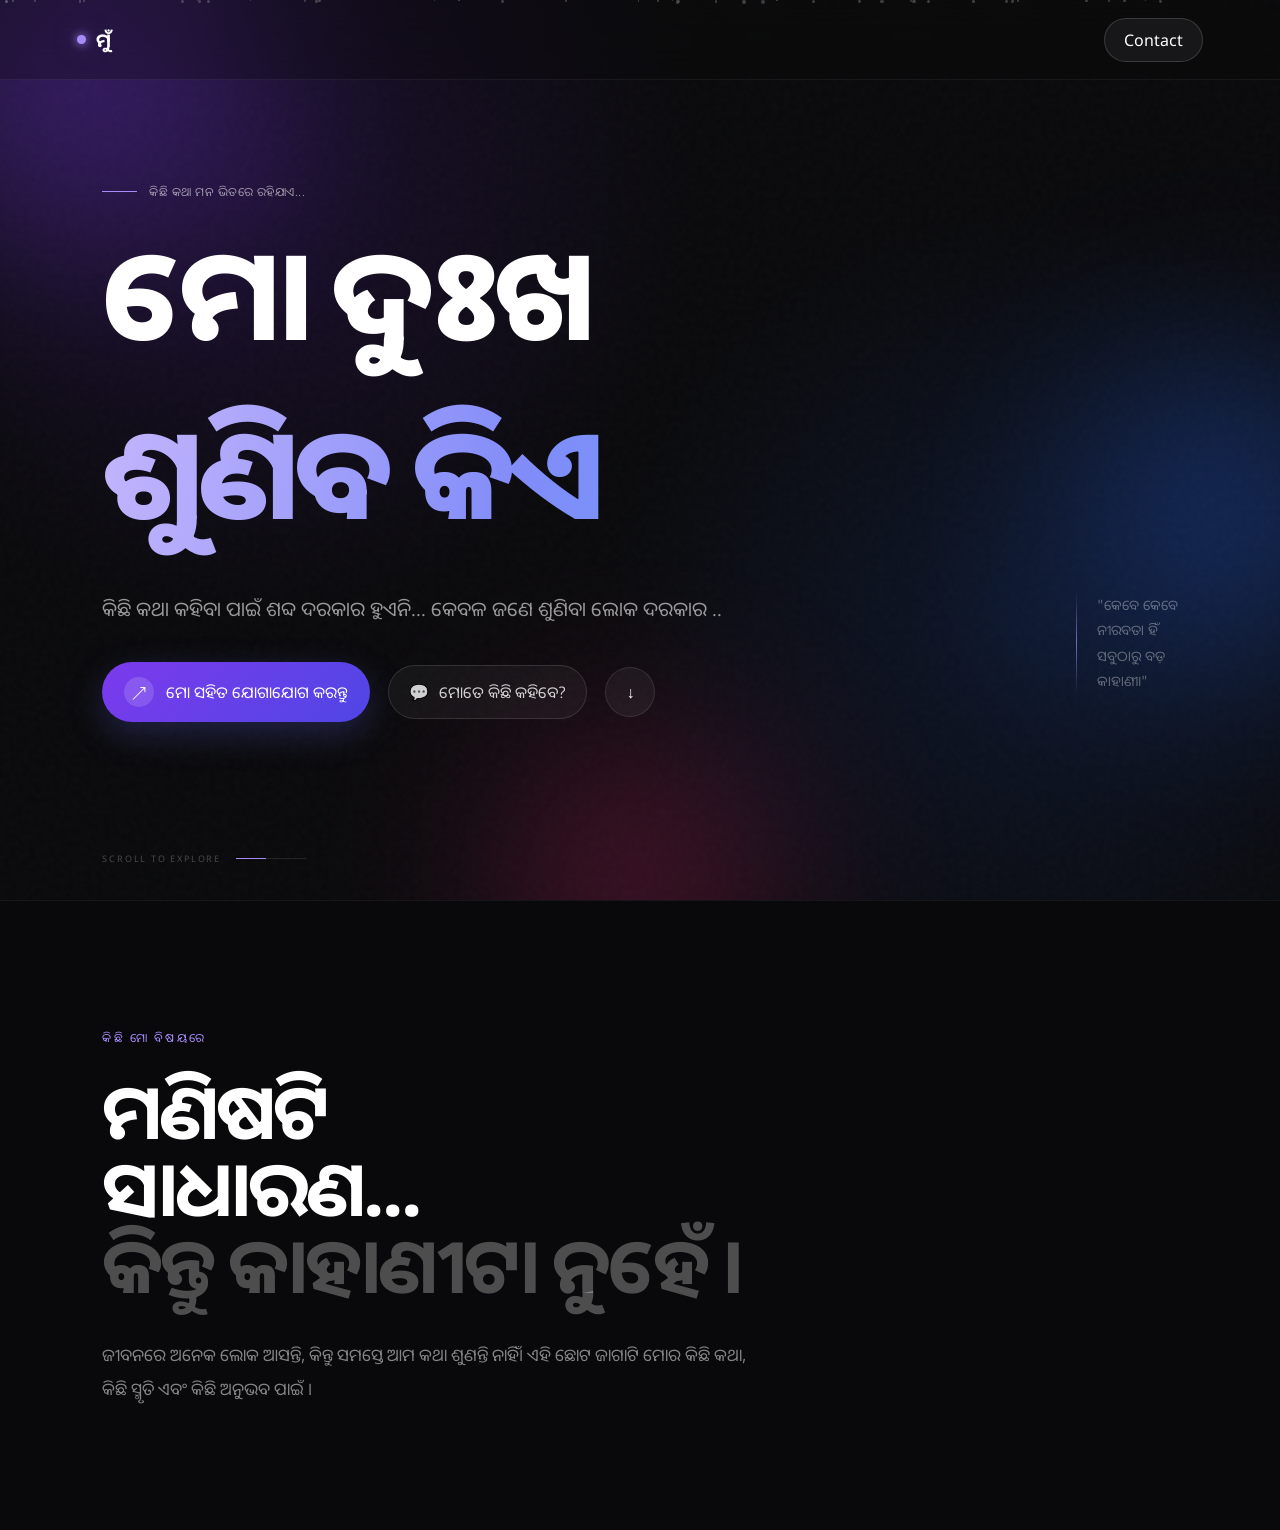
<file: index.html>
<!DOCTYPE html>
<html lang="or">

<head>
    <meta charset="UTF-8">

    <meta name="viewport" content="width=device-width, initial-scale=1.0, maximum-scale=1.0">

    <meta name="description" content="ମୋ ଦୁଃଖ ଶୁଣିବ କିଏ">

    <title>ମୋ ଦୁଃଖ ଶୁଣିବ କିଏ</title>

    <!-- Google Fonts -->
    <link rel="preconnect" href="https://fonts.googleapis.com">
    <link rel="preconnect" href="https://fonts.gstatic.com" crossorigin>

    <link href="https://fonts.googleapis.com/css2?family=Noto+Sans+Oriya:wght@400;500;600;700;800&display=swap"
        rel="stylesheet">

    <!-- CSS -->
    <link rel="stylesheet" href="css/style.css">
</head>

<body>

    <!-- Background -->
    <div class="background">
        <div class="gradient-orb orb-one"></div>
        <div class="gradient-orb orb-two"></div>
        <div class="gradient-orb orb-three"></div>

        <div class="noise"></div>
    </div>

    <!-- Floating particles -->
    <div class="particles" id="particles"></div>


    <!-- =========================
         NAVBAR
    ========================== -->

    <header class="navbar">

        <div class="nav-logo">
            <span class="logo-dot"></span>
            <span>ମୁଁ</span>
        </div>

        <button class="nav-contact" id="navContactBtn" type="button">
            Contact
        </button>

    </header>


    <!-- =========================
         HERO
    ========================== -->

    <main class="hero">

        <div class="hero-content">

            <div class="small-label">
                <span></span>
                କିଛି କଥା ମନ ଭିତରେ ରହିଯାଏ...
            </div>


            <h1 class="hero-title">

                <span class="line-one">
                    ମୋ ଦୁଃଖ
                </span>

                <span class="line-two">
                    ଶୁଣିବ କିଏ
                </span>

            </h1>


            <p class="hero-description">
                କିଛି କଥା କହିବା ପାଇଁ ଶବ୍ଦ ଦରକାର ହୁଏନି...
                କେବଳ ଜଣେ ଶୁଣିବା ଲୋକ ଦରକାର ..
            </p>


            <div class="hero-actions">

                <button class="contact-button" id="contactBtn" type="button">

                    <span class="button-icon">
                        ↗
                    </span>

                    <span>
                        ମୋ ସହିତ ଯୋଗାଯୋଗ କରନ୍ତୁ
                    </span>

                </button>
                <a href="chat.html" class="chat-button"> <span>💬</span> <span>ମୋତେ କିଛି କହିବେ?</span> </a>

                <button class="scroll-button" id="scrollButton" type="button">
                    ↓
                </button>

            </div>

        </div>


        <!-- Decorative quote -->

        <div class="side-quote">

            <div class="quote-line"></div>

            <p>
                "କେବେ କେବେ<br>
                ନୀରବତା ହିଁ<br>
                ସବୁଠାରୁ ବଡ଼<br>
                କାହାଣୀ।"
            </p>

        </div>


        <!-- Bottom indicator -->

        <div class="bottom-indicator">

            <span>SCROLL TO EXPLORE</span>

            <div class="indicator-line">
                <div></div>
            </div>

        </div>

    </main>


    <!-- =========================
         ABOUT SECTION
    ========================== -->

    <section class="about" id="about">

        <div class="about-inner">

            <span class="section-label">
                କିଛି ମୋ ବିଷୟରେ
            </span>

            <h2>
                ମଣିଷଟି<br>
                ସାଧାରଣ...
                <span>କିନ୍ତୁ କାହାଣୀଟା ନୁହେଁ ।</span>
            </h2>

            <p>
                ଜୀବନରେ ଅନେକ ଲୋକ ଆସନ୍ତି,
                କିନ୍ତୁ ସମସ୍ତେ ଆମ କଥା ଶୁଣନ୍ତି ନାହିଁ।
                ଏହି ଛୋଟ ଜାଗାଟି ମୋର କିଛି କଥା,
                କିଛି ସ୍ମୃତି ଏବଂ କିଛି ଅନୁଭବ ପାଇଁ ।
            </p>

        </div>

    </section>


    <!-- =========================
         CONTACT MODAL
    ========================== -->

    <div class="modal" id="contactModal" aria-hidden="true">

        <div class="modal-overlay" id="modalOverlay"></div>


        <div class="visiting-card-wrapper" role="dialog" aria-modal="true" aria-label="Contact card">

            <button class="close-button" id="closeModal" type="button" aria-label="Close">
                ×
            </button>


            <!-- VISITING CARD -->

            <div class="visiting-card">

                <div class="card-glow"></div>


                <!-- Card top -->

                <div class="card-top">

                    <div class="profile-avatar">

                        <span>
                            ମୁଁ
                        </span>

                    </div>


                    <div class="availability">

                        <span class="status-dot"></span>

                        <span>
                            Available
                        </span>

                    </div>

                </div>


                <!-- Card identity -->

                <div class="card-identity">

                    <span class="card-label">
                        HELLO, I'M
                    </span>

                    <h2>
                        ଆପଣଙ୍କ ନିଜର ଲୋକ
                    </h2>

                    <p>
                        Designer • Developer • Dreamer
                    </p>

                </div>


                <!-- Divider -->

                <div class="card-divider"></div>


                <!-- Contact details -->

                <div class="contact-details">

                    <a href="tel:+917735245284" class="contact-item">

                        <div class="contact-icon">
                            ☎
                        </div>

                        <div>
                            <span>PHONE</span>
                            <strong>+91 7735245284</strong>
                        </div>

                    </a>


                    <a href="mailto:javaprogram4242@gmail.com" class="contact-item">

                        <div class="contact-icon">
                            @
                        </div>

                        <div>
                            <span>EMAIL</span>
                            <strong>javaprogram4242@gmail.com</strong>
                        </div>

                    </a>


                    <a href="ମୋ ପାଖରେ ପଇସା ନାହିଁ ।" class="contact-item" id="websiteLink">

                        <div class="contact-icon">
                            ↗
                        </div>

                        <div>
                            <span>WEBSITE</span>
                            <strong>ମୋ ପାଖରେ ପଇସା ନାହିଁ ।</strong>
                        </div>

                    </a>

                </div>


                <!-- Card footer -->

                <div class="card-footer">

                    <span>
                        ଯୋଗାଯୋଗ କରନ୍ତୁ ❤️
                    </span>

                    <div class="social-links">

                        <a href="https://www.instagram.com/onesatyajit?igsh=aXNodDQ3dXN4cW1i" aria-label="Instagram">
                            IG
                        </a>

                        <a href="https://www.facebook.com/" aria-label="Facebook">
                            FB
                        </a>

                        <a href="#" aria-label="LinkedIn">
                            IN
                        </a>

                    </div>

                </div>

            </div>

        </div>

    </div>


    <!-- =========================
         JAVASCRIPT
    ========================== -->

    <script src="js/script.js"></script>

</body>

</html>
</file>
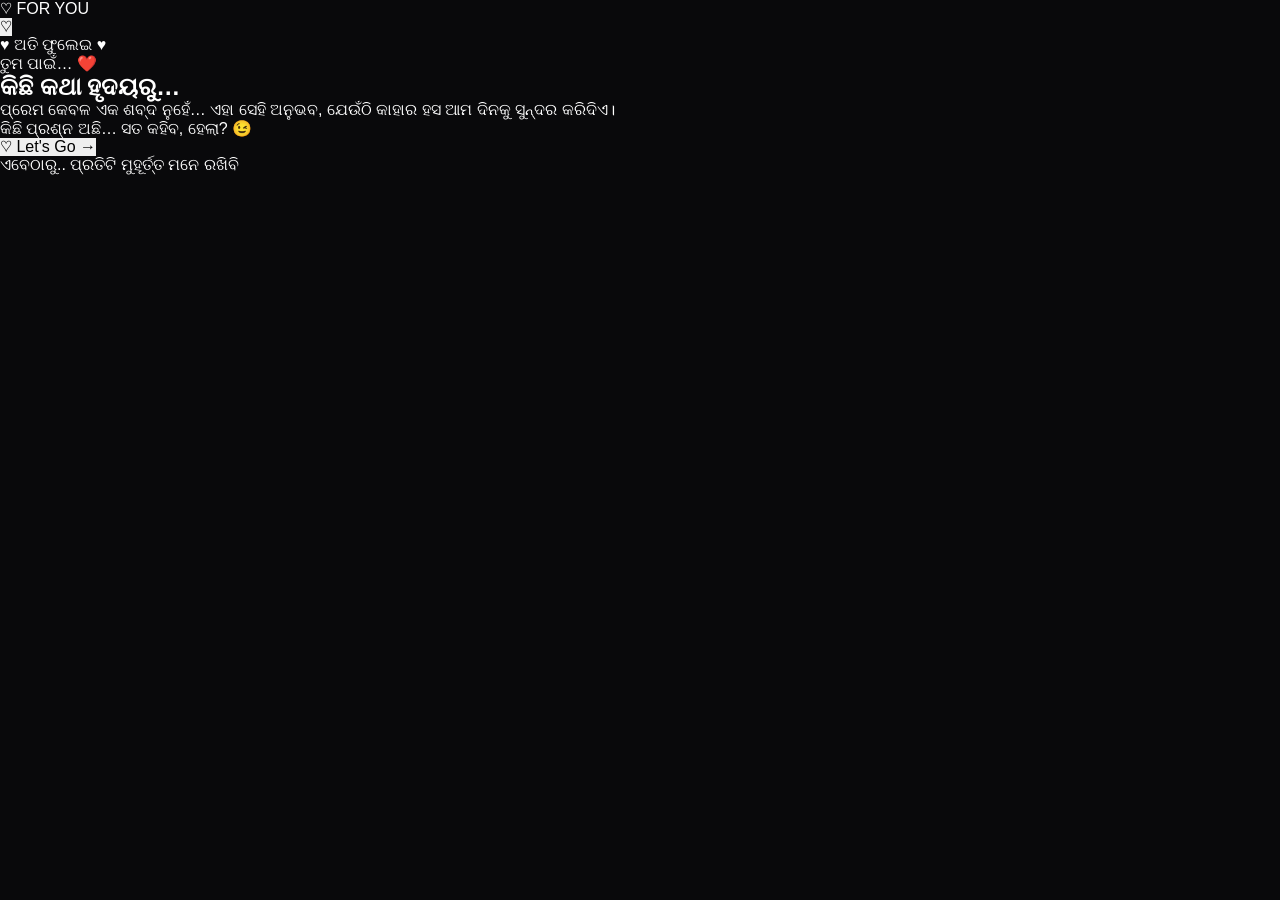
<file: app.html>
<!DOCTYPE html>
<html lang="or">

<head>

    <meta charset="UTF-8">

    <meta
        name="viewport"
        content="width=device-width,
        initial-scale=1.0,
        maximum-scale=1.0,
        user-scalable=no,
        viewport-fit=cover"
    >

    <meta
        name="theme-color"
        content="#420016"
        id="themeColor"
    >

    <title>For You ♡</title>

    <style>

        html,
        body {
            margin: 0;
            padding: 0;
            height: 100%;
            background: #fff5f0;
            overflow: hidden;
            /* Prevent the shell itself from scrolling/bouncing on mobile. */
            overscroll-behavior: none;
        }

        #app {
            position: fixed;
            inset: 0;
            background: #fff5f0;
        }

        /*
         * Two stacked frames crossfade between screens.
         * The outgoing screen stays visible until the incoming one
         * has fully loaded, so there is never a white flash.
         */
        .frame {
            position: absolute;
            inset: 0;
            width: 100%;
            height: 100%;
            border: 0;
            margin: 0;
            display: block;
            background: transparent;
            opacity: 0;
            pointer-events: none;
            transition: opacity .32s ease;
        }

        .frame.active {
            opacity: 1;
            pointer-events: auto;
        }

        /*
         * Lightweight first-paint loader so the very first screen
         * load never shows a blank page.
         */
        #boot {
            position: fixed;
            inset: 0;
            display: flex;
            align-items: center;
            justify-content: center;
            background: #420016;
            color: #ffd0dc;
            font-family: "Cormorant Garamond", Georgia, serif;
            font-size: 42px;
            z-index: 5;
            transition: opacity .5s ease;
        }

        #boot.hidden {
            opacity: 0;
            pointer-events: none;
        }

        #boot .beat {
            animation: bootBeat 1s ease-in-out infinite;
        }

        @keyframes bootBeat {
            0%, 100% { transform: scale(1); }
            50% { transform: scale(1.18); }
        }

    </style>

</head>

<body>

    <div id="app"></div>

    <div id="boot"><span class="beat">♡</span></div>

    <script>
    (function (window, document) {
        "use strict";

        /* =====================================================
           SCREEN MAP
           Screen 1 is the hero (index.html). 2-9 are the pages.
        ====================================================== */

        var PAGES = {
            1: "page1.html",
            2: "page2.html",
            3: "page3.html",
            4: "page4.html",
            5: "page5.html",
            6: "page6.html",
            7: "page7.html",
            8: "page8.html",
            9: "page9.html",
            10: "page10.html"
        };

        /* Match each original page's theme-color for the address bar. */
        var THEME = {
            1: "#420016",
            2: "#fff5f0",
            3: "#fff5f0",
            4: "#fff5f0",
            5: "#fff8f5",
            6: "#fff8f5",
            7: "#fff5f0",
            8: "#fff5f0",
            9: "#fff5f0",
            10: "#08283a"
        };

        var app = document.getElementById("app");
        var themeEl = document.getElementById("themeColor");
        var boot = document.getElementById("boot");

        var current = 0;
        var busy = false;

        /* =====================================================
           TWO PING-PONG FRAMES
        ====================================================== */

        function makeFrame() {
            var f = document.createElement("iframe");
            f.className = "frame";
            f.setAttribute("allow", "autoplay");
            f.setAttribute("scrolling", "no");
            app.appendChild(f);
            return f;
        }

        var activeFrame = makeFrame();
        var idleFrame = makeFrame();

        function stopFrameMedia(frame) {
            /*
             * The frame we are leaving may still be playing audio or
             * running timers. Blanking it fully unloads that document,
             * which stops everything cleanly.
             */
            try {
                /* replace() unloads the doc WITHOUT adding a history entry. */
                frame.contentWindow.location.replace("about:blank");
            } catch (error) {
                try { frame.src = "about:blank"; } catch (e) { /* ignore */ }
            }
            frame.classList.remove("active");
        }

        /* =====================================================
           NAVIGATE (with crossfade)
        ====================================================== */

        function navigate(n, onDone) {
            if (!PAGES[n]) { return; }

            busy = true;

            var incoming = idleFrame;
            var outgoing = activeFrame;

            function reveal() {
                incoming.removeEventListener("load", reveal);

                incoming.classList.add("active");
                outgoing.classList.remove("active");

                /* Update address-bar colour to match the screen. */
                if (THEME[n]) {
                    themeEl.setAttribute("content", THEME[n]);
                }

                /* Swap roles for the next navigation. */
                activeFrame = incoming;
                idleFrame = outgoing;
                current = n;

                /* Hide the boot splash on the first successful load. */
                if (!boot.classList.contains("hidden")) {
                    boot.classList.add("hidden");
                    window.setTimeout(function () {
                        if (boot.parentNode) { boot.parentNode.removeChild(boot); }
                    }, 600);
                }

                /* After the crossfade, unload the old screen's media. */
                window.setTimeout(function () {
                    stopFrameMedia(idleFrame);
                    busy = false;
                    if (typeof onDone === "function") { onDone(); }
                }, 340);
            }

            incoming.addEventListener("load", reveal);

            /*
             * Load with location.replace() rather than setting .src so the
             * iframe navigation does NOT push a browser history entry. Only
             * the router's pushState controls Back/Forward — otherwise the
             * device Back button would rewind iframe loads instead of screens.
             */
            try {
                incoming.contentWindow.location.replace(PAGES[n]);
            } catch (error) {
                incoming.src = PAGES[n];
            }
        }

        /* =====================================================
           PUBLIC ROUTER
        ====================================================== */

        var SPA = {
            /* Forward navigation from within a page — adds history. */
            go: function (n) {
                if (n === current || busy) { return; }
                window.history.pushState({ screen: n }, "", "#s" + n);
                navigate(n);
            },

            /* Internal navigation without touching history (Back/Forward). */
            show: function (n) {
                if (n === current) { return; }
                navigate(n);
            },

            current: function () { return current; }
        };

        window.SPA = SPA;

        /* =====================================================
           BROWSER / DEVICE BACK BUTTON
        ====================================================== */

        window.addEventListener("popstate", function (event) {
            var n = (event.state && event.state.screen)
                ? event.state.screen
                : 1;
            SPA.show(n);
        });

        /* =====================================================
           START AT SCREEN 1
        ====================================================== */

        window.history.replaceState({ screen: 1 }, "", "#s1");
        navigate(1);

    })(window, document);
    </script>

</body>

</html>
</file>
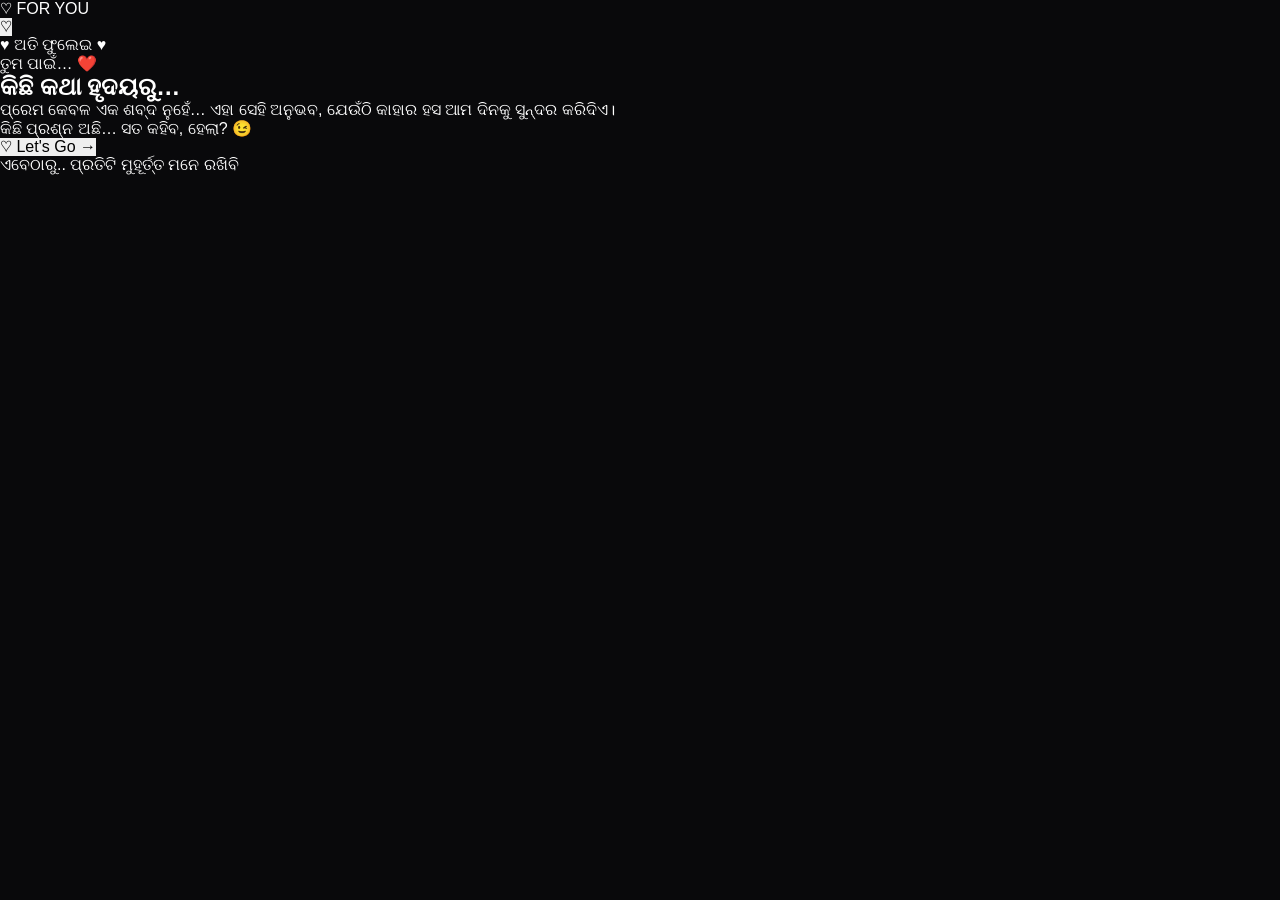
<file: main-index.html>
<!DOCTYPE html>
<html lang="or">

<head>

    <meta charset="UTF-8">

    <meta
        name="viewport"
        content="width=device-width,
        initial-scale=1.0,
        maximum-scale=1.0,
        user-scalable=no,
        viewport-fit=cover"
    >

    <meta
        name="theme-color"
        content="#420016"
        id="themeColor"
    >

    <title>For You ♡</title>

    <style>

        html,
        body {
            margin: 0;
            padding: 0;
            height: 100%;
            background: #fff5f0;
            overflow: hidden;
            /* Prevent the shell itself from scrolling/bouncing on mobile. */
            overscroll-behavior: none;
        }

        #app {
            position: fixed;
            inset: 0;
            background: #fff5f0;
        }

        /*
         * Two stacked frames crossfade between screens.
         * The outgoing screen stays visible until the incoming one
         * has fully loaded, so there is never a white flash.
         */
        .frame {
            position: absolute;
            inset: 0;
            width: 100%;
            height: 100%;
            border: 0;
            margin: 0;
            display: block;
            background: transparent;
            opacity: 0;
            pointer-events: none;
            transition: opacity .32s ease;
        }

        .frame.active {
            opacity: 1;
            pointer-events: auto;
        }

        /*
         * Lightweight first-paint loader so the very first screen
         * load never shows a blank page.
         */
        #boot {
            position: fixed;
            inset: 0;
            display: flex;
            align-items: center;
            justify-content: center;
            background: #420016;
            color: #ffd0dc;
            font-family: "Cormorant Garamond", Georgia, serif;
            font-size: 42px;
            z-index: 5;
            transition: opacity .5s ease;
        }

        #boot.hidden {
            opacity: 0;
            pointer-events: none;
        }

        #boot .beat {
            animation: bootBeat 1s ease-in-out infinite;
        }

        @keyframes bootBeat {
            0%, 100% { transform: scale(1); }
            50% { transform: scale(1.18); }
        }

    </style>

</head>

<body>

    <div id="app"></div>

    <div id="boot"><span class="beat">♡</span></div>

    <script>
    (function (window, document) {
        "use strict";

        /* =====================================================
           SCREEN MAP
           Screen 1 is the hero (page1.html). 2-9 are the pages.
        ====================================================== */

        var PAGES = {
            1: "page1.html",
            2: "page2.html",
            3: "page3.html",
            4: "page4.html",
            5: "page5.html",
            6: "page6.html",
            7: "page7.html",
            8: "page8.html",
            9: "page9.html",
            10: "page10.html"
        };

        /* Match each original page's theme-color for the address bar. */
        var THEME = {
            1: "#420016",
            2: "#fff5f0",
            3: "#fff5f0",
            4: "#fff5f0",
            5: "#fff8f5",
            6: "#fff8f5",
            7: "#fff5f0",
            8: "#fff5f0",
            9: "#fff5f0",
            10: "#08283a"
        };

        var app = document.getElementById("app");
        var themeEl = document.getElementById("themeColor");
        var boot = document.getElementById("boot");

        var current = 0;
        var busy = false;

        /* =====================================================
           TWO PING-PONG FRAMES
        ====================================================== */

        function makeFrame() {
            var f = document.createElement("iframe");
            f.className = "frame";
            f.setAttribute("allow", "autoplay");
            f.setAttribute("scrolling", "no");
            app.appendChild(f);
            return f;
        }

        var activeFrame = makeFrame();
        var idleFrame = makeFrame();

        function stopFrameMedia(frame) {
            /*
             * The frame we are leaving may still be playing audio or
             * running timers. Blanking it fully unloads that document,
             * which stops everything cleanly.
             */
            try {
                /* replace() unloads the doc WITHOUT adding a history entry. */
                frame.contentWindow.location.replace("about:blank");
            } catch (error) {
                try { frame.src = "about:blank"; } catch (e) { /* ignore */ }
            }
            frame.classList.remove("active");
        }

        /* =====================================================
           NAVIGATE (with crossfade)
        ====================================================== */

        function navigate(n, onDone) {
            if (!PAGES[n]) { return; }

            busy = true;

            var incoming = idleFrame;
            var outgoing = activeFrame;

            function reveal() {
                incoming.removeEventListener("load", reveal);

                incoming.classList.add("active");
                outgoing.classList.remove("active");

                /* Update address-bar colour to match the screen. */
                if (THEME[n]) {
                    themeEl.setAttribute("content", THEME[n]);
                }

                /* Swap roles for the next navigation. */
                activeFrame = incoming;
                idleFrame = outgoing;
                current = n;

                /* Hide the boot splash on the first successful load. */
                if (!boot.classList.contains("hidden")) {
                    boot.classList.add("hidden");
                    window.setTimeout(function () {
                        if (boot.parentNode) { boot.parentNode.removeChild(boot); }
                    }, 600);
                }

                /* After the crossfade, unload the old screen's media. */
                window.setTimeout(function () {
                    stopFrameMedia(idleFrame);
                    busy = false;
                    if (typeof onDone === "function") { onDone(); }
                }, 340);
            }

            incoming.addEventListener("load", reveal);

            /*
             * Load with location.replace() rather than setting .src so the
             * iframe navigation does NOT push a browser history entry. Only
             * the router's pushState controls Back/Forward — otherwise the
             * device Back button would rewind iframe loads instead of screens.
             */
            try {
                incoming.contentWindow.location.replace(PAGES[n]);
            } catch (error) {
                incoming.src = PAGES[n];
            }
        }

        /* =====================================================
           PUBLIC ROUTER
        ====================================================== */

        var SPA = {
            /* Forward navigation from within a page — adds history. */
            go: function (n) {
                if (n === current || busy) { return; }
                window.history.pushState({ screen: n }, "", "#s" + n);
                navigate(n);
            },

            /* Internal navigation without touching history (Back/Forward). */
            show: function (n) {
                if (n === current) { return; }
                navigate(n);
            },

            current: function () { return current; }
        };

        window.SPA = SPA;

        /* =====================================================
           BROWSER / DEVICE BACK BUTTON
        ====================================================== */

        window.addEventListener("popstate", function (event) {
            var n = (event.state && event.state.screen)
                ? event.state.screen
                : 1;
            SPA.show(n);
        });

        /* =====================================================
           START AT SCREEN 1
        ====================================================== */

        window.history.replaceState({ screen: 1 }, "", "#s1");
        navigate(1);

    })(window, document);
    </script>

</body>

</html>
</file>
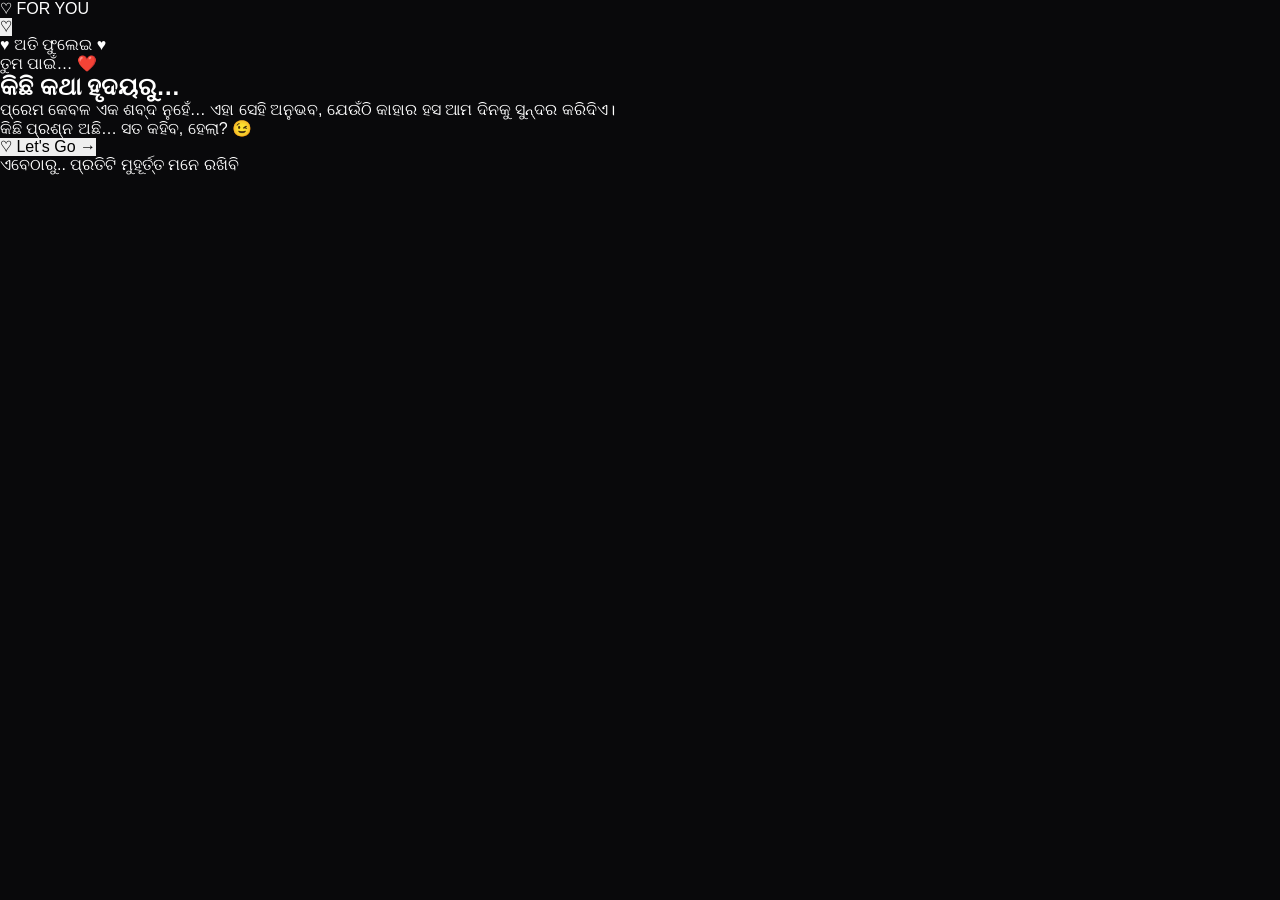
<file: page1.html>
<!DOCTYPE html>

<html lang="or">

<head>

    <meta charset="UTF-8">

    <meta
        name="viewport"
        content="width=device-width,
        initial-scale=1.0,
        maximum-scale=1.0,
        user-scalable=no,
        viewport-fit=cover"
    >

    <meta
        name="theme-color"
        content="#420016"
    >

    <title>For You ♡</title>


    <link
        rel="stylesheet"
        href="./css/style.css"
    >

</head>


<body>


<!-- =========================================================
     PAGE
========================================================= -->

<main
    class="page"
    id="page"
>


    <!-- Background grading -->

    <div
        class="image-grade"
    ></div>


    <!-- Vignette -->

    <div
        class="vignette"
    ></div>


    <!-- Water effects -->

    <div
        class="ripple-layer"
        id="rippleLayer"
    ></div>


    <!-- =====================================================
         LOGO
    ====================================================== -->

    <div
        class="logo"
        data-no-ripple
    >

        <span
            class="logo-heart"
        >
            ♡
        </span>

        <span>
            FOR YOU
        </span>

    </div>


    <!-- =====================================================
         MAIN HEART
    ====================================================== -->

    <button
        class="heart-button"
        id="heartButton"
        aria-label="Love"
    >

        <span
            class="heart-symbol"
        >
            ♡
        </span>

    </button>


    <!-- =====================================================
         FLOATING HEARTS
    ====================================================== -->

    <div
        class="heart-field"
        id="heartField"
    ></div>


    <!-- =====================================================
         WARNING
    ====================================================== -->

    <div
        class="too-much"
        id="tooMuch"
        aria-live="polite"
    >

        <span
            class="warning-heart"
        >
            ♥
        </span>

        <span
            class="warning-text"
        >
            ଅତି ଫୁଲେଇ
        </span>

        <span
            class="warning-heart"
        >
            ♥
        </span>

    </div>


    <!-- =====================================================
         HERO CONTENT
    ====================================================== -->

    <section
        class="hero-content"
    >


        <div
            class="eyebrow"
            data-no-ripple
        >

            ତୁମ ପାଇଁ… ❤️

        </div>


        <h1
            class="title"
            data-no-ripple
        >

            କିଛି କଥା

            <span>
                ହୃଦୟରୁ…
            </span>

        </h1>


        <!--
            Shorter version as requested earlier.
        -->

        <p
            class="description"
            data-no-ripple
        >

            ପ୍ରେମ କେବଳ ଏକ ଶବ୍ଦ ନୁହେଁ…

            ଏହା ସେହି ଅନୁଭବ,
            ଯେଉଁଠି କାହାର ହସ
            ଆମ ଦିନକୁ ସୁନ୍ଦର କରିଦିଏ।

        </p>


        <p
            class="flirty"
            data-no-ripple
        >

            କିଛି ପ୍ରଶ୍ନ ଅଛି…
            ସତ କହିବ, ହେଲା? 😉

        </p>


        <!-- =================================================
             START
        ================================================== -->

        <button
            class="start-button"
            id="startButton"
        >

            <span
                class="button-content"
            >

                <span
                    class="button-heart"
                >
                    ♡
                </span>

                <span>
                    Let's Go
                </span>

                <span
                    class="arrow"
                >
                    →
                </span>

            </span>

        </button>


        <div
            class="micro-copy"
            data-no-ripple
        >

            ଏବେଠାରୁ..
            ପ୍ରତିଟି ମୁହୂର୍ତ୍ତ ମନେ ରଖିବି

        </div>


    </section>


</main>


<script src="./js/spa-nav.js"></script>


<script>

/* =========================================================
   ELEMENTS
========================================================= */

const page =
    document.getElementById(
        "page"
    );


const rippleLayer =
    document.getElementById(
        "rippleLayer"
    );


const heartButton =
    document.getElementById(
        "heartButton"
    );


const heartField =
    document.getElementById(
        "heartField"
    );


const tooMuch =
    document.getElementById(
        "tooMuch"
    );


const startButton =
    document.getElementById(
        "startButton"
    );


/* =========================================================
   WATER RIPPLE
========================================================= */

function createWaterRipple(
    x,
    y
) {

    const drop =
        document.createElement(
            "div"
        );


    drop.className =
        "water-drop";


    drop.style.left =
        `${x}px`;

    drop.style.top =
        `${y}px`;


    rippleLayer.appendChild(
        drop
    );


    createRippleRing(
        x,
        y,
        0
    );


    setTimeout(
        () => {

            createRippleRing(
                x,
                y,
                90
            );

        },
        95
    );


    const lens =
        document.createElement(
            "div"
        );


    lens.className =
        "water-lens";


    lens.style.setProperty(
        "--x",
        `${x}px`
    );


    lens.style.setProperty(
        "--y",
        `${y}px`
    );


    rippleLayer.appendChild(
        lens
    );


    setTimeout(
        () => {

            drop.remove();

            lens.remove();

        },
        950
    );

}


/* =========================================================
   RIPPLE RING
========================================================= */

function createRippleRing(
    x,
    y,
    delay
) {

    const ripple =
        document.createElement(
            "div"
        );


    ripple.className =
        "water-ripple";


    ripple.style.setProperty(
        "--x",
        `${x}px`
    );


    ripple.style.setProperty(
        "--y",
        `${y}px`
    );


    ripple.style.setProperty(
        "--ripple-duration",
        `${1.05 + Math.random() * .25}s`
    );


    ripple.style.animationDelay =
        `${delay}ms`;


    rippleLayer.appendChild(
        ripple
    );


    setTimeout(
        () => {

            ripple.remove();

        },
        1500
    );

}


/* =========================================================
   PROTECTED AREA
========================================================= */

function isProtectedArea(
    target
) {

    return Boolean(

        target.closest(
            `
            [data-no-ripple],
            .logo,
            .heart-button,
            .start-button,
            .floating-heart
            `
        )

    );

}


/* =========================================================
   BACKGROUND TOUCH
========================================================= */

page.addEventListener(
    "pointerdown",
    event => {

        if (
            isProtectedArea(
                event.target
            )
        ) {

            return;

        }


        createWaterRipple(
            event.clientX,
            event.clientY
        );

    }
);


/* =========================================================
   HEART SYSTEM
========================================================= */

let heartCount =
    0;

let tapCount =
    0;

let tapTimer =
    null;


/* =========================================================
   MAX HEARTS
========================================================= */

function maximumHearts() {

    const height =
        window.innerHeight;


    return Math.max(
        30,
        Math.floor(
            height / 18
        )
    );

}


/* =========================================================
   HEART COLORS
========================================================= */

const heartColors = [

    "#ffb0bd",

    "#ff7597",

    "#ff547c",

    "#ff9a87",

    "#ffd0c0"

];


/* =========================================================
   CREATE HEART
========================================================= */

function createHeart() {

    const heart =
        document.createElement(
            "div"
        );


    heart.className =
        "floating-heart";


    heart.textContent =
        Math.random() > .45
            ? "♡"
            : "♥";


    const size =
        9 +
        Math.random() * 11;


    const duration =
        4.5 +
        Math.random() * 3.2;


    const drift =
        -55 +
        Math.random() * 110;


    const driftMid =
        -45 +
        Math.random() * 90;


    const driftEnd =
        -70 +
        Math.random() * 140;


    const opacity =
        .45 +
        Math.random() * .45;


    const left =
        Math.random() * 100;


    const color =
        heartColors[
            Math.floor(
                Math.random() *
                heartColors.length
            )
        ];


    heart.style.setProperty(
        "--heart-size",
        `${size}px`
    );


    heart.style.setProperty(
        "--duration",
        `${duration}s`
    );


    heart.style.setProperty(
        "--drift",
        `${drift}px`
    );


    heart.style.setProperty(
        "--drift-mid",
        `${driftMid}px`
    );


    heart.style.setProperty(
        "--drift-end",
        `${driftEnd}px`
    );


    heart.style.setProperty(
        "--opacity",
        opacity
    );


    heart.style.setProperty(
        "--left",
        `${left}%`
    );


    heart.style.setProperty(
        "--heart-color",
        color
    );


    heartField.appendChild(
        heart
    );


    heartCount++;


    updateWarning();


    /* =====================================================
       HEART TOUCH
    ====================================================== */

    heart.addEventListener(
        "pointerdown",
        event => {

            event.stopPropagation();


            heart.animate(

                [

                    {
                        transform:
                            "scale(1)"
                    },

                    {
                        transform:
                            "scale(1.55)"
                    },

                    {
                        transform:
                            "scale(.92)"
                    },

                    {
                        transform:
                            "scale(1)"
                    }

                ],

                {

                    duration:
                        300,

                    easing:
                        "cubic-bezier(.17,.67,.32,1.5)"

                }

            );


            heart.style.color =
                "#ffffff";


            heart.style.textShadow =
                `
                0 0 12px
                rgba(255,255,255,.95),

                0 0 30px
                rgba(255,0,140,.90)
                `;


            setTimeout(
                () => {

                    if (
                        heart.parentNode
                    ) {

                        heart.style.color =
                            color;

                        heart.style.textShadow =
                            "";

                    }

                },
                350
            );

        }
    );


    /* =====================================================
       REMOVE
    ====================================================== */

    setTimeout(
        () => {

            if (
                heart.parentNode
            ) {

                heart.remove();

                heartCount--;

                updateWarning();

            }

        },
        (duration + .5) * 1000
    );

}


/* =========================================================
   RELEASE HEARTS
========================================================= */

function releaseHearts(
    amount
) {

    const maximum =
        maximumHearts();


    const available =
        Math.max(
            0,
            maximum -
            heartCount
        );


    const actual =
        Math.min(
            amount,
            available
        );


    for (
        let i = 0;
        i < actual;
        i++
    ) {

        setTimeout(
            () => {

                createHeart();

            },
            i * 48
        );

    }


    updateWarning();

}


/* =========================================================
   WARNING
========================================================= */

function updateWarning() {

    const maximum =
        maximumHearts();


    if (
        heartCount >=
        Math.floor(
            maximum * .78
        )
    ) {

        tooMuch.classList.add(
            "show"
        );

    } else {

        tooMuch.classList.remove(
            "show"
        );

    }

}


/* =========================================================
   MAIN HEART
========================================================= */

heartButton.addEventListener(
    "pointerdown",
    event => {

        event.preventDefault();

        event.stopPropagation();


        tapCount++;


        /* =================================================
           FIRST TAP
        ================================================== */

        if (
            tapCount === 1
        ) {

            heartButton.classList.toggle(
                "liked"
            );


            const symbol =
                heartButton.querySelector(
                    ".heart-symbol"
                );


            const liked =
                heartButton.classList.contains(
                    "liked"
                );


            symbol.textContent =
                liked
                    ? "♥"
                    : "♡";

        }


        /* =================================================
           SECOND TAP
        ================================================== */

        else if (
            tapCount === 2
        ) {

            releaseHearts(
                7
            );

        }


        /* =================================================
           THIRD TAP
        ================================================== */

        else if (
            tapCount === 3
        ) {

            releaseHearts(
                12
            );

        }


        /* =================================================
           FOURTH TAP
        ================================================== */

        else if (
            tapCount === 4
        ) {

            releaseHearts(
                18
            );

        }


        /* =================================================
           MORE
        ================================================== */

        else {

            releaseHearts(
                20 +
                tapCount * 3
            );

        }


        clearTimeout(
            tapTimer
        );


        tapTimer =
            setTimeout(
                () => {

                    tapCount =
                        0;

                },
                850
            );

    }
);


/* =========================================================
   START BUTTON
========================================================= */

startButton.addEventListener(
    "click",
    () => {

        page.classList.add(
            "exit"
        );


        setTimeout(
            () => {

                spaNav(2, "page2.html");

            },
            700
        );

    }
);


/* =========================================================
   INITIAL HEARTS
========================================================= */

setTimeout(
    () => {

        releaseHearts(
            2
        );

    },
    1500
);


/* =========================================================
   RESIZE
========================================================= */

/* =========================================================
   MOBILE BACK / FORWARD FIX
   PAGE 1 ONLY

   IMPORTANT:
   This does NOT change the visual design.
   It only removes the previous page-exit state
   when Page 1 is restored through Back/Forward.
========================================================= */

window.addEventListener(
    "pageshow",
    function () {

        /*
         * When returning from Page 2 using the
         * mobile browser Back button, Page 1 may
         * be restored from the Back/Forward cache.
         *
         * The previous navigation added:
         *
         *     page.classList.add("exit");
         *
         * which leaves the page at opacity: 0.
         *
         * Remove that state immediately.
         */

        page.classList.remove(
            "exit"
        );


        /*
         * Recalculate the heart warning
         * using the restored viewport.
         */

        updateWarning();

    }
);


/* =========================================================
   MOBILE PAGE HIDE SAFETY
========================================================= */

window.addEventListener(
    "pagehide",
    function () {

        /*
         * Nothing visual is changed here.
         *
         * We deliberately DO NOT remove the
         * "exit" class here because it is required
         * for the normal Page 1 → Page 2 transition.
         */

    }
);
</script>


</body>

</html>
</file>
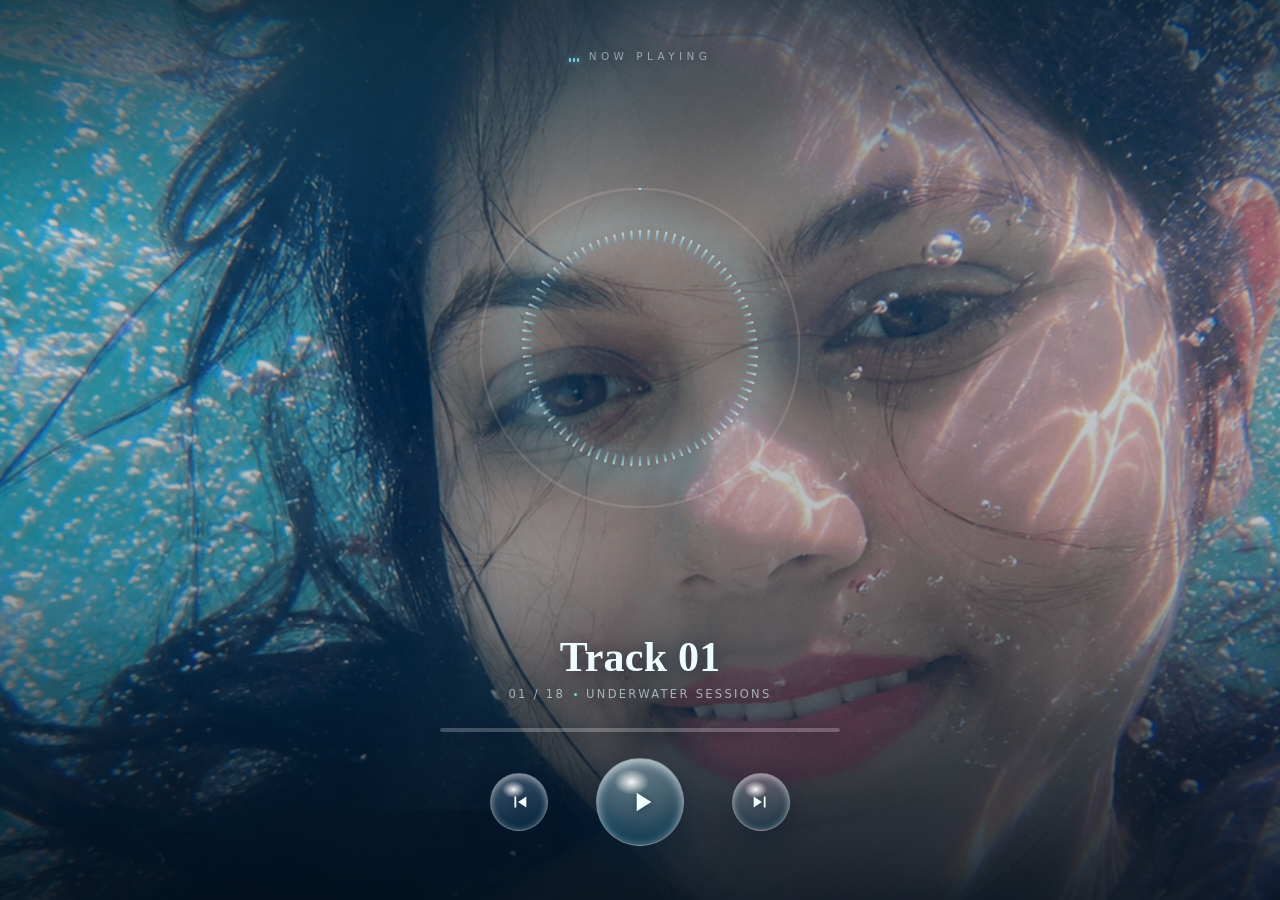
<file: page10.html>
<!DOCTYPE html>
<html lang="or">

<head>

<meta charset="UTF-8">
<meta name="viewport" content="width=device-width, initial-scale=1.0, maximum-scale=1.0, user-scalable=no, viewport-fit=cover">
<meta name="theme-color" content="#06202f">
<title>ଆମ ଗୀତ ♫</title>

<style>

    :root {
        --ink: #f0fdff;
        --muted: rgba(224, 250, 255, 0.62);
        --accent: #86ecff;
        --glass-line: rgba(255, 255, 255, 0.32);
    }

    * { box-sizing: border-box; -webkit-tap-highlight-color: transparent; }

    html, body {
        margin: 0;
        height: 100%;
        overflow: hidden;
        background: #041823;
        font-family: "Cormorant Garamond", "Noto Serif Oriya", Georgia, serif;
        color: var(--ink);
        user-select: none;
    }

    .mp {
        position: fixed;
        inset: 0;
        display: flex;
        flex-direction: column;
        align-items: center;
        overflow: hidden;
    }

    /* ===================== BACKGROUND ===================== */
    .mp-bg {
        position: absolute;
        inset: -6%;
        background: url("./mgimage.png") center 20% / cover no-repeat;
        transform: scale(1.03);
        will-change: transform, filter;
        transition: filter .12s linear;
    }

    /* light shafts (god rays) */
    .mp-rays {
        position: absolute;
        inset: -30% -10% auto -10%;
        height: 120%;
        pointer-events: none;
        mix-blend-mode: screen;
        opacity: .5;
        background:
            linear-gradient(102deg, transparent 40%, rgba(170,240,255,.16) 46%, transparent 52%),
            linear-gradient(96deg, transparent 55%, rgba(140,225,255,.12) 60%, transparent 66%),
            linear-gradient(110deg, transparent 20%, rgba(200,245,255,.10) 26%, transparent 32%);
        animation: rays 16s ease-in-out infinite alternate;
    }
    @keyframes rays {
        0% { transform: translateX(-4%) rotate(-1deg); }
        100% { transform: translateX(4%) rotate(1deg); }
    }

    .mp-caustics {
        position: absolute;
        inset: -20%;
        pointer-events: none;
        mix-blend-mode: screen;
        opacity: .35;
        background:
            radial-gradient(38% 30% at 30% 18%, rgba(150,240,255,.5), transparent 70%),
            radial-gradient(32% 26% at 74% 34%, rgba(120,220,255,.42), transparent 70%),
            radial-gradient(46% 34% at 52% 80%, rgba(90,200,240,.38), transparent 72%);
        animation: caustics 15s ease-in-out infinite alternate;
        will-change: transform, opacity;
    }
    @keyframes caustics {
        0% { transform: translate3d(-3%, -2%, 0) scale(1); }
        50% { transform: translate3d(2%, 3%, 0) scale(1.08); }
        100% { transform: translate3d(4%, -3%, 0) scale(1.03); }
    }

    /* teal depth grade + cinematic vignette */
    .mp-grade {
        position: absolute;
        inset: 0;
        pointer-events: none;
        background:
            linear-gradient(180deg, rgba(6,34,50,.72) 0%, rgba(4,24,38,.20) 26%, rgba(3,18,32,.30) 62%, rgba(2,14,26,.82) 100%),
            radial-gradient(130% 92% at 50% 42%, transparent 42%, rgba(2,12,24,.78) 100%);
    }

    /* fine film grain for a premium texture */
    .mp-grain {
        position: absolute;
        inset: 0;
        pointer-events: none;
        opacity: .06;
        mix-blend-mode: overlay;
        background-image: url("data:image/svg+xml,%3Csvg xmlns='http://www.w3.org/2000/svg' width='140' height='140'%3E%3Cfilter id='n'%3E%3CfeTurbulence type='fractalNoise' baseFrequency='0.9' numOctaves='2' stitchTiles='stitch'/%3E%3C/filter%3E%3Crect width='100%25' height='100%25' filter='url(%23n)'/%3E%3C/svg%3E");
        background-size: 180px 180px;
    }

    /* bubbles + light motes */
    .mp-bubbles, .mp-motes { position: absolute; inset: 0; pointer-events: none; overflow: hidden; }
    .bubble {
        position: absolute;
        bottom: -50px;
        border-radius: 50%;
        background:
            radial-gradient(circle at 34% 28%, rgba(255,255,255,.96), rgba(200,238,255,.4) 38%, rgba(155,215,255,.08) 60%, rgba(155,215,255,0) 74%);
        box-shadow:
            inset 0 0 9px rgba(255,255,255,.55),
            inset -2px -3px 7px rgba(70,175,215,.4),
            0 0 12px rgba(150,225,255,.28);
        border: 1px solid rgba(255,255,255,.2);
        opacity: 0;
        will-change: transform, opacity;
        pointer-events: auto;   /* tappable — pops into hearts */
        cursor: pointer;
    }
    /* slow, gentle sway upward — easy and satisfying to catch */
    @keyframes rise {
        0%   { opacity: 0;  transform: translate(0, 0) scale(.5); }
        10%  { opacity: .9; }
        30%  { transform: translate(calc(var(--wob, 0px) *  .6), -28svh) scale(.92); }
        55%  { transform: translate(calc(var(--wob, 0px) * -.5), -55svh) scale(1); }
        80%  { opacity: .7; transform: translate(calc(var(--wob, 0px) * .35), -80svh) scale(1.03); }
        100% { opacity: 0;  transform: translate(0, calc(-100svh - 90px)) scale(1.06); }
    }

    /* let taps fall through the visuals/text to the bubbles behind them
       (the control dock stays interactive) */
    .mp-stage, .mp-head, .mp-meta { pointer-events: none; }

    /* bubble pop → expanding water ring */
    .pop {
        position: fixed;
        z-index: 29;
        pointer-events: none;
        border-radius: 50%;
        border: 2px solid rgba(210,245,255,.9);
        box-shadow: 0 0 16px rgba(150,235,255,.7), inset 0 0 12px rgba(150,235,255,.4);
        transform: translate(-50%,-50%) scale(.4);
        animation: popRing .55s ease-out forwards;
    }
    @keyframes popRing {
        0%   { opacity: .85; transform: translate(-50%,-50%) scale(.4); }
        100% { opacity: 0;   transform: translate(-50%,-50%) scale(1.7); }
    }

    /* love hearts released from the popped bubble (size ∝ bubble size) */
    .love {
        position: fixed;
        z-index: 30;
        pointer-events: none;
        transform: translate(-50%,-50%);
        will-change: transform, opacity;
        filter: drop-shadow(0 2px 7px rgba(255,70,130,.5));
        animation: loveBurst .95s cubic-bezier(.2,.7,.3,1) forwards;
    }
    @keyframes loveBurst {
        0%   { opacity: 0; transform: translate(-50%,-50%) scale(.3) rotate(0deg); }
        18%  { opacity: 1; transform: translate(-50%,-50%) scale(1.12) rotate(0deg); }
        100% { opacity: 0; transform: translate(calc(-50% + var(--dx,0)), calc(-50% + var(--dy,-40px))) scale(.85) rotate(var(--r,0deg)); }
    }
    .mote {
        position: absolute;
        width: 3px; height: 3px;
        border-radius: 50%;
        background: rgba(190,245,255,.9);
        box-shadow: 0 0 8px rgba(150,235,255,.9);
        opacity: 0;
        animation: mote linear infinite;
    }
    @keyframes mote {
        0% { opacity: 0; transform: translateY(0) translateX(0); }
        15% { opacity: .8; }
        85% { opacity: .5; }
        100% { opacity: 0; transform: translateY(-70vh) translateX(var(--mx,10px)); }
    }

    /* ===================== TOP ===================== */
    .mp-head {
        position: relative;
        z-index: 4;
        margin-top: max(5.5vh, calc(env(safe-area-inset-top) + 18px));
        display: flex;
        align-items: center;
        gap: 10px;
        opacity: .85;
    }
    .mp-eyebrow {
        font-family: system-ui, sans-serif;
        font-size: 10.5px;
        letter-spacing: .42em;
        text-transform: uppercase;
        color: var(--muted);
        text-shadow: 0 2px 14px rgba(0,20,40,.6);
    }
    .eq { display: inline-flex; align-items: flex-end; gap: 2px; height: 12px; }
    .eq i {
        width: 2px; height: 4px; border-radius: 2px;
        background: var(--accent);
        box-shadow: 0 0 6px rgba(134,236,255,.8);
    }
    .mp.playing .eq i { animation: eq .9s ease-in-out infinite; }
    .mp.playing .eq i:nth-child(2){ animation-delay: .18s; }
    .mp.playing .eq i:nth-child(3){ animation-delay: .36s; }
    @keyframes eq { 0%,100%{ height:4px; } 50%{ height:12px; } }

    /* ===================== VISUALIZER ORB ===================== */
    .mp-stage {
        position: relative;
        z-index: 3;
        flex: 1 1 auto;
        display: grid;
        place-items: center;
        width: 100%;
    }
    .mp-orb {
        position: relative;
        width: min(70vw, 320px);
        aspect-ratio: 1;
        display: grid;
        place-items: center;
    }
    .mp-viz { position: absolute; inset: 0; width: 100%; height: 100%; }

    /* ===================== META ===================== */
    .mp-meta {
        position: relative;
        z-index: 4;
        text-align: center;
        padding: 0 22px;
        text-shadow: 0 2px 20px rgba(0,18,38,.7);
    }
    .mp-track {
        font-size: clamp(29px, 7.6vw, 42px);
        font-weight: 600;
        letter-spacing: .005em;
        line-height: 1.08;
        transition: opacity .32s ease, transform .32s ease;
    }
    .mp-track.swap { opacity: 0; transform: translateY(6px); }
    .mp-sub {
        margin-top: 7px;
        font-family: system-ui, sans-serif;
        font-size: 11.5px;
        letter-spacing: .2em;
        text-transform: uppercase;
        color: var(--muted);
        display: flex; align-items: center; justify-content: center; gap: 9px;
    }
    .mp-sub .dot { width: 3px; height: 3px; border-radius: 50%; background: var(--accent); opacity: .8; }

    /* ===================== DOCK ===================== */
    /* bare control area — no card, just the bar + buttons over the photo */
    .mp-dock {
        position: relative;
        z-index: 4;
        width: min(84vw, 400px);
        margin: 3vh 0 max(6vh, calc(env(safe-area-inset-bottom) + 18px));
    }

    .mp-progress {
        height: 4px;
        border-radius: 99px;
        background: rgba(255,255,255,.22);
        box-shadow: 0 2px 16px rgba(0,16,30,.5);
        overflow: hidden;
    }
    .mp-progress-fill {
        height: 100%;
        width: 0;
        border-radius: 99px;
        background: linear-gradient(90deg, #86ecff, #dffaff);
        box-shadow: 0 0 12px rgba(134,236,255,.85);
    }

    .mp-controls {
        margin-top: 26px;
        display: flex;
        align-items: center;
        justify-content: center;
        gap: clamp(28px, 10vw, 48px);
    }
    .drop {
        position: relative;
        display: grid;
        place-items: center;
        border: 1px solid var(--glass-line);
        border-radius: 50%;
        color: var(--ink);
        background: linear-gradient(158deg, rgba(255,255,255,.24), rgba(150,215,240,.05));
        backdrop-filter: blur(8px) saturate(1.6);
        -webkit-backdrop-filter: blur(8px) saturate(1.6);
        box-shadow:
            inset 0 2px 7px rgba(255,255,255,.55),
            inset 0 -10px 18px rgba(0,52,76,.38),
            0 12px 30px rgba(0,22,40,.42);
        cursor: pointer;
        overflow: hidden;
        transition: transform .16s cubic-bezier(.3,1.5,.5,1), box-shadow .2s ease;
    }
    .drop::before {
        content: "";
        position: absolute;
        top: 12%; left: 20%;
        width: 40%; height: 30%;
        background: radial-gradient(closest-side, rgba(255,255,255,.95), rgba(255,255,255,0));
        filter: blur(.4px);
        pointer-events: none;
    }
    .drop::after {
        content: "";
        position: absolute;
        left: 50%; top: 50%;
        width: 8px; height: 8px;
        border-radius: 50%;
        background: rgba(255,255,255,.5);
        transform: translate(-50%,-50%) scale(0);
        opacity: 0;
        pointer-events: none;
    }
    .drop.ripple::after { animation: dropRipple .6s ease-out; }
    @keyframes dropRipple {
        0% { opacity: .55; transform: translate(-50%,-50%) scale(0); }
        100% { opacity: 0; transform: translate(-50%,-50%) scale(15); }
    }
    .drop:active { transform: scale(.9); }
    .drop-side { width: 58px; height: 58px; }
    .drop-side svg { width: 22px; height: 22px; }
    .drop-main {
        width: 88px; height: 88px;
        background: linear-gradient(158deg, rgba(190,240,255,.4), rgba(80,175,215,.12));
        box-shadow:
            inset 0 3px 10px rgba(255,255,255,.7),
            inset 0 -14px 24px rgba(0,62,92,.5),
            0 16px 40px rgba(0,28,52,.55);
    }
    .drop-main svg { width: 32px; height: 32px; }
    /* two stacked icons that morph smoothly between play and pause */
    .drop-main .ic {
        grid-area: 1 / 1;
        transition: opacity .26s ease, transform .38s cubic-bezier(.34,1.56,.64,1);
    }
    .drop-main .ic-play  { opacity: 1; transform: translateX(2px) scale(1) rotate(0deg); }
    .drop-main .ic-pause { opacity: 0; transform: scale(.4) rotate(-45deg); }
    .drop-main.playing .ic-play  { opacity: 0; transform: translateX(2px) scale(.4) rotate(45deg); }
    .drop-main.playing .ic-pause { opacity: 1; transform: scale(1) rotate(0deg); }
    .drop-main.playing {
        box-shadow:
            inset 0 3px 10px rgba(255,255,255,.7),
            inset 0 -14px 24px rgba(0,62,92,.5),
            0 16px 42px rgba(0,28,52,.55),
            0 0 40px rgba(134,236,255,.55);
    }
    .drop svg { fill: var(--ink); filter: drop-shadow(0 1px 3px rgba(0,30,50,.5)); pointer-events: none; }

    @media (max-height: 700px) {
        .mp-orb { width: min(56vw, 240px); }
        .mp-track { font-size: clamp(25px, 6.6vw, 34px); }
        .mp-dock { padding: 13px 18px 16px; }
    }
</style>

</head>

<body>

<div class="mp" id="mpRoot">

    <div class="mp-bg" id="mpBg"></div>
    <div class="mp-rays"></div>
    <div class="mp-caustics" id="mpCaustics"></div>
    <div class="mp-grade"></div>
    <div class="mp-grain"></div>
    <div class="mp-bubbles" id="mpBubbles"></div>
    <div class="mp-motes" id="mpMotes"></div>

    <div class="mp-head">
        <span class="eq"><i></i><i></i><i></i></span>
        <span class="mp-eyebrow">Now Playing</span>
    </div>

    <div class="mp-stage">
        <div class="mp-orb" id="mpOrb">
            <canvas class="mp-viz" id="mpViz"></canvas>
        </div>
    </div>

    <div class="mp-meta">
        <div class="mp-track" id="mpTrack">Track 01</div>
        <div class="mp-sub">
            <span id="mpCount">01 / 18</span>
            <span class="dot"></span>
            <span>Underwater Sessions</span>
        </div>
    </div>

    <div class="mp-dock">
        <div class="mp-progress"><div class="mp-progress-fill" id="mpProg"></div></div>
        <div class="mp-controls">
            <button class="drop drop-side" id="mpPrev" aria-label="Previous track">
                <svg viewBox="0 0 24 24"><path d="M7 6h2v12H7zM20 6v12L11 12z"/></svg>
            </button>
            <button class="drop drop-main" id="mpToggle" aria-label="Play">
                <svg class="ic ic-play" viewBox="0 0 24 24"><path d="M8 5v14l11-7z"/></svg>
                <svg class="ic ic-pause" viewBox="0 0 24 24"><path d="M6 5h4v14H6zM14 5h4v14h-4z"/></svg>
            </button>
            <button class="drop drop-side" id="mpNext" aria-label="Next track">
                <svg viewBox="0 0 24 24"><path d="M15 6h2v12h-2zM4 6l9 6-9 6z"/></svg>
            </button>
        </div>
    </div>

    <audio id="mpAudio" preload="none" playsinline></audio>

</div>

<script>
(function () {
    "use strict";

    const TRACKS = [
        "song1.mp3","song2.mp3","song3.mp3","song4.mp3","song5.mp3",
        "song6.mp3","song7.mp3","song8.mp3","song9.mp3","song10.mp3",
        "song11.mp3","song12.mp3","song14.mp3","song15.mp3","song16.mp3",
        "song17.mp3","song18.mp3","song19.mp3"
    ].map(function (f) { return "./assets/audio/" + f; });

    const root   = document.getElementById("mpRoot");
    const audio  = document.getElementById("mpAudio");
    const bg     = document.getElementById("mpBg");
    const caust  = document.getElementById("mpCaustics");
    const bubbles= document.getElementById("mpBubbles");
    const motes  = document.getElementById("mpMotes");
    const canvas = document.getElementById("mpViz");
    const ctx    = canvas.getContext("2d");

    const elTrack = document.getElementById("mpTrack");
    const elCount = document.getElementById("mpCount");
    const elProg  = document.getElementById("mpProg");
    const btnToggle = document.getElementById("mpToggle");
    const btnPrev = document.getElementById("mpPrev");
    const btnNext = document.getElementById("mpNext");

    let index = 0, playing = false, raf = null, idlePhase = 0, punchAnim = null;

    /* ---------- Web Audio ---------- */
    let actx = null, analyser = null, freq = null, srcNode = null;
    function ensureGraph() {
        if (actx) return;
        try {
            const AC = window.AudioContext || window.webkitAudioContext;
            actx = new AC();
            srcNode = actx.createMediaElementSource(audio);
            analyser = actx.createAnalyser();
            analyser.fftSize = 256;
            analyser.smoothingTimeConstant = 0.84;
            srcNode.connect(analyser);
            analyser.connect(actx.destination);
            freq = new Uint8Array(analyser.frequencyBinCount);
        } catch (e) { analyser = null; }
    }

    /* ---------- canvas sizing ---------- */
    let dpr = 1;
    function sizeCanvas() {
        dpr = Math.min(window.devicePixelRatio || 1, 2);
        const r = canvas.getBoundingClientRect();
        canvas.width = Math.round(r.width * dpr);
        canvas.height = Math.round(r.height * dpr);
    }
    window.addEventListener("resize", sizeCanvas);

    /* ---------- helpers ---------- */
    function two(n){ return (n<10?"0":"")+n; }
    function fmt(t){ if(!isFinite(t)||t<0)t=0; const m=Math.floor(t/60),s=Math.floor(t%60); return m+":"+(s<10?"0":"")+s; }
    function labels(){
        elTrack.classList.add("swap");
        setTimeout(function(){
            elTrack.textContent = "Track " + two(index+1);
            elCount.textContent = two(index+1) + " / " + TRACKS.length;
            elTrack.classList.remove("swap");
        }, 180);
    }

    function load(i, autoplay){
        index = (i + TRACKS.length) % TRACKS.length;
        audio.src = TRACKS[index];
        audio.load();
        labels();
        elProg.style.width = "0%";
        if (autoplay) play();
    }
    function play(){
        ensureGraph();
        if (actx && actx.state === "suspended") actx.resume();
        const p = audio.play(); if (p && p.catch) p.catch(function(){});
    }
    function pause(){ audio.pause(); }

    function setPlayingUI(on){
        playing = on;
        btnToggle.setAttribute("aria-label", on ? "Pause" : "Play");
        btnToggle.classList.toggle("playing", on);
        root.classList.toggle("playing", on);
        if (on) startLoop(); else stopLoop();
    }

    function ripple(btn){ btn.classList.remove("ripple"); void btn.offsetWidth; btn.classList.add("ripple"); }

    btnToggle.addEventListener("click", function(){ ripple(btnToggle); if(playing) pause(); else play(); });
    btnPrev.addEventListener("click", function(){ ripple(btnPrev); load(index-1, true); });
    btnNext.addEventListener("click", function(){ ripple(btnNext); load(index+1, true); });

    audio.addEventListener("play",  function(){ setPlayingUI(true); });
    audio.addEventListener("pause", function(){ setPlayingUI(false); });
    audio.addEventListener("ended", function(){ load(index+1, true); });
    audio.addEventListener("timeupdate", function(){
        if (audio.duration > 0) elProg.style.width = (audio.currentTime/audio.duration*100) + "%";
    });

    /* ---------- visual loop ---------- */
    function draw(){
        const w = canvas.width, h = canvas.height, cx = w/2, cy = h/2;
        const baseR = Math.min(w,h) * 0.30;
        ctx.clearRect(0,0,w,h);

        let level = 0, bass = 0;
        if (analyser && playing) {
            analyser.getByteFrequencyData(freq);
            const n = freq.length; let sum=0, bsum=0, bc=Math.max(1,Math.floor(n*0.14));
            for (let i=0;i<n;i++) sum+=freq[i];
            for (let i=0;i<bc;i++) bsum+=freq[i];
            level=(sum/n)/255; bass=(bsum/bc)/255;
        } else {
            idlePhase += 0.028;
            level = 0.10 + 0.05*(Math.sin(idlePhase)*0.5+0.5);
            bass = level;
        }

        /* soft glow RING around the bars — leaves the photo centre clear */
        const glowOuter = baseR*(1.6 + bass*0.5);
        const g = ctx.createRadialGradient(cx,cy, baseR*0.95, cx,cy, glowOuter);
        g.addColorStop(0, "rgba(134,236,255,0)");
        g.addColorStop(0.5, "rgba(134,236,255,"+(0.10+bass*0.22)+")");
        g.addColorStop(1, "rgba(134,236,255,0)");
        ctx.fillStyle=g; ctx.beginPath(); ctx.arc(cx,cy,glowOuter,0,Math.PI*2); ctx.fill();

        /* progress ring (thin, elegant) */
        const prog = (audio.duration>0)?(audio.currentTime/audio.duration):0;
        const arcR = baseR*1.66;
        ctx.lineWidth = 2.5*dpr; ctx.lineCap="round";
        ctx.strokeStyle="rgba(255,255,255,0.12)";
        ctx.beginPath(); ctx.arc(cx,cy,arcR,0,Math.PI*2); ctx.stroke();
        ctx.strokeStyle="rgba(150,240,255,0.9)";
        ctx.beginPath(); ctx.arc(cx,cy,arcR,-Math.PI/2,-Math.PI/2+prog*Math.PI*2); ctx.stroke();

        /* mirrored frequency bars */
        const bars = 84;
        for (let i=0;i<bars;i++){
            let v;
            if (analyser && playing) v = freq[Math.floor(i/bars*freq.length*0.7)]/255;
            else v = 0.10 + 0.055*(Math.sin(idlePhase + i*0.3)*0.5+0.5);
            v = Math.pow(v, 1.15);
            const ang = (i/bars)*Math.PI*2 - Math.PI/2;
            const inner = baseR*1.14;
            const outer = inner + v*baseR*0.82;
            const cos=Math.cos(ang), sin=Math.sin(ang);
            const grd = ctx.createLinearGradient(cx+cos*inner, cy+sin*inner, cx+cos*outer, cy+sin*outer);
            grd.addColorStop(0,"rgba(120,215,250,"+(0.30+v*0.4)+")");
            grd.addColorStop(1,"rgba(224,250,255,"+(0.55+v*0.45)+")");
            ctx.strokeStyle=grd; ctx.lineWidth=2.3*dpr; ctx.lineCap="round";
            ctx.beginPath();
            ctx.moveTo(cx+cos*inner, cy+sin*inner);
            ctx.lineTo(cx+cos*outer, cy+sin*outer);
            ctx.stroke();
        }

        /* image reacts to music */
        bg.style.transform = "scale(" + (1.03 + bass*0.05).toFixed(3) + ")";
        bg.style.filter = "brightness(" + (1 + level*0.26).toFixed(3) + ") saturate(" + (1.06 + bass*0.2).toFixed(3) + ")";
        caust.style.opacity = (0.3 + level*0.42).toFixed(3);

        if (bass > 0.64 && Math.random() > 0.5) spawnBubble();
    }
    function loop(){ draw(); raf = requestAnimationFrame(loop); }
    function startLoop(){ if(!raf) loop(); }
    function stopLoop(){ if(raf){ cancelAnimationFrame(raf); raf=null; } draw(); }

    /* ---------- ambient bubbles + motes ---------- */
    const HEARTS = ["❤️","💕","💖","💗","♥"];

    function blastBubble(b, ev){
        if (b._blasted) return;
        b._blasted = true;

        const rect = b.getBoundingClientRect();
        const cx = rect.left + rect.width / 2;
        const cy = rect.top + rect.height / 2;
        const size = rect.width || parseFloat(b.style.width) || 12;

        if (b.parentNode) b.parentNode.removeChild(b);

        /* haptic-style whole-screen punch + real vibration */
        if (punchAnim) { try { punchAnim.cancel(); } catch (e) {} }
        try {
            punchAnim = root.animate(
                [{ transform: "scale(1)" }, { transform: "scale(1.017)" }, { transform: "scale(1)" }],
                { duration: 220, easing: "cubic-bezier(.22,1,.36,1)" }
            );
        } catch (e) {}
        if (navigator.vibrate && ev && ev.isTrusted) { try { navigator.vibrate(14); } catch (e) {} }

        /* water pop ring, scaled to the bubble */
        const pop = document.createElement("div");
        pop.className = "pop";
        const ps = size * 2.6;
        pop.style.left = cx + "px";
        pop.style.top = cy + "px";
        pop.style.width = ps + "px";
        pop.style.height = ps + "px";
        document.body.appendChild(pop);
        setTimeout(function(){ if (pop.parentNode) pop.parentNode.removeChild(pop); }, 600);

        /* hearts — lots of them, bigger and wider for bigger bubbles */
        const count = Math.min(26, Math.max(8, Math.round(size)));
        for (let i = 0; i < count; i++) {
            const h = document.createElement("div");
            h.className = "love";
            h.textContent = HEARTS[Math.floor(Math.random() * HEARTS.length)];
            const hs = size * (0.9 + Math.random() * 1.1);
            const ang = Math.random() * Math.PI * 2;
            const dist = size * 2 + Math.random() * size * 3;
            h.style.left = cx + "px";
            h.style.top = cy + "px";
            h.style.fontSize = hs + "px";
            h.style.setProperty("--dx", (Math.cos(ang) * dist).toFixed(1) + "px");
            h.style.setProperty("--dy", (Math.sin(ang) * dist - dist * 0.35).toFixed(1) + "px");
            h.style.setProperty("--r", (-45 + Math.random() * 90).toFixed(0) + "deg");
            document.body.appendChild(h);
            (function (hh) {
                setTimeout(function(){ if (hh.parentNode) hh.parentNode.removeChild(hh); }, 1000);
            })(h);
        }
    }

    function spawnBubble(){
        if (bubbles.childElementCount > 18) return;
        const b = document.createElement("div");
        b.className="bubble";
        const s = 12 + Math.random()*16;
        b.style.width=s+"px"; b.style.height=s+"px";
        b.style.left=(Math.random()*100)+"%";
        b.style.setProperty("--wob", (-40+Math.random()*80)+"px");
        b.style.animation = "rise " + (10+Math.random()*7) + "s linear forwards";
        b.addEventListener("pointerdown", function(ev){
            ev.preventDefault();
            ev.stopPropagation();
            blastBubble(b, ev);
        });
        bubbles.appendChild(b);
        b.addEventListener("animationend", function(){ if(b.parentNode) b.parentNode.removeChild(b); });
    }
    (function seedMotes(){
        for (let i=0;i<10;i++){
            const m=document.createElement("div");
            m.className="mote";
            m.style.left=(Math.random()*100)+"%";
            m.style.bottom=(-10-Math.random()*20)+"%";
            m.style.setProperty("--mx", (-20+Math.random()*40)+"px");
            m.style.animationDuration=(9+Math.random()*10)+"s";
            m.style.animationDelay=(Math.random()*9)+"s";
            motes.appendChild(m);
        }
    })();
    let bubbleTimer = setInterval(function(){ if(!document.hidden) spawnBubble(); }, 950);

    /* ---------- lifecycle (SPA-safe) ---------- */
    function halt(){ try{ audio.pause(); }catch(e){} }
    window.addEventListener("pagehide", function(){
        halt(); stopLoop(); clearInterval(bubbleTimer);
        if (actx && actx.suspend){ try{ actx.suspend(); }catch(e){} }
    });
    document.addEventListener("visibilitychange", function(){ if(document.hidden) halt(); });

    /* ---------- init ---------- */
    sizeCanvas();
    load(0, false);
    draw();

})();
</script>

</body>

</html>
</file>
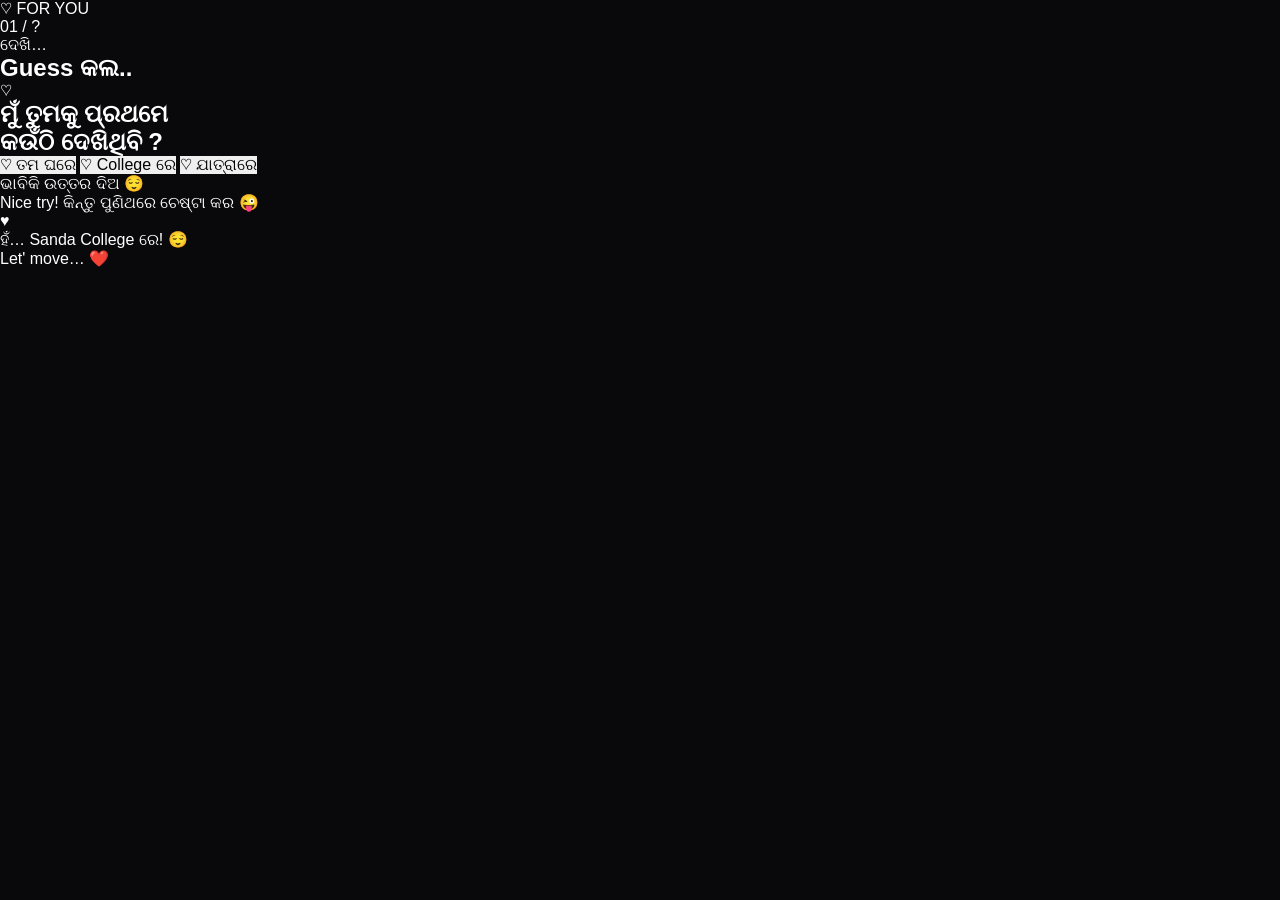
<file: page2.html>
<!DOCTYPE html>

<html lang="or">

<head>

    <meta charset="UTF-8">

    <meta name="viewport" content="width=device-width,
        initial-scale=1.0,
        maximum-scale=1.0,
        user-scalable=no,
        viewport-fit=cover">

    <meta name="theme-color" content="#fff5f0">

    <title>Hi lisa… ♡</title>


    <link rel="stylesheet" href="./css/style.css">

</head>


<body>


    <main class="page question-page">


        <header class="top-brand">

            <div class="top-logo">

                <span class="top-logo-heart">
                    ♡
                </span>

                FOR YOU

            </div>


            <div class="progress">
                01 / ?
            </div>

        </header>


        <section class="question-content">


            <div class="question-intro">

                <div class="question-intro-small">
                     ଦେଖି… 
                </div>

                <h1 class="question-intro-title">
                    Guess କଲ.. 
                </h1>

            </div>


            <div class="question-card">


                <div class="question-card-heart">
                    ♡
                </div>


                <h2 class="question-text">

                    ମୁଁ ତୁମକୁ ପ୍ରଥମେ<br>
                    କଉଁଠି ଦେଖିଥିବି ?

                </h2>


                <div class="options">


                    <button class="option" data-answer="wrong">

                        <span class="option-icon">
                            ♡
                        </span>

                        ତମ ଘରେ

                    </button>


                    <button class="option" data-answer="correct">

                        <span class="option-icon">
                            ♡
                        </span>

                        College ରେ

                    </button>


                    <button class="option" data-answer="wrong">

                        <span class="option-icon">
                            ♡
                        </span>

                        ଯାତ୍ରାରେ

                    </button>


                </div>


                <div class="question-hint">
                    ଭାବିକି ଉତ୍ତର ଦିଅ 😌
                </div>


                <div id="errorMessage" class="error-message">
                    Nice try!
                    କିନ୍ତୁ ପୁଣିଥରେ ଚେଷ୍ଟା କର 😜
                </div>


            </div>


        </section>


    </main>


    <div id="audioHint" class="audio-hint"></div>


    <audio id="idleAudio" preload="auto">

        <source src="assets/audio/idle-question.mp3" type="audio/mpeg">

    </audio>


    <div id="successOverlay" class="success-overlay">


        <div class="success-card">

            <div class="success-heart">
                ♥
            </div>

            <div class="success-title">
                ହଁ… Sanda College ରେ! 😌
            </div>

            <div class="success-text">
                Let' move… ❤️
            </div>

        </div>


    </div>


    <script src="./js/spa-nav.js"></script>
    <script src="./js/media.js"></script>


    <script>

        let page2Ready =
            false;

        let page2Navigating =
            false;


        /* =========================================================
           MEDIA
        ========================================================= */

        MediaManager.init({

            idleTime:
                7000,

            audio:
                "assets/audio/idle-question.mp3",

            hint:
                "ତମେ ଏତେ ଭାବୁଛ କଣ? 😌",

            playOnce:
                true

        });


        /* =========================================================
           ELEMENTS
        ========================================================= */

        const options =
            document.querySelectorAll(
                ".option"
            );


        const errorMessage =
            document.getElementById(
                "errorMessage"
            );


        const successOverlay =
            document.getElementById(
                "successOverlay"
            );


        /* =========================================================
           RESET QUESTION
        ========================================================= */

        function resetPage2Question() {

            /*
             * Prevent stale success state.
             */

            page2Navigating =
                false;


            /*
             * Enable every option.
             */

            options.forEach(
                option => {

                    option.disabled =
                        false;


                    option.classList.remove(
                        "correct",
                        "wrong",
                        "selected"
                    );

                }
            );


            /*
             * Remove error message.
             */

            if (
                errorMessage
            ) {

                errorMessage.classList.remove(
                    "show"
                );

            }


            /*
             * Remove success popup.
             */

            if (
                successOverlay
            ) {

                successOverlay.classList.remove(
                    "show"
                );

            }


            /*
             * Completely restart
             * the 7-second question timer.
             */

            MediaManager.resetForNewQuestion();

        }


        /* =========================================================
           WRONG ANSWER
        ========================================================= */

        function showWrongAnswer(
            button
        ) {

            button.classList.remove(
                "wrong"
            );


            void button.offsetWidth;


            button.classList.add(
                "wrong"
            );


            errorMessage.classList.remove(
                "show"
            );


            void errorMessage.offsetWidth;


            errorMessage.classList.add(
                "show"
            );


            setTimeout(
                () => {

                    if (
                        !page2Navigating
                    ) {

                        errorMessage.classList.remove(
                            "show"
                        );

                        button.classList.remove(
                            "wrong"
                        );

                    }

                },
                2200
            );

        }


        /* =========================================================
           ANSWERS
        ========================================================= */

        options.forEach(
            button => {

                button.addEventListener(
                    "click",
                    async event => {

                        /*
                         * Don't allow accidental
                         * double navigation.
                         */

                        if (
                            page2Navigating
                        ) {

                            return;

                        }


                        await MediaManager.unlock();


                        MediaManager.reset();


                        const answer =
                            button.dataset.answer;


                        /* -----------------------------------------
                           WRONG
                        ----------------------------------------- */

                        if (
                            answer === "wrong"
                        ) {

                            showWrongAnswer(
                                button
                            );

                            return;

                        }


                        /* -----------------------------------------
                           CORRECT
                        ----------------------------------------- */

                        page2Navigating =
                            true;


                        button.classList.add(
                            "correct"
                        );


                        options.forEach(
                            option => {

                                option.disabled =
                                    true;

                            }
                        );


                        MediaManager.stop();


                        if (
                            successOverlay
                        ) {

                            successOverlay.classList.add(
                                "show"
                            );

                        }


                        /*
                         * Give the existing success
                         * animation time to finish.
                         */

                        setTimeout(
                            () => {

                                spaNav(3, "./page3.html");

                            },
                            1900
                        );

                    }
                );

            }
        );


        /* =========================================================
           MOBILE BACK / FORWARD
        ========================================================= */

        window.addEventListener(
            "pageshow",
            event => {

                /*
                 * Initial page load.
                 */

                if (
                    !page2Ready
                ) {

                    page2Ready =
                        true;

                    return;

                }


                /*
                 * Returning through mobile
                 * Back/Forward cache.
                 */

                resetPage2Question();

            }
        );


        /* =========================================================
           PAGE HIDE
        ========================================================= */

        window.addEventListener(
            "pagehide",
            () => {

                MediaManager.stop();

            }
        );


        /* =========================================================
           VISIBILITY
        ========================================================= */

        document.addEventListener(
            "visibilitychange",
            () => {

                if (
                    document.visibilityState ===
                    "hidden"
                ) {

                    MediaManager.stop();

                }

            }
        );

    </script>
</body>

</html>
</file>
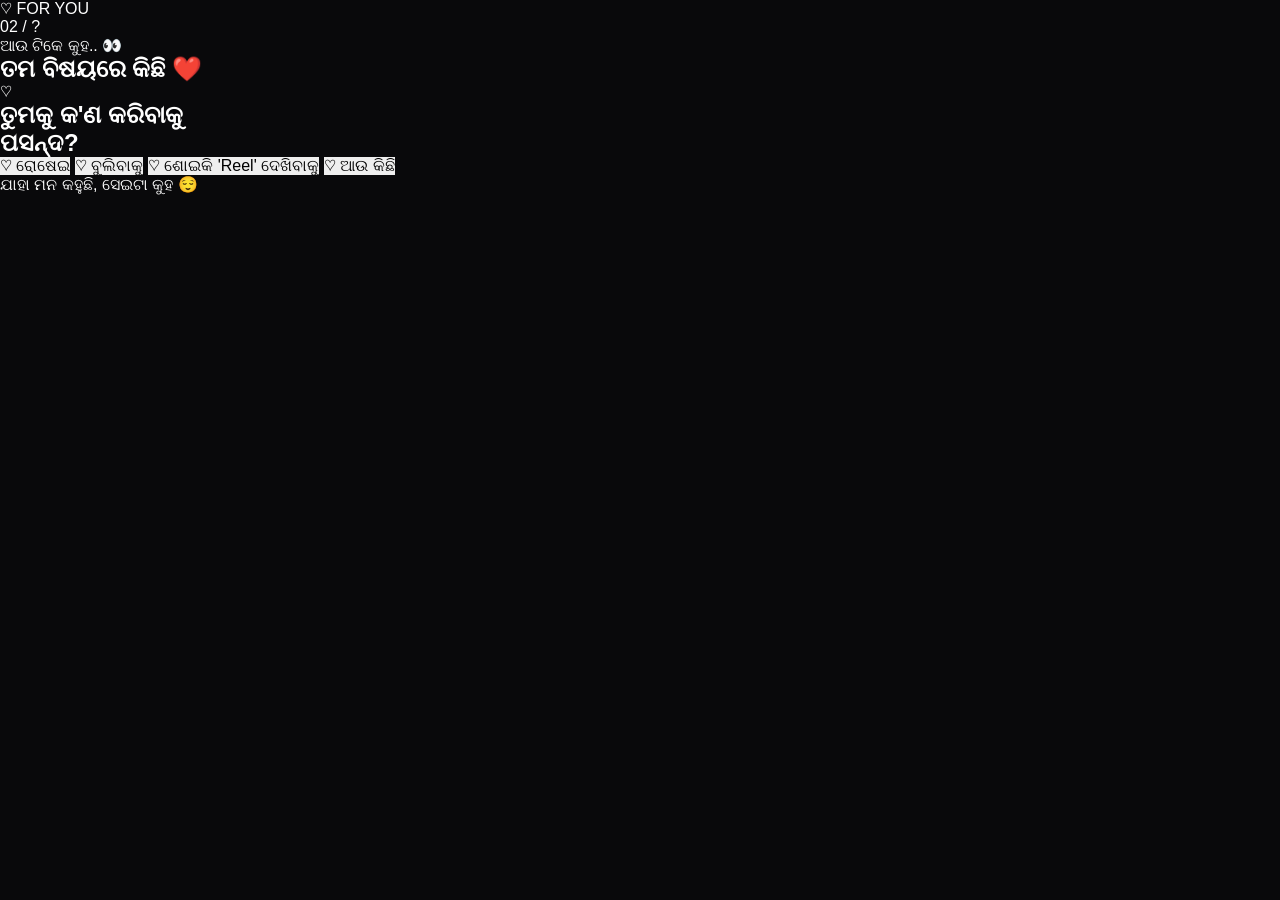
<file: page3.html>
<!DOCTYPE html>

<html lang="or">

<head>

    <meta charset="UTF-8">

    <meta
        name="viewport"
        content="width=device-width,
        initial-scale=1.0,
        maximum-scale=1.0,
        user-scalable=no,
        viewport-fit=cover"
    >

    <meta
        name="theme-color"
        content="#fff5f0"
    >

    <title>Hi Lisa… ♡</title>


    <link
        rel="stylesheet"
        href="./css/style.css"
    >

</head>


<body>


<main
    class="page question-page"
>


    <header class="top-brand">

        <div class="top-logo">

            <span class="top-logo-heart">
                ♡
            </span>

            FOR YOU

        </div>


        <div class="progress">
            02 / ?
        </div>

    </header>


    <section class="question-content">


        <div class="question-intro">

            <div class="question-intro-small">
                ଆଉ ଟିକେ କୁହ.. 👀
            </div>


            <h1 class="question-intro-title">
                ତମ ବିଷୟରେ କିଛି ❤️
            </h1>

        </div>


        <div class="question-card">


            <div class="question-card-heart">
                ♡
            </div>


            <h2 class="question-text">

                ତୁମକୁ କ'ଣ କରିବାକୁ<br>
                ପସନ୍ଦ?

            </h2>


            <div class="options">


                <button class="option">

                    <span class="option-icon">
                        ♡
                    </span>

                    ରୋଷେଇ

                </button>


                <button class="option">

                    <span class="option-icon">
                        ♡
                    </span>

                    ବୁଲିବାକୁ

                </button>


                <button class="option">

                    <span class="option-icon">
                        ♡
                    </span>

                    ଶୋଇକି 'Reel'
                    ଦେଖିବାକୁ

                </button>


                <button class="option">

                    <span class="option-icon">
                        ♡
                    </span>

                    ଆଉ କିଛି

                </button>


            </div>


            <div class="question-hint">

                ଯାହା ମନ କହୁଛି,
                ସେଇଟା କୁହ 😌

            </div>


        </div>


    </section>


</main>


<div
    id="audioHint"
    class="audio-hint"
></div>


<audio
    id="idleAudio"
    preload="auto"
>

    <source
        src="assets/audio/idle-question.mp3"
        type="audio/mpeg"
    >

</audio>


<script src="./js/spa-nav.js"></script>
<script src="./js/media.js"></script>


<script>

MediaManager.init({

    idleTime:
        7000,

    audio:
        "assets/audio/idle-question.mp3",

    hint:
        "ଏତେ ଭାବୁଛ କଣ ମ? 😌",

    playOnce:
        true

});


const options =
    document.querySelectorAll(
        ".option"
    );


/* =========================================================
   SIMPLE QUESTION
========================================================= */

options.forEach(
    button => {

        button.addEventListener(
            "click",
            async () => {

                await MediaManager.unlock();

                MediaManager.stop();


                options.forEach(
                    option => {

                        option.disabled =
                            true;

                    }
                );


                button.classList.add(
                    "selected"
                );


                createHeartBurst(
                    button
                );


                setTimeout(
                    () => {

                        spaNav(4, "page4.html");

                    },
                    850
                );

            }
        );

    }
);


/* =========================================================
   HEART BURST
========================================================= */

function createHeartBurst(
    button
) {

    const rect =
        button.getBoundingClientRect();


    for (
        let i = 0;
        i < 6;
        i++
    ) {

        const heart =
            document.createElement(
                "span"
            );


        heart.className =
            "floating-heart";


        heart.textContent =
            "♥";


        heart.style.position =
            "fixed";


        heart.style.left =
            (
                rect.left +
                rect.width / 2
            ) + "px";


        heart.style.top =
            (
                rect.top +
                rect.height / 2
            ) + "px";


        heart.style.fontSize =
            (
                10 +
                Math.random() * 7
            ) + "px";


        heart.style.color =
            "#e94073";


        document.body.appendChild(
            heart
        );


        const x =
            (
                Math.random() -
                .5
            ) * 90;


        const y =
            -30 -
            Math.random() * 60;


        const animation =
            heart.animate(

                [

                    {
                        transform:
                            "translate(-50%,-50%) scale(.4)",

                        opacity:
                            0

                    },

                    {
                        transform:
                            `translate(
                                calc(-50% + ${x / 2}px),
                                calc(-50% + ${y / 2}px)
                            ) scale(1)`,

                        opacity:
                            1

                    },

                    {
                        transform:
                            `translate(
                                calc(-50% + ${x}px),
                                calc(-50% + ${y}px)
                            ) scale(.7)`,

                        opacity:
                            0

                    }

                ],

                {

                    duration:
                        700,

                    easing:
                        "ease-out"

                }

            );


        animation.onfinish =
            () => {

                heart.remove();

            };

    }

}

/* =========================================================
   MOBILE PAGE LIFECYCLE SAFETY
   PAGE 3 ONLY
========================================================= */

let page3FirstLoad = true;


/*
 * When Page 3 is restored using the mobile browser's
 * Back/Forward cache, reset only the question state.
 */
window.addEventListener("pageshow", function (event) {

    /*
     * Ignore the very first page load.
     */
    if (page3FirstLoad) {

        page3FirstLoad = false;

        return;

    }


    /*
     * Page 3 was restored after Back/Forward.
     * Reset the question to its initial state.
     */


    /* -----------------------------------------
       Reset all answer buttons
    ----------------------------------------- */

    const options =
        document.querySelectorAll(".option");

    options.forEach(function (option) {

        option.disabled = false;

        option.classList.remove(
            "selected",
            "correct",
            "wrong"
        );

    });


    /* -----------------------------------------
       Hide error message if Page 3 has one
    ----------------------------------------- */

    const errorMessage =
        document.getElementById(
            "errorMessage"
        );

    if (errorMessage) {

        errorMessage.classList.remove(
            "show"
        );

    }


    /* -----------------------------------------
       Hide success popup if Page 3 has one
    ----------------------------------------- */

    const successOverlay =
        document.getElementById(
            "successOverlay"
        );

    if (successOverlay) {

        successOverlay.classList.remove(
            "show"
        );

    }


    /* -----------------------------------------
       Reset the shared 7-second audio system
    ----------------------------------------- */

    if (
        typeof MediaManager !== "undefined"
    ) {

        MediaManager.resetForNewQuestion();

    }

});


/*
 * When the mobile browser hides Page 3,
 * stop timers/audio so they cannot remain
 * active in the background.
 */
window.addEventListener("pagehide", function () {

    if (
        typeof MediaManager !== "undefined"
    ) {

        MediaManager.stop();

    }

});


/*
 * When the tab/app becomes hidden,
 * stop audio/timers.
 */
document.addEventListener(
    "visibilitychange",
    function () {

        if (
            document.visibilityState ===
            "hidden"
        ) {

            if (
                typeof MediaManager !==
                "undefined"
            ) {

                MediaManager.stop();

            }

        }

    }
);
</script>

</body>

</html>
</file>
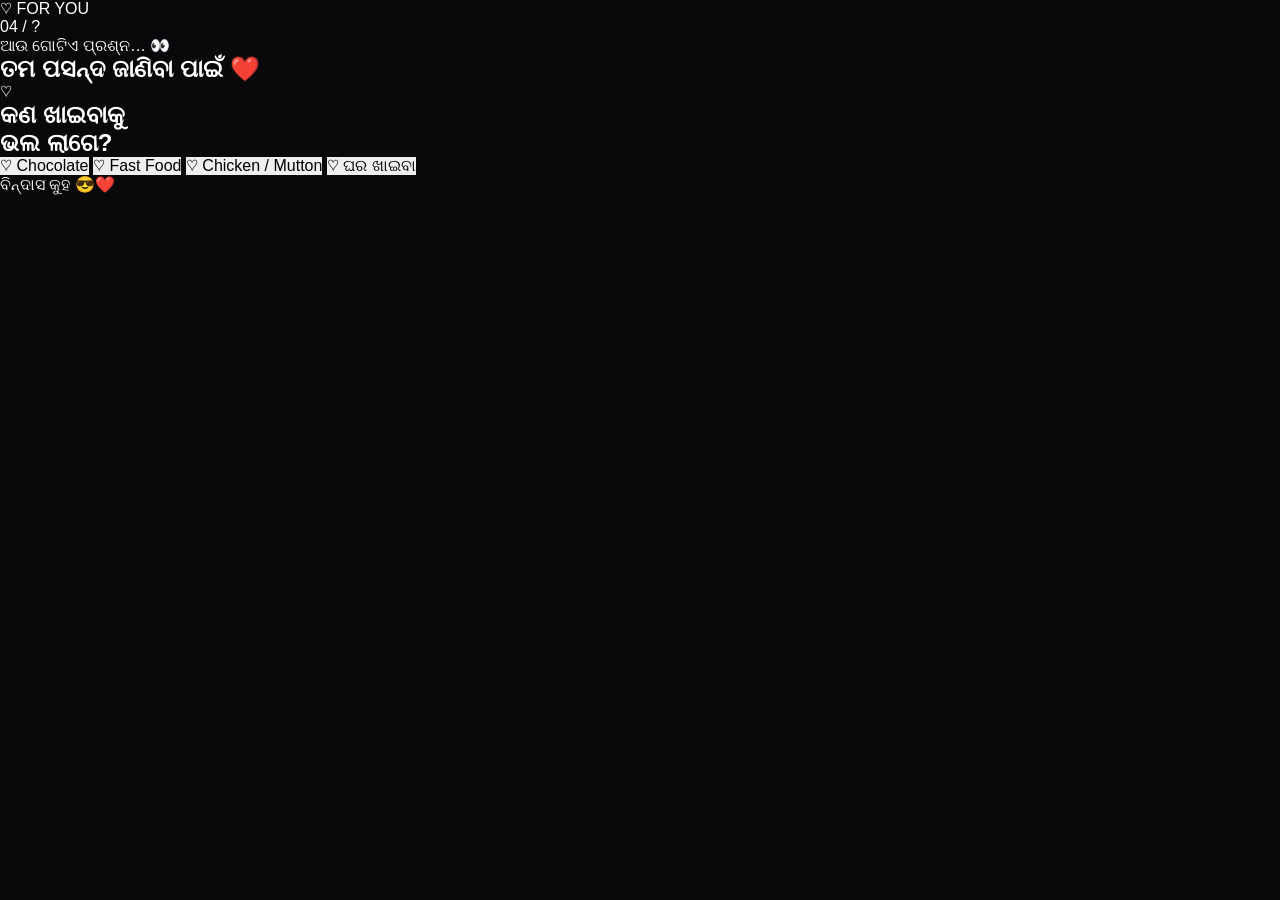
<file: page4.html>
<!DOCTYPE html>

<html lang="or">

<head>

    <meta charset="UTF-8">

    <meta
        name="viewport"
        content="width=device-width,
        initial-scale=1.0,
        maximum-scale=1.0,
        user-scalable=no,
        viewport-fit=cover"
    >

    <meta
        name="theme-color"
        content="#fff5f0"
    >

    <title>Hi lisa… ♡</title>


    <!-- =====================================================
         SHARED CSS
    ====================================================== -->

    <link
        rel="stylesheet"
        href="./css/style.css"
    >


    <!-- =====================================================
         PAGE 4 ONLY CSS
    ====================================================== -->

    <style>

        /* =================================================
           PAGE 4 QUESTION STEPS
        ================================================== */

        .question-step {

            display: none;

            width: 100%;

            animation:
                questionStepIn
                .42s
                cubic-bezier(
                    .22,
                    .61,
                    .36,
                    1
                );

        }


        .question-step.active {

            display: block;

        }


        @keyframes questionStepIn {

            0% {

                opacity: 0;

                transform:
                    translateY(12px)
                    scale(.985);

            }

            100% {

                opacity: 1;

                transform:
                    translateY(0)
                    scale(1);

            }

        }


        /* =================================================
           SPECIAL CHOCOLATE REACTION
        ================================================== */

        .chocolate-reaction {

            position: fixed;

            left: 50%;

            top: 50%;

            transform:
                translate(-50%, -50%)
                scale(.75);

            opacity: 0;

            z-index: 9999;

            padding:
                18px 26px;

            border-radius:
                20px;

            background:
                rgba(
                    255,
                    255,
                    255,
                    .92
                );

            box-shadow:
                0 18px 50px
                rgba(
                    91,
                    30,
                    49,
                    .18
                );

            color:
                #5b1e31;

            font-family:
                "Noto Sans Oriya",
                "Noto Sans Odia",
                sans-serif;

            font-size:
                clamp(
                    22px,
                    6vw,
                    30px
                );

            font-weight:
                700;

            white-space:
                nowrap;

            pointer-events:
                none;

            transition:
                opacity .35s ease,
                transform .45s
                cubic-bezier(
                    .22,
                    1,
                    .36,
                    1
                );

        }


        .chocolate-reaction.show {

            opacity: 1;

            transform:
                translate(-50%, -50%)
                scale(1);

        }


        /* =================================================
           SMALL MOBILE SAFETY
        ================================================== */

        @media (max-width: 480px) {

            .chocolate-reaction {

                max-width:
                    calc(100vw - 40px);

                padding:
                    16px 20px;

                font-size:
                    24px;

            }

        }

    </style>

</head>


<body>


<!-- =========================================================
     PAGE
========================================================== -->

<main
    class="page question-page"
>


    <!-- =====================================================
         TOP BRAND
    ====================================================== -->

    <header class="top-brand">

        <div class="top-logo">

            <span class="top-logo-heart">
                ♡
            </span>

            FOR YOU

        </div>


        <div class="progress">
            04 / ?
        </div>

    </header>



    <!-- =====================================================
         QUESTION CONTENT
    ====================================================== -->

    <section class="question-content">


        <div class="question-intro">

            <div class="question-intro-small">

                ଆଉ ଗୋଟିଏ ପ୍ରଶ୍ନ… 👀

            </div>


            <h1 class="question-intro-title">

                ତମ ପସନ୍ଦ ଜାଣିବା ପାଇଁ ❤️

            </h1>

        </div>



        <!-- =================================================
             MAIN QUESTION CARD
        ================================================== -->

        <div
            class="question-card"
            id="questionCard"
        >


            <!-- =================================================
                 CARD HEART
            ================================================== -->

            <div class="question-card-heart">

                ♡

            </div>



            <!-- =================================================
                 STEP 1
                 MAIN FOOD QUESTION
            ================================================== -->

            <div
                id="foodQuestion"
                class="question-step active"
            >


                <h2 class="question-text">

                    କଣ ଖାଇବାକୁ<br>
                    ଭଲ ଲାଗେ?

                </h2>



                <div class="options">


                    <!-- =====================================
                         CHOCOLATE
                    ====================================== -->

                    <button
                        class="option"
                        data-food="chocolate"
                        type="button"
                    >

                        <span class="option-icon">
                            ♡
                        </span>

                        Chocolate

                    </button>



                    <!-- =====================================
                         FAST FOOD
                    ====================================== -->

                    <button
                        class="option"
                        data-food="fast-food"
                        type="button"
                    >

                        <span class="option-icon">
                            ♡
                        </span>

                        Fast Food

                    </button>



                    <!-- =====================================
                         CHICKEN / MUTTON
                    ====================================== -->

                    <button
                        class="option"
                        data-food="chicken-mutton"
                        type="button"
                    >

                        <span class="option-icon">
                            ♡
                        </span>

                        Chicken / Mutton

                    </button>



                    <!-- =====================================
                         HOME FOOD
                    ====================================== -->

                    <button
                        class="option"
                        data-food="home-food"
                        type="button"
                    >

                        <span class="option-icon">
                            ♡
                        </span>

                        ଘର ଖାଇବା

                    </button>


                </div>



                <div class="question-hint">

                    ବିନ୍ଦାସ କୁହ 😎❤️

                </div>


            </div>



            <!-- =================================================
                 STEP 2
                 CHOCOLATE QUESTION
            ================================================== -->

            <div
                id="chocolateQuestion"
                class="question-step"
            >


                <h2 class="question-text">

                    କଉ Chocolate<br>
                     ଭଲ ଲାଗେ? 🍫

                </h2>



                <div class="options">


                    <!-- =====================================
                         DAIRY MILK
                    ====================================== -->

                    <button
                        class="option"
                        data-chocolate="dairy-milk"
                        type="button"
                    >

                        <span class="option-icon">
                            ♡
                        </span>

                        Dairy Milk

                    </button>



                    <!-- =====================================
                         FERRERO ROCHER
                    ====================================== -->

                    <button
                        class="option"
                        data-chocolate="ferrero-rocher"
                        type="button"
                    >

                        <span class="option-icon">
                            ♡
                        </span>

                        Ferrero Rocher

                    </button>



                    <!-- =====================================
                         LINDT LINDOR
                    ====================================== -->

                    <button
                        class="option"
                        data-chocolate="lindt-lindor"
                        type="button"
                    >

                        <span class="option-icon">
                            ♡
                        </span>

                        Lindt Lindor balls

                    </button>



                    <!-- =====================================
                         KITKAT
                    ====================================== -->

                    <button
                        class="option"
                        data-chocolate="kitkat"
                        type="button"
                    >

                        <span class="option-icon">
                            ♡
                        </span>

                        KitKat

                    </button>



                    <!-- =====================================
                         ALL
                    ====================================== -->

                    <button
                        class="option"
                        data-chocolate="all"
                        type="button"
                    >

                        <span class="option-icon">
                            ♡
                        </span>

                        ସବୁ ଭଲ ଲାଗେ 😋🍫

                    </button>


                </div>



                <div class="question-hint">

                    କହିଲେ ନେଇକି ଯିବି 😋❤️

                </div>


            </div>



            <!-- =================================================
                 STEP 3
                 FAST FOOD QUESTION
            ================================================== -->

            <div
                id="fastFoodQuestion"
                class="question-step"
            >


                <h2 class="question-text">

                    କଉ Fast Food<br>
                    ଭଲ ଲାଗେ? 😋

                </h2>



                <div class="options">


                    <!-- =====================================
                         GUPCHUP
                    ====================================== -->

                    <button
                        class="option"
                        data-fastfood="gupchup"
                        type="button"
                    >

                        <span class="option-icon">
                            ♡
                        </span>

                        ଗୁପଚୁପ

                    </button>



                    <!-- =====================================
                         CHAAT
                    ====================================== -->

                    <button
                        class="option"
                        data-fastfood="chaat"
                        type="button"
                    >

                        <span class="option-icon">
                            ♡
                        </span>

                        CHAAT

                    </button>



                    <!-- =====================================
                         ROLL
                    ====================================== -->

                    <button
                        class="option"
                        data-fastfood="roll"
                        type="button"
                    >

                        <span class="option-icon">
                            ♡
                        </span>

                        EGG ROLL

                    </button>



                    <!-- =====================================
                         CHOWMIN
                    ====================================== -->

                    <button
                        class="option"
                        data-fastfood="chowmin"
                        type="button"
                    >

                        <span class="option-icon">
                            ♡
                        </span>

                        CHOWMEIN

                    </button>



                    <!-- =====================================
                         MOMOS
                    ====================================== -->

                    <button
                        class="option"
                        data-fastfood="momos"
                        type="button"
                    >

                        <span class="option-icon">
                            ♡
                        </span>

                        MOMOS

                    </button>



                    <!-- =====================================
                         PIZZA
                    ====================================== -->

                    <button
                        class="option"
                        data-fastfood="pizza"
                        type="button"
                    >

                        <span class="option-icon">
                            ♡
                        </span>

                        PIZZA

                    </button>


                </div>



                <div class="question-hint">

                    କୁହ ଯେ ନେଇଦେବି ❤️

                </div>


            </div>


        </div>


    </section>


</main>



<!-- =========================================================
     AUDIO HINT
========================================================== -->

<div
    id="audioHint"
    class="audio-hint"
></div>



<!-- =========================================================
     SHARED QUESTION AUDIO
========================================================== -->

<audio
    id="idleAudio"
    preload="auto"
    playsinline
>

    <source
        src="assets/audio/idle-question.mp3"
        type="audio/mpeg"
    >

</audio>



<!-- =========================================================
     SHARED MEDIA
========================================================== -->

<script src="./js/spa-nav.js"></script>
<script src="./js/media.js"></script>



<script>

/* =========================================================
   PAGE 4 STATE
========================================================= */

let navigating = false;

let page4FirstLoad = true;



/* =========================================================
   ELEMENTS
========================================================= */

const foodQuestion =
    document.getElementById(
        "foodQuestion"
    );


const chocolateQuestion =
    document.getElementById(
        "chocolateQuestion"
    );


const fastFoodQuestion =
    document.getElementById(
        "fastFoodQuestion"
    );


const foodOptions =
    foodQuestion.querySelectorAll(
        ".option"
    );


const chocolateOptions =
    chocolateQuestion.querySelectorAll(
        ".option"
    );


const fastFoodOptions =
    fastFoodQuestion.querySelectorAll(
        ".option"
    );



/* =========================================================
   MEDIA
========================================================= */

MediaManager.init({

    idleTime:
        7000,

    audio:
        "assets/audio/idle-question.mp3",

    hint:
        "ତୁମେ ଏତେ ଭାବୁଛ କାହିଁକି? 😌",

    playOnce:
        true

});



/* =========================================================
   SHOW CHOCOLATE QUESTION
========================================================= */

function showChocolateQuestion() {

    MediaManager.stop();


    foodQuestion.classList.remove(
        "active"
    );


    fastFoodQuestion.classList.remove(
        "active"
    );


    chocolateQuestion.classList.add(
        "active"
    );


    MediaManager.reset();


    requestAnimationFrame(
        () => {

            window.scrollTo(
                0,
                0
            );

        }
    );

}



/* =========================================================
   SHOW FAST FOOD QUESTION
========================================================= */

function showFastFoodQuestion() {

    MediaManager.stop();


    foodQuestion.classList.remove(
        "active"
    );


    chocolateQuestion.classList.remove(
        "active"
    );


    fastFoodQuestion.classList.add(
        "active"
    );


    MediaManager.reset();


    requestAnimationFrame(
        () => {

            window.scrollTo(
                0,
                0
            );

        }
    );

}



/* =========================================================
   GO TO PAGE 5
========================================================= */

function goToPage5() {

    if (
        navigating
    ) {

        return;

    }


    navigating =
        true;


    MediaManager.stop();


    setTimeout(
        () => {

            spaNav(5, "./page5.html");

        },
        180
    );

}



/* =========================================================
   FOOD OPTIONS
========================================================= */

foodOptions.forEach(
    button => {

        button.addEventListener(
            "click",
            async () => {

                if (
                    navigating
                ) {

                    return;

                }


                await MediaManager.unlock();


                MediaManager.reset();


                const food =
                    button.dataset.food;



                /* =========================================
                   CHOCOLATE
                ========================================== */

                if (
                    food ===
                    "chocolate"
                ) {

                    button.classList.add(
                        "selected"
                    );


                    setTimeout(
                        () => {

                            button.classList.remove(
                                "selected"
                            );


                            showChocolateQuestion();

                        },
                        220
                    );


                    return;

                }



                /* =========================================
                   FAST FOOD
                ========================================== */

                if (
                    food ===
                    "fast-food"
                ) {

                    button.classList.add(
                        "selected"
                    );


                    setTimeout(
                        () => {

                            button.classList.remove(
                                "selected"
                            );


                            showFastFoodQuestion();

                        },
                        220
                    );


                    return;

                }



                /* =========================================
                   EVERYTHING ELSE
                ========================================== */

                goToPage5();

            }
        );

    }
);



/* =========================================================
   SPECIAL CHOCOLATE REACTION
========================================================= */

function showChocolateReaction() {

    navigating =
        true;


    chocolateOptions.forEach(
        option => {

            option.disabled =
                true;

        }
    );


    const reaction =
        document.createElement(
            "div"
        );


    reaction.className =
        "chocolate-reaction";


    reaction.textContent =
        "ଓରେ ବାପ୍ ରେ 😳❤️";


    document.body.appendChild(
        reaction
    );


    requestAnimationFrame(
        () => {

            reaction.classList.add(
                "show"
            );

        }
    );


    setTimeout(
        () => {

            reaction.classList.remove(
                "show"
            );


            setTimeout(
                () => {

                    reaction.remove();


                    spaNav(5, "./page5.html");

                },
                250
            );

        },
        1300
    );

}



/* =========================================================
   CHOCOLATE OPTIONS
========================================================= */

chocolateOptions.forEach(
    button => {

        button.addEventListener(
            "click",
            async () => {

                if (
                    navigating
                ) {

                    return;

                }


                await MediaManager.unlock();


                MediaManager.reset();


                const chocolate =
                    button.dataset.chocolate;



                /*
                 * Show selected state.
                 */

                button.classList.add(
                    "selected"
                );



                /*
                 * Ferrero Rocher and
                 * Lindt Lindor balls get
                 * the special reaction.
                 */

                if (
                    chocolate ===
                        "ferrero-rocher"
                    ||
                    chocolate ===
                        "lindt-lindor"
                ) {

                    showChocolateReaction();

                    return;

                }



                /*
                 * Disable the other
                 * chocolate options.
                 */

                chocolateOptions.forEach(
                    option => {

                        option.disabled =
                            true;

                    }
                );


                /*
                 * Continue to Page 5.
                 */

                goToPage5();

            }
        );

    }
);



/* =========================================================
   FAST FOOD OPTIONS
========================================================= */

fastFoodOptions.forEach(
    button => {

        button.addEventListener(
            "click",
            async () => {

                if (
                    navigating
                ) {

                    return;

                }


                await MediaManager.unlock();


                MediaManager.reset();


                /*
                 * Show selected state.
                 */

                button.classList.add(
                    "selected"
                );


                /*
                 * Disable the remaining
                 * options.
                 */

                fastFoodOptions.forEach(
                    option => {

                        option.disabled =
                            true;

                    }
                );


                /*
                 * Continue to Page 5.
                 */

                goToPage5();

            }
        );

    }
);



/* =========================================================
   RESET PAGE 4
========================================================= */

function resetPage4() {

    navigating =
        false;



    /* -----------------------------------------
       Reset food options
    ----------------------------------------- */

    foodOptions.forEach(
        option => {

            option.disabled =
                false;

            option.classList.remove(
                "selected",
                "correct",
                "wrong"
            );

        }
    );



    /* -----------------------------------------
       Reset chocolate options
    ----------------------------------------- */

    chocolateOptions.forEach(
        option => {

            option.disabled =
                false;

            option.classList.remove(
                "selected",
                "correct",
                "wrong"
            );

        }
    );



    /* -----------------------------------------
       Reset fast food options
    ----------------------------------------- */

    fastFoodOptions.forEach(
        option => {

            option.disabled =
                false;

            option.classList.remove(
                "selected",
                "correct",
                "wrong"
            );

        }
    );



    /* -----------------------------------------
       Return to main question
    ----------------------------------------- */

    chocolateQuestion.classList.remove(
        "active"
    );


    fastFoodQuestion.classList.remove(
        "active"
    );


    foodQuestion.classList.add(
        "active"
    );



    /* -----------------------------------------
       Restart 7-second timer
    ----------------------------------------- */

    MediaManager.resetForNewQuestion();

}



/* =========================================================
   MOBILE BACK / FORWARD
========================================================= */

window.addEventListener(
    "pageshow",
    event => {

        /*
         * First normal page load.
         */

        if (
            page4FirstLoad
        ) {

            page4FirstLoad =
                false;

            return;

        }


        /*
         * Returning to Page 4
         * through mobile Back/Forward.
         */

        resetPage4();

    }
);



/* =========================================================
   PAGE HIDE
========================================================= */

window.addEventListener(
    "pagehide",
    () => {

        MediaManager.stop();

    }
);



/* =========================================================
   VISIBILITY
========================================================= */

document.addEventListener(
    "visibilitychange",
    () => {

        if (
            document.visibilityState ===
            "hidden"
        ) {

            MediaManager.stop();

        }

    }
);

</script>


</body>

</html>
</file>
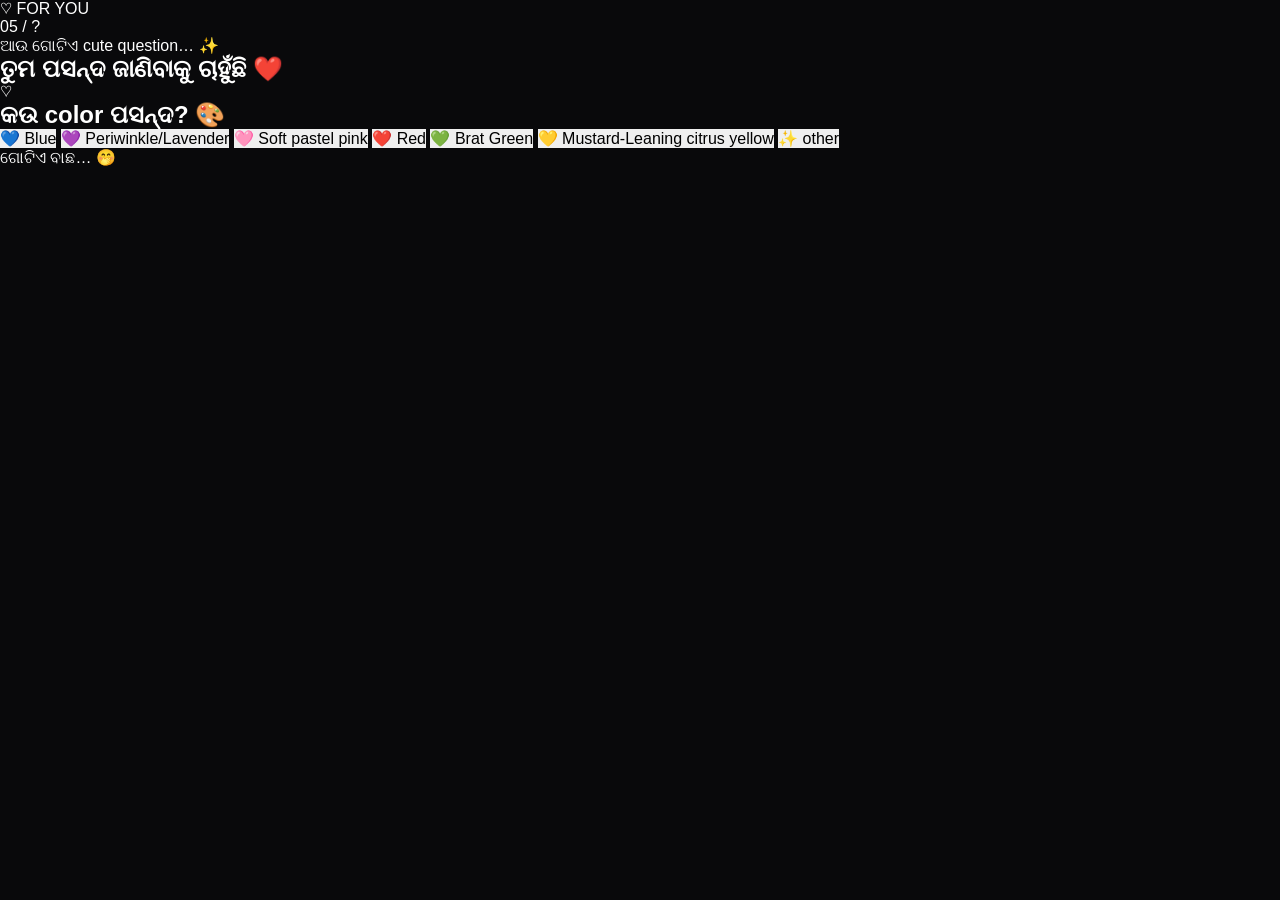
<file: page5.html>
<!DOCTYPE html>
<html lang="or">
<head>
<meta charset="UTF-8">
<meta name="viewport" content="width=device-width, initial-scale=1.0, maximum-scale=1.0, user-scalable=no, viewport-fit=cover">
<meta name="theme-color" content="#fff8f5">
<title>Color & Outfit ❤️</title>
<link rel="stylesheet" href="./css/style.css">
<style>
/* Page 5 visual layer — intentionally self-contained and unchanged in spirit. */
.page5-step { display:none; }
.page5-step.active { display:block; animation:page5In .45s cubic-bezier(.22,1,.36,1); }
@keyframes page5In {
    from { opacity:0; transform:translateY(12px) scale(.985); }
    to { opacity:1; transform:translateY(0) scale(1); }
}
.page5-option.selected {
    transform:translateY(-2px) scale(1.015);
}
.page5-option {
    transition:transform .22s ease, box-shadow .22s ease;
}
</style>
</head>

<body>
<main class="page question-page" id="page5">

<header class="top-brand">
    <div class="top-logo">
        <span class="top-logo-heart">♡</span>
        FOR YOU
    </div>
    <div class="progress">05 / ?</div>
</header>

<section class="question-content">

    <div class="question-intro">
        <div class="question-intro-small">ଆଉ ଗୋଟିଏ cute question… ✨</div>
        <h1 class="question-intro-title">ତୁମ ପସନ୍ଦ ଜାଣିବାକୁ ଚାହୁଁଛି ❤️</h1>
    </div>

    <div class="question-card" id="page5Card">

        <div class="question-card-heart">♡</div>

        <div class="page5-step active" id="page5Step1">

            <div class="page9-number"> </div>

            <h2 class="question-text">କଉ color ପସନ୍ଦ? 🎨</h2>

            <div class="options">

                <button type="button" class="option page5-option" data-answer="Blue">
                    <span class="option-icon">💙</span>
                    Blue
                </button>

                <button type="button" class="option page5-option" data-answer="Periwinkle/Lavender">
                    <span class="option-icon">💜</span>
                    Periwinkle/Lavender
                </button>

                <button type="button" class="option page5-option" data-answer="Soft pastel pink">
                    <span class="option-icon">🩷</span>
                    Soft pastel pink
                </button>

                <button type="button" class="option page5-option" data-answer="Red">
                    <span class="option-icon">❤️</span>
                    Red
                </button>

                <button type="button" class="option page5-option" data-answer="Brat Green">
                    <span class="option-icon">💚</span>
                    Brat Green
                </button>

                <button type="button" class="option page5-option" data-answer="Mustard-Leaning citrus yellow">
                    <span class="option-icon">💛</span>
                    Mustard-Leaning citrus yellow
                </button>

                <button type="button" class="option page5-option" data-answer="other">
                    <span class="option-icon">✨</span>
                    other
                </button>

            </div>

            <div class="question-hint">ଗୋଟିଏ ବାଛ… 🤭</div>

        </div>

        <div class="page5-step" id="page5Step2">

            <div class="page9-number"> </div>

            <h2 class="question-text">କଉ outfit ପସନ୍ଦ? 👗</h2>

            <div class="options">

                <button type="button" class="option page5-option" data-answer="Kurti">
                    <span class="option-icon">👗</span>
                    Kurti
                </button>

                <button type="button" class="option page5-option" data-answer="Salwar Kameez">
                    <span class="option-icon">✨</span>
                    Salwar Kameez
                </button>

                <button type="button" class="option page5-option" data-answer="timeless Saree">
                    <span class="option-icon">❤️</span>
                    timeless Saree
                </button>

                <button type="button" class="option page5-option" data-answer="other">
                    <span class="option-icon">✨</span>
                    other
                </button>

            </div>

            <div class="question-hint">ଏଥର ବି ଗୋଟିଏ ବାଛ… 😊</div>

        </div>

    </div>

</section>
</main>

<script src="./lifecycle.js"></script>
<script src="./js/spa-nav.js"></script>
<script src="./js/media.js"></script>

<script>
(function () {
    "use strict";

    let destroyed = false;
    let page5Step = 1;
    let transitionTimer = null;

    const step1 = document.getElementById("page5Step1");
    const step2 = document.getElementById("page5Step2");
    const card = document.getElementById("page5Card");

    function clearPage5Timer() {
        if (transitionTimer !== null) {
            PageLifecycle.clear(transitionTimer);
            transitionTimer = null;
        }
    }

    function showStep(step) {
        if (destroyed) return;

        page5Step = step;

        if (step === 1) {
            step1.classList.add("active");
            step2.classList.remove("active");
        } else {
            step1.classList.remove("active");
            step2.classList.add("active");
        }

        const options = document.querySelectorAll(".page5-option");

        options.forEach(function (button) {
            button.disabled = false;
            button.classList.remove("selected");
        });

        /*
         * Timer audio is required on Pages 2-7.
         */
        MediaManager.resetForNewQuestion({
            enabled: true,
            duration: 7000
        });
    }

    function goToPage6() {
        if (destroyed) return;

        destroyed = true;
        clearPage5Timer();
        MediaManager.stop();

        /*
         * Navigate directly. requestAnimationFrame is PAUSED while the page
         * is hidden on mobile, so scheduling navigation inside it could drop
         * the page change entirely and freeze the flow.
         */
        spaNav(6, "./page6.html");
    }

    function choose(button) {
        if (destroyed || button.disabled) return;

        button.disabled = true;
        button.classList.add("selected");

        clearPage5Timer();
        MediaManager.stop();

        if (page5Step === 1) {
            transitionTimer = PageLifecycle.timeout(function () {
                transitionTimer = null;
                showStep(2);
            }, 220);
        } else {
            transitionTimer = PageLifecycle.timeout(function () {
                transitionTimer = null;
                goToPage6();
            }, 220);
        }
    }

    document.querySelectorAll(".page5-option").forEach(function (button) {
        button.addEventListener("click", function () {
            choose(button);
        });
    });

    function restorePage5() {
        clearPage5Timer();
        destroyed = false;
        page5Step = 1;

        step1.classList.add("active");
        step2.classList.remove("active");

        document.querySelectorAll(".page5-option").forEach(function (button) {
            button.disabled = false;
            button.classList.remove("selected");
        });

        MediaManager.resetForNewQuestion({
            enabled: true,
            duration: 7000
        });
    }

    window.addEventListener("pagehide", function () {
        /*
         * We are actually leaving the page here, so it is safe to cancel
         * a still-pending transition timer. Do NOT set destroyed on a mere
         * hide — only real navigation (goToPage6) marks the page destroyed.
         */
        clearPage5Timer();
        MediaManager.stop();
    });

    window.addEventListener("pageshow", function () {
        restorePage5();
    });

    document.addEventListener("visibilitychange", function () {
        if (document.hidden) {
            /*
             * Only pause AUDIO when the tab is backgrounded. Never clear the
             * navigation/transition timer here — Android fires this during
             * ordinary taps, and clearing it would freeze the flow.
             */
            MediaManager.stop();
        } else {
            /*
             * Coming back to the foreground without a full pageshow (common
             * on Android app-switch): make sure taps work again.
             */
            destroyed = false;
        }
    });

    /*
     * Initial load is handled here. pageshow also fires on normal load,
     * so the state remains deterministic.
     */
    if (document.readyState === "loading") {
        document.addEventListener("DOMContentLoaded", restorePage5, { once: true });
    } else {
        restorePage5();
    }

})();
</script>

</body>
</html>
</file>
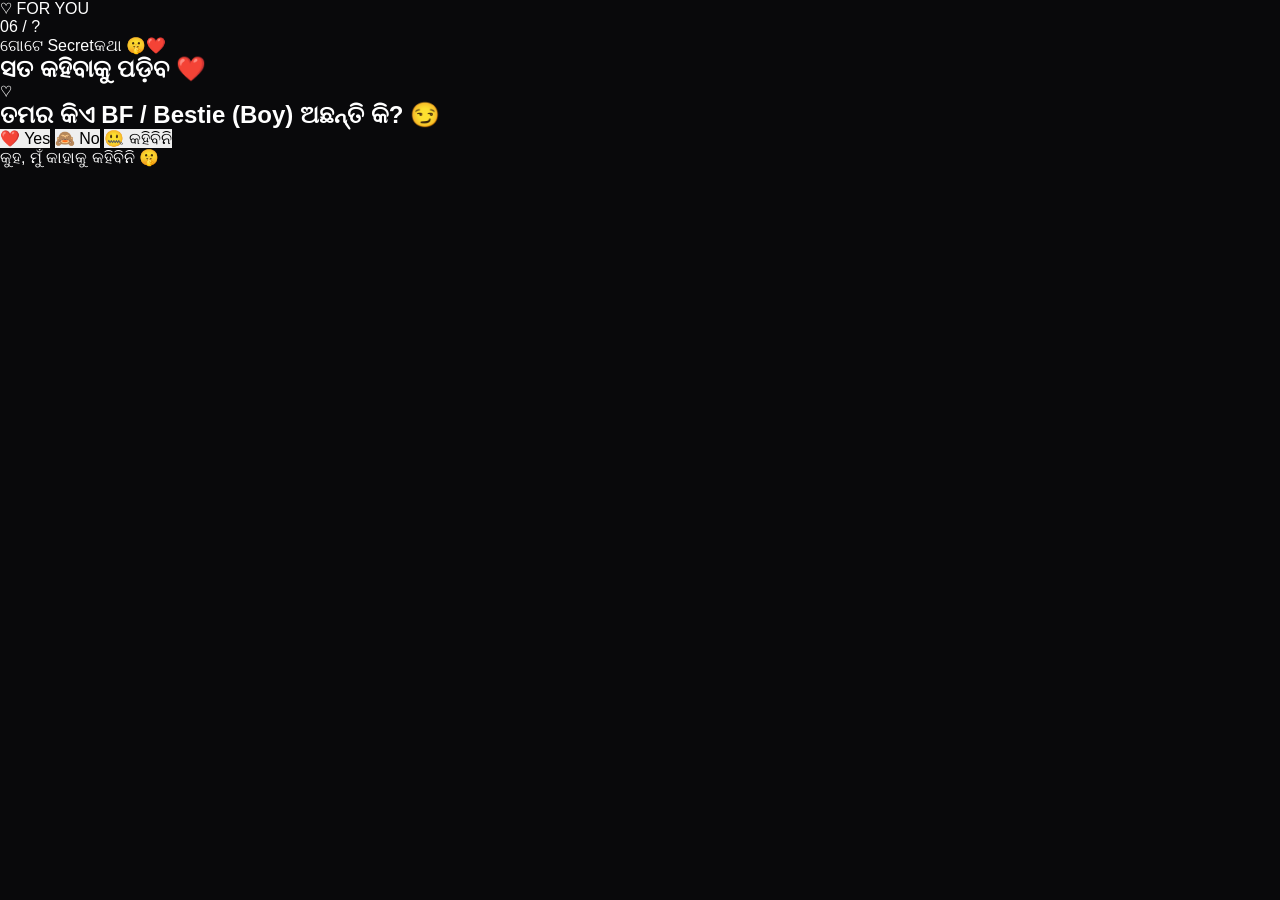
<file: page6.html>
<!DOCTYPE html>
<html lang="or">
<head>
<meta charset="UTF-8">
<meta name="viewport" content="width=device-width, initial-scale=1.0, maximum-scale=1.0, user-scalable=no, viewport-fit=cover">
<meta name="theme-color" content="#fff8f5">
<title>sensitive ❤️</title>
<link rel="stylesheet" href="./css/style.css">
<style>
.page6-step { display:none; }
.page6-step.active { display:block; }
.page6-option.selected {
    transform:translateY(-2px) scale(1.015);
}
.page6-option {
    transition:transform .22s ease, opacity .25s ease, filter .25s ease;
}
/* While the teardown runs, the whole card trembles subtly. */
.page6-destroying {
    animation: page6Tremor .34s ease-in-out infinite;
    will-change: transform;
}
@keyframes page6Tremor {
    0%, 100% { transform: translate(0, 0) rotate(0); }
    25% { transform: translate(-1px, .6px) rotate(-.12deg); }
    75% { transform: translate(1px, -.6px) rotate(.12deg); }
}

/* Each element: quick electric glitch + desaturate, then blur, shrink
   and spin away along its own random vector. */
.p6-destroy {
    animation: page6Vanish .82s cubic-bezier(.36,.07,.19,.97) forwards !important;
    pointer-events: none;
    will-change: transform, opacity, filter;
}
@keyframes page6Vanish {
    0%   { opacity: 1; filter: none; transform: translate(0,0) scale(1) rotate(0); }
    14%  { transform: translate(-3px,1px) scale(1.06); filter: brightness(2) saturate(0) contrast(1.5); }
    28%  { transform: translate(3px,-2px) scale(1.03); filter: brightness(1.4) saturate(0); }
    100% { opacity: 0; filter: blur(10px) brightness(2.2);
           transform: translate(var(--fx,0), var(--fy,-28px)) scale(.16) rotate(var(--fr,28deg)); }
}

/* Glowing debris sparks flung out from each destroyed element. */
.p6-particle {
    position: fixed;
    z-index: 99998;
    border-radius: 50%;
    transform: translate(-50%, -50%);
    pointer-events: none;
    background: radial-gradient(circle at 35% 30%, #fff 0%, #ff5a8a 55%, rgba(255,90,138,0) 78%);
    box-shadow: 0 0 9px rgba(255,120,160,.85);
    animation: page6Debris .95s ease-out forwards;
}
@keyframes page6Debris {
    0%   { opacity: 1; transform: translate(-50%,-50%) scale(1); }
    70%  { opacity: .85; }
    100% { opacity: 0;
           transform: translate(calc(-50% + var(--px,0)), calc(-50% + var(--py,0))) scale(.15); }
}
.page6-blast {
    position:fixed;
    inset:0;
    z-index:99999;
    pointer-events:none;
    opacity:0;
    background:radial-gradient(circle at center, rgba(255,255,255,.96), rgba(255,255,255,0) 62%);
    transition:opacity .5s ease;
}
.page6-blast.show { opacity:1; }
</style>
</head>

<body>
<main class="page question-page" id="page6">

<header class="top-brand">
    <div class="top-logo">
        <span class="top-logo-heart">♡</span>
        FOR YOU
    </div>
    <div class="progress">06 / ?</div>
</header>

<section class="question-content">

    <div class="question-intro">
        <div class="question-intro-small">ଗୋଟେ Secretକଥା 🤫❤️ </div>
        <h1 class="question-intro-title">ସତ କହିବାକୁ ପଡ଼ିବ ❤️</h1>
    </div>

    <div class="question-card" id="page6Card">

        <div class="question-card-heart">♡</div>

        <div class="page6-step active">

            <div class="page9-number"> </div>

            <h2 class="question-text">
                ତମର କିଏ BF / Bestie (Boy) ଅଛନ୍ତି କି? 😏
            </h2>

            <div class="options">

                <button type="button" class="option page6-option" data-answer="yes">
                    <span class="option-icon">❤️</span>
                    Yes
                </button>

                <button type="button" class="option page6-option" data-answer="no">
                    <span class="option-icon">🙈</span>
                    No
                </button>

                <button type="button" class="option page6-option" data-answer="kahibini">
                    <span class="option-icon">🤐</span>
                    କହିବିନି
                </button>

            </div>

            <div class="question-hint">
                କୁହ, ମୁଁ କାହାକୁ କହିବିନି 🤫
            </div>

        </div>

    </div>

</section>
</main>

<div class="page6-blast" id="page6Blast"></div>

<audio id="page6YesAudio" preload="auto" playsinline>
    <source src="./assets/audio/boyfriend-yes.mp3" type="audio/mpeg">
</audio>

<audio id="page6KahibiniAudio" preload="auto" playsinline>
    <source src="./assets/audio/kahibini.mp3" type="audio/mpeg">
</audio>

<script src="./lifecycle.js"></script>
<script src="./js/spa-nav.js"></script>
<script src="./js/media.js"></script>

<script>
(function () {
    "use strict";

    let destroyed = false;
    let timers = [];

    const card = document.getElementById("page6Card");
    const blast = document.getElementById("page6Blast");
    const yesAudio = document.getElementById("page6YesAudio");
    const kahibiniAudio = document.getElementById("page6KahibiniAudio");
    const options = Array.from(document.querySelectorAll(".page6-option"));

    function addTimer(callback, delay) {
        const id = PageLifecycle.timeout(function () {
            timers = timers.filter(function (item) {
                return item !== id;
            });
            callback();
        }, delay);

        timers.push(id);
        return id;
    }

    function clearTimers() {
        timers.forEach(function (id) {
            PageLifecycle.clear(id);
        });
        timers = [];
    }

    function stopPage6Audio() {
        [yesAudio, kahibiniAudio].forEach(function (audio) {
            if (!audio) return;
            try {
                audio.pause();
                audio.currentTime = 0;
            } catch (error) {}
        });
    }

    function playAudioNonBlocking(audio) {
        if (!audio) return;

        try {
            audio.currentTime = 0;
            const p = audio.play();
            if (p && typeof p.catch === "function") {
                p.catch(function () {});
            }
        } catch (error) {}
    }

    /*
     * IMPORTANT:
     * Navigation to Page 7 never waits for audio, promises, or media events.
     * This removes the mobile autoplay/promise stall that could leave Page 6
     * appearing frozen.
     */
    function goToPage7() {
        if (destroyed) return;

        destroyed = true;
        clearTimers();
        MediaManager.stop();

        spaNav(7, "./page7.html");
    }

    let ended = false;

    function endToIndex() {
        /*
         * NOTE: do NOT gate this on `destroyed`. The "Yes" path
         * (aggressiveDestroyThenEnd) sets destroyed = true before scheduling
         * this call, so an `if (destroyed) return` here would abort the
         * redirect entirely — the buttons would vanish but the page would
         * hang forever. Use a dedicated one-shot flag instead.
         */
        if (ended) return;
        ended = true;

        destroyed = true;
        clearTimers();
        stopPage6Audio();
        MediaManager.stop();

        spaNav(1, "./index.html");
    }

    function spawnDebris(rect) {
        const cx = rect.left + rect.width / 2;
        const cy = rect.top + rect.height / 2;
        const count = 7 + Math.floor(Math.random() * 6);

        for (let i = 0; i < count; i++) {
            const p = document.createElement("div");
            p.className = "p6-particle";

            const angle = Math.random() * Math.PI * 2;
            const dist = 28 + Math.random() * 80;
            const size = 4 + Math.random() * 7;

            p.style.left = cx + "px";
            p.style.top = cy + "px";
            p.style.width = size + "px";
            p.style.height = size + "px";
            p.style.setProperty("--px", (Math.cos(angle) * dist).toFixed(1) + "px");
            p.style.setProperty("--py", (Math.sin(angle) * dist).toFixed(1) + "px");

            document.body.appendChild(p);

            window.setTimeout(function () {
                if (p.parentNode) p.parentNode.removeChild(p);
            }, 1000);
        }
    }

    function destroyElement(node) {
        if (!node || node.classList.contains("p6-destroy")) return;

        /* Capture position BEFORE the collapse so debris spawns on target. */
        const rect = node.getBoundingClientRect();

        const angle = Math.random() * Math.PI * 2;
        const dist = 45 + Math.random() * 95;

        node.style.setProperty("--fx", (Math.cos(angle) * dist).toFixed(1) + "px");
        node.style.setProperty("--fy", (Math.sin(angle) * dist - 25).toFixed(1) + "px");
        node.style.setProperty("--fr", (-45 + Math.random() * 90).toFixed(1) + "deg");

        node.classList.add("p6-destroy");
        spawnDebris(rect);
    }

    function aggressiveDestroyThenEnd() {
        if (destroyed) return;

        destroyed = true;
        clearTimers();
        MediaManager.stop();

        playAudioNonBlocking(yesAudio);

        card.classList.add("page6-destroying");

        /*
         * Staged disintegration: tear the screen apart one element at a
         * time, spread across the full audio so the whole ~17s reads as a
         * deliberate teardown — not an instant snap.
         */
        const doomed = [];
        function queue(node) { if (node) doomed.push(node); }

        queue(document.querySelector(".top-brand .progress"));
        queue(document.querySelector(".top-brand .top-logo"));
        queue(document.querySelector(".question-intro-small"));
        queue(document.querySelector(".question-intro-title"));
        queue(document.querySelector("#page6Card .question-card-heart"));
        queue(document.querySelector("#page6Card .page9-number"));
        queue(document.querySelector("#page6Card .question-text"));
        options.forEach(function (button) { queue(button); });
        queue(document.querySelector("#page6Card .question-hint"));
        queue(card); /* the card shell collapses last */

        const durationMs =
            (yesAudio && isFinite(yesAudio.duration) && yesAudio.duration > 0)
                ? Math.ceil(yesAudio.duration * 1000)
                : 17000;

        /* Reserve a beat at the end for the final flash before redirect. */
        const tail = 1600;
        const budget = Math.max(3000, durationMs - tail);
        const step = budget / doomed.length;

        doomed.forEach(function (node, i) {
            addTimer(function () {
                destroyElement(node);
            }, Math.round(i * step) + 300);
        });

        /* Final white flash right before we return to the start. */
        addTimer(function () {
            blast.classList.add("show");
        }, budget + 350);

        /*
         * Return to the start only AFTER the "Yes" audio has played in full
         * (~17s). Primary trigger is the audio's own 'ended' event, so it
         * always matches the real clip length. A fallback timer (clip length
         * + buffer) guarantees the redirect still happens if the audio is
         * blocked or 'ended' never fires (e.g. mobile autoplay limits).
         * endToIndex is one-shot, so whichever fires first wins.
         */
        if (yesAudio) {
            yesAudio.addEventListener("ended", function () {
                endToIndex();
            }, { once: true });
        }

        /* Reuses durationMs computed above. */
        addTimer(function () {
            endToIndex();
        }, durationMs + 900);
    }

    function choose(button) {
        if (destroyed || button.disabled) return;

        options.forEach(function (item) {
            item.disabled = true;
        });

        button.classList.add("selected");

        clearTimers();
        MediaManager.stop();

        const answer = button.dataset.answer;

        if (answer === "yes") {
            aggressiveDestroyThenEnd();
            return;
        }

        if (answer === "kahibini") {
            /*
             * Play it, but DO NOT wait for it.
             * Page 7 navigation is independent of audio playback.
             */
            playAudioNonBlocking(kahibiniAudio);

            /*
             * 120 ms is only enough for the tap state to render.
             * It is deliberately NOT tied to the 0.01/0.02 sec audio length.
             */
            addTimer(function () {
                goToPage7();
            }, 120);

            return;
        }

        /*
         * No -> Page 7 immediately. No audio dependency.
         */
        addTimer(function () {
            goToPage7();
        }, 120);
    }

    options.forEach(function (button) {
        button.addEventListener("click", function () {
            choose(button);
        });
    });

    function resetPage6() {
        clearTimers();
        destroyed = false;
        ended = false;

        blast.classList.remove("show");
        card.classList.remove("page6-destroying");

        /* Restore any element caught mid-teardown. */
        document.querySelectorAll(".p6-destroy").forEach(function (node) {
            node.classList.remove("p6-destroy");
            node.style.removeProperty("--fx");
            node.style.removeProperty("--fy");
            node.style.removeProperty("--fr");
        });

        /* Clear leftover debris sparks. */
        document.querySelectorAll(".p6-particle").forEach(function (p) {
            if (p.parentNode) p.parentNode.removeChild(p);
        });

        options.forEach(function (button) {
            button.disabled = false;
            button.classList.remove("selected");
            button.style.opacity = "";
            button.style.transform = "";
            button.style.filter = "";
        });

        stopPage6Audio();
        MediaManager.stop();
    }

    window.addEventListener("pagehide", function () {
        /*
         * Actually leaving the page: safe to cancel pending timers.
         * Do NOT set destroyed on a mere hide — only real navigation
         * (goToPage7 / endToIndex) marks the page destroyed.
         */
        clearTimers();
        stopPage6Audio();
        MediaManager.stop();
    });

    window.addEventListener("pageshow", function () {
        resetPage6();
    });

    document.addEventListener("visibilitychange", function () {
        if (document.hidden) {
            /*
             * Only pause AUDIO when backgrounded. Never clear timers here:
             * Android fires this during ordinary taps/transitions, and
             * clearing an in-flight navigation timer would freeze the flow.
             */
            stopPage6Audio();
            MediaManager.stop();
        } else {
            /*
             * Returned to foreground without a full pageshow: re-enable taps.
             */
            destroyed = false;
        }
    });

    if (document.readyState === "loading") {
        document.addEventListener("DOMContentLoaded", resetPage6, { once: true });
    } else {
        resetPage6();
    }

})();
</script>

</body>
</html>
</file>
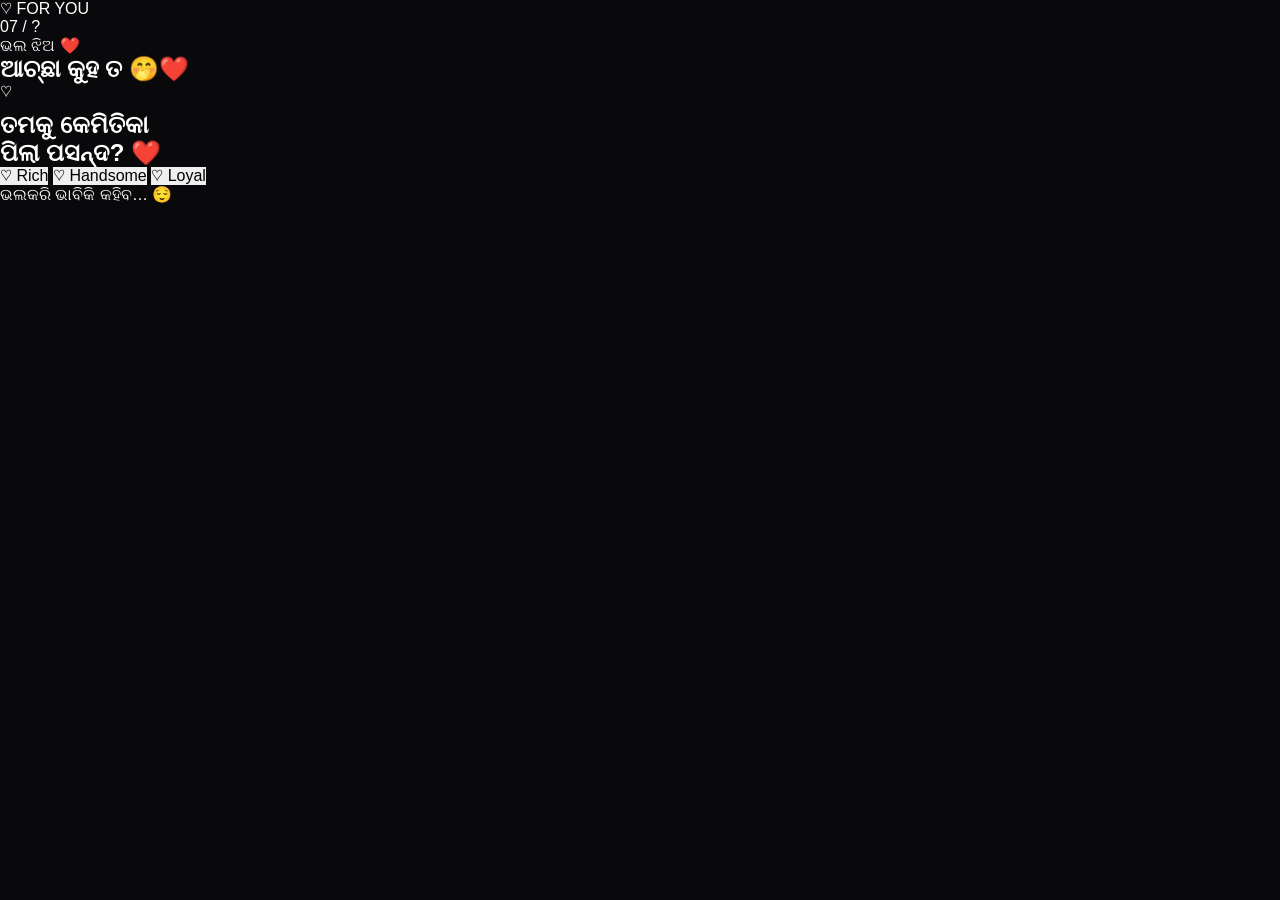
<file: page7.html>
<!DOCTYPE html>
<html lang="or">

<head>

    <meta charset="UTF-8">

    <meta
        name="viewport"
        content="width=device-width,
        initial-scale=1.0,
        maximum-scale=1.0,
        user-scalable=no,
        viewport-fit=cover"
    >

    <meta
        name="theme-color"
        content="#fff5f0"
    >

    <title>Hi lisa… ♡</title>


    <!-- =====================================================
         SHARED CSS
    ====================================================== -->

    <link
        rel="stylesheet"
        href="./css/style.css"
    >


    <!-- =====================================================
         PAGE 7 CSS
    ====================================================== -->

    <style>

        /*
         * ---------------------------------------------------
         * PAGE 7 QUESTION STATES
         * ---------------------------------------------------
         */

        .page7-question {

            display: none;

            width: 100%;

            animation:
                page7CardIn
                .48s
                cubic-bezier(
                    .22,
                    .61,
                    .36,
                    1
                );

        }


        .page7-question.active {

            display: block;

        }


        @keyframes page7CardIn {

            0% {

                opacity: 0;

                transform:
                    translateY(18px)
                    scale(.97);

            }

            100% {

                opacity: 1;

                transform:
                    translateY(0)
                    scale(1);

            }

        }


        /*
         * ---------------------------------------------------
         * OPTION PRESS EFFECT
         * ---------------------------------------------------
         */

        .page7-option {

            position: relative;

            overflow: hidden;

            transition:
                transform .22s ease,
                box-shadow .22s ease,
                opacity .22s ease;

        }


        .page7-option::after {

            content: "";

            position: absolute;

            width: 18px;

            height: 18px;

            border-radius: 50%;

            background:
                rgba(
                    255,
                    255,
                    255,
                    .55
                );

            left: var(--tap-x, 50%);

            top: var(--tap-y, 50%);

            transform:
                translate(-50%, -50%)
                scale(0);

            opacity: 0;

            pointer-events: none;

        }


        .page7-option.ripple::after {

            animation:
                page7Ripple
                .55s
                ease-out;

        }


        @keyframes page7Ripple {

            0% {

                transform:
                    translate(-50%, -50%)
                    scale(0);

                opacity: .75;

            }

            100% {

                transform:
                    translate(-50%, -50%)
                    scale(12);

                opacity: 0;

            }

        }


        /*
         * ---------------------------------------------------
         * SELECTED OPTION
         * ---------------------------------------------------
         */

        .page7-option.selected {

            transform:
                translateY(-2px)
                scale(1.015);

            box-shadow:
                0 12px 30px
                rgba(
                    91,
                    30,
                    49,
                    .18
                );

        }


        /*
         * ---------------------------------------------------
         * OPTION ICON
         * ---------------------------------------------------
         */

        .page7-option .option-icon {

            transition:
                transform .3s ease;

        }


        .page7-option.selected
        .option-icon {

            transform:
                scale(1.18);

        }


        /*
         * ---------------------------------------------------
         * TRANSITION BETWEEN QUESTIONS
         * ---------------------------------------------------
         */

        .page7-question.leaving {

            animation:
                page7CardOut
                .34s
                cubic-bezier(
                    .55,
                    .085,
                    .68,
                    .53
                )
                forwards;

        }


        @keyframes page7CardOut {

            0% {

                opacity: 1;

                transform:
                    translateY(0)
                    scale(1);

            }

            100% {

                opacity: 0;

                transform:
                    translateY(-18px)
                    scale(.97);

            }

        }


        /*
         * ---------------------------------------------------
         * QUESTION NUMBER
         * ---------------------------------------------------
         */

        .page7-question-number {

            margin-bottom:
                10px;

            font-size:
                12px;

            letter-spacing:
                .16em;

            text-transform:
                uppercase;

            opacity:
                .58;

        }


        /*
         * ---------------------------------------------------
         * SMALL TRANSITION HEART
         * ---------------------------------------------------
         */

        .page7-transition-heart {

            position: fixed;

            left: 50%;

            top: 50%;

            z-index: 9999;

            pointer-events: none;

            font-size:
                24px;

            opacity: 0;

            transform:
                translate(-50%, -50%)
                scale(.5);

        }


        .page7-transition-heart.animate {

            animation:
                page7HeartTransition
                .65s
                cubic-bezier(
                    .22,
                    1,
                    .36,
                    1
                );

        }


        @keyframes page7HeartTransition {

            0% {

                opacity: 0;

                transform:
                    translate(-50%, -50%)
                    scale(.4);

            }

            25% {

                opacity: 1;

                transform:
                    translate(-50%, -50%)
                    scale(1.25);

            }

            100% {

                opacity: 0;

                transform:
                    translate(-50%, -50%)
                    scale(1.7);

            }

        }


        /*
         * ---------------------------------------------------
         * MOBILE
         * ---------------------------------------------------
         */

        @media (max-width: 600px) {

            .page7-option {

                -webkit-tap-highlight-color:
                    transparent;

            }

        }

    </style>

</head>


<body>


<!-- =========================================================
     PAGE 7
========================================================== -->

<main
    class="page question-page"
    id="page7"
>


    <!-- =====================================================
         TOP BRAND
    ====================================================== -->

    <header class="top-brand">

        <div
            class="top-logo"
            id="page7Logo"
        >

            <span class="top-logo-heart">
                ♡
            </span>

            FOR YOU

        </div>


        <div
            class="progress"
            id="page7Progress"
        >

            07 / ?

        </div>

    </header>



    <!-- =====================================================
         QUESTION CONTENT
    ====================================================== -->

    <section class="question-content">


        <div class="question-intro">

            <div
                class="question-intro-small"
                id="page7SmallHeading"
            >

                ଭଲ ଝିଅ ❤️

            </div>


            <h1
                class="question-intro-title"
                id="page7MainHeading"
            >

                ଆଚ୍ଛା କୁହ ତ 🤭❤️

            </h1>

        </div>



        <!-- =================================================
             QUESTION CARD
        ================================================== -->

        <div
            class="question-card"
            id="page7Card"
        >


            <div
                class="question-card-heart"
                id="page7CardHeart"
            >

                ♡

            </div>



            <!-- =================================================
                 QUESTION 1
            ================================================== -->

            <div
                class="page7-question active"
                id="page7Question1"
            >


                <div
                    class="page7-question-number"
                >

                    

                </div>


                <h2
                    class="question-text"
                >

                    ତମକୁ କେମିତିକା<br>
                    ପିଲା ପସନ୍ଦ? ❤️

                </h2>



                <div
                    class="options"
                    id="page7Options1"
                >


                    <button
                        type="button"
                        class="option page7-option"
                        data-answer="rich"
                    >

                        <span class="option-icon">
                            ♡
                        </span>

                        Rich

                    </button>



                    <button
                        type="button"
                        class="option page7-option"
                        data-answer="handsome"
                    >

                        <span class="option-icon">
                            ♡
                        </span>

                        Handsome

                    </button>



                    <button
                        type="button"
                        class="option page7-option"
                        data-answer="loyal"
                    >

                        <span class="option-icon">
                            ♡
                        </span>

                        Loyal

                    </button>


                </div>



                <div
                    class="question-hint"
                >

                    ଭଲକରି ଭାବିକି କହିବ… 😌

                </div>


            </div>



            <!-- =================================================
                 QUESTION 2
            ================================================== -->

            <div
                class="page7-question"
                id="page7Question2"
            >


                <div
                    class="page7-question-number"
                >

                 

                </div>


                <h2
                    class="question-text"
                >

                    ତମକୁ Date ପାଇଁ<br>
                     କଉ ଜାଗା ଭଲ ଲାଗେ? ❤️💕

                </h2>



                <div
                    class="options"
                    id="page7Options2"
                >


                    <button
                        type="button"
                        class="option page7-option"
                        data-answer="mandira"
                    >

                        <span class="option-icon">
                            ♡
                        </span>

                        ମନ୍ଦିର

                    </button>



                    <button
                        type="button"
                        class="option page7-option"
                        data-answer="cafe"
                    >

                        <span class="option-icon">
                            ♡
                        </span>

                        Cafe

                    </button>



                    <button
                        type="button"
                        class="option page7-option"
                        data-answer="movie"
                    >

                        <span class="option-icon">
                            ♡
                        </span>

                        Movie Theatre

                    </button>


                </div>



                <div
                    class="question-hint"
                >

                    ଏଇଟା ଟିକେ interesting… 👀

                </div>


            </div>


        </div>


    </section>


</main>



<!-- =========================================================
     TRANSITION HEART
========================================================== -->

<div
    id="page7TransitionHeart"
    class="page7-transition-heart"
>

    ❤️

</div>



<!-- =========================================================
     IDLE AUDIO
========================================================== -->

<audio
    id="idleAudio"
    preload="auto"
    playsinline
>

    <source
        src="assets/audio/idle-question.mp3"
        type="audio/mpeg"
    >

</audio>



<!-- =========================================================
     SHARED MEDIA JS
========================================================== -->

<script src="./js/spa-nav.js"></script>
<script src="./js/media.js"></script>



<script>

/* =========================================================
   PAGE 7 STATE
========================================================= */

let page7Navigating =
    false;


let page7Transitioning =
    false;


let page7FirstLoad =
    true;


let page7CurrentQuestion =
    1;


/* =========================================================
   ELEMENTS
========================================================= */

const page7Question1 =
    document.getElementById(
        "page7Question1"
    );


const page7Question2 =
    document.getElementById(
        "page7Question2"
    );


const page7TransitionHeart =
    document.getElementById(
        "page7TransitionHeart"
    );


const page7Options1 =
    document.querySelectorAll(
        "#page7Options1 .page7-option"
    );


const page7Options2 =
    document.querySelectorAll(
        "#page7Options2 .page7-option"
    );


/* =========================================================
   START SHARED 7 SECOND AUDIO SYSTEM
========================================================= */

if (
    typeof MediaManager !==
    "undefined"
) {

    MediaManager.init({

        idleTime:
            7000,

        audio:
            "assets/audio/idle-question.mp3",

        hint:
            "ତମେ ଏତେ ଭାବୁଛ କାହିଁକି? 😌",

        playOnce:
            true

    });

}


/* =========================================================
   SAVE ANSWER
========================================================= */

function savePage7Answer(
    question,
    answer
) {

    try {

        sessionStorage.setItem(
            "page7_question_" +
            question,
            answer
        );

    } catch (
        error
    ) {

        console.warn(
            "Could not save Page 7 answer:",
            error
        );

    }

}


/* =========================================================
   HEART TRANSITION
========================================================= */

function playHeartTransition() {

    page7TransitionHeart.classList.remove(
        "animate"
    );


    /*
     * Force browser reflow so the
     * animation can run every time.
     */

    void page7TransitionHeart.offsetWidth;


    page7TransitionHeart.classList.add(
        "animate"
    );


    setTimeout(
        () => {

            page7TransitionHeart.classList.remove(
                "animate"
            );

        },
        700
    );

}


/* =========================================================
   QUESTION TRANSITION
========================================================= */

function moveToQuestion2() {

    if (
        page7Transitioning ||
        page7Navigating
    ) {

        return;

    }


    page7Transitioning =
        true;


    /*
     * Stop idle audio when an answer
     * has actually been selected.
     */

    try {

        if (
            typeof MediaManager !==
            "undefined"
        ) {

            MediaManager.stop();

        }

    } catch (
        error
    ) {

        console.warn(error);

    }


    page7Question1.classList.add(
        "leaving"
    );


    playHeartTransition();


    setTimeout(
        () => {

            page7Question1.classList.remove(
                "active",
                "leaving"
            );


            page7Question2.classList.add(
                "active"
            );


            page7CurrentQuestion =
                2;


            page7Transitioning =
                false;


            /*
             * Restart the 7-second timer
             * for Question 2.
             */

            if (
                typeof MediaManager !==
                "undefined"
            ) {

                try {

                    MediaManager.reset();

                } catch (
                    error
                ) {

                    console.warn(error);

                }

            }

        },
        380
    );

}


/* =========================================================
   GO TO PAGE 8
========================================================= */

function goToPage8() {

    if (
        page7Navigating
    ) {

        return;

    }


    page7Navigating =
        true;


    /*
     * Stop question audio.
     */

    try {

        if (
            typeof MediaManager !==
            "undefined"
        ) {

            MediaManager.stop();

        }

    } catch (
        error
    ) {

        console.warn(error);

    }


    /*
     * Small delay keeps the button
     * animation smooth on mobile.
     */

    setTimeout(
        () => {

            spaNav(8, "./page8.html");

        },
        220
    );

}


/* =========================================================
   RIPPLE EFFECT
========================================================= */

function addRipple(
    event
) {

    const button =
        event.currentTarget;


    const rect =
        button.getBoundingClientRect();


    const clientX =
        event.clientX ||
        (
            rect.left +
            rect.width / 2
        );


    const clientY =
        event.clientY ||
        (
            rect.top +
            rect.height / 2
        );


    button.style.setProperty(
        "--tap-x",
        (
            clientX -
            rect.left
        ) + "px"
    );


    button.style.setProperty(
        "--tap-y",
        (
            clientY -
            rect.top
        ) + "px"
    );


    button.classList.remove(
        "ripple"
    );


    void button.offsetWidth;


    button.classList.add(
        "ripple"
    );


    setTimeout(
        () => {

            button.classList.remove(
                "ripple"
            );

        },
        600
    );

}


/* =========================================================
   QUESTION 1 OPTIONS
========================================================= */

page7Options1.forEach(
    option => {

        option.addEventListener(
            "click",
            event => {

                if (
                    page7Navigating ||
                    page7Transitioning
                ) {

                    return;

                }


                addRipple(event);


                const answer =
                    option.dataset.answer;


                /*
                 * Save selected answer.
                 */

                savePage7Answer(
                    1,
                    answer
                );


                /*
                 * Visual selection.
                 */

                page7Options1.forEach(
                    item => {

                        item.disabled =
                            true;

                    }
                );


                option.classList.add(
                    "selected"
                );


                /*
                 * Move to Question 2.
                 */

                setTimeout(
                    () => {

                        moveToQuestion2();

                    },
                    260
                );

            }
        );

    }
);


/* =========================================================
   QUESTION 2 OPTIONS
========================================================= */

page7Options2.forEach(
    option => {

        option.addEventListener(
            "click",
            event => {

                if (
                    page7Navigating ||
                    page7Transitioning
                ) {

                    return;

                }


                addRipple(event);


                const answer =
                    option.dataset.answer;


                /*
                 * Save second answer.
                 */

                savePage7Answer(
                    2,
                    answer
                );


                /*
                 * Stop further tapping.
                 */

                page7Options2.forEach(
                    item => {

                        item.disabled =
                            true;

                    }
                );


                option.classList.add(
                    "selected"
                );


                /*
                 * Navigate to Page 8.
                 */

                setTimeout(
                    () => {

                        goToPage8();

                    },
                    300
                );

            }
        );

    }
);


/* =========================================================
   RESET PAGE 7
========================================================= */

function resetPage7() {

    page7Navigating =
        false;


    page7Transitioning =
        false;


    page7CurrentQuestion =
        1;


    /*
     * Stop media.
     */

    try {

        if (
            typeof MediaManager !==
            "undefined"
        ) {

            MediaManager.stop();

        }

    } catch (
        error
    ) {

        console.warn(error);

    }


    /*
     * Reset question 1.
     */

    page7Question1.classList.remove(
        "leaving"
    );


    page7Question1.classList.add(
        "active"
    );


    /*
     * Reset question 2.
     */

    page7Question2.classList.remove(
        "active",
        "leaving"
    );


    /*
     * Reset options.
     */

    document
        .querySelectorAll(
            ".page7-option"
        )
        .forEach(
            option => {

                option.disabled =
                    false;

                option.classList.remove(
                    "selected",
                    "correct",
                    "wrong",
                    "ripple"
                );

            }
        );


    /*
     * Remove transition animation.
     */

    page7TransitionHeart.classList.remove(
        "animate"
    );

}


/* =========================================================
   PAGE SHOW
   IMPORTANT FOR MOBILE BACK/FORWARD CACHE
========================================================= */

window.addEventListener(
    "pageshow",
    event => {

        /*
         * The first pageshow is the
         * normal initial page load.
         */

        if (
            page7FirstLoad
        ) {

            page7FirstLoad =
                false;

            return;

        }


        /*
         * If the browser restores Page 7
         * from bfcache after Back navigation,
         * completely reset its question state.
         */

        resetPage7();

    }
);


/* =========================================================
   PAGE HIDE
========================================================= */

window.addEventListener(
    "pagehide",
    () => {

        try {

            if (
                typeof MediaManager !==
                "undefined"
            ) {

                MediaManager.stop();

            }

        } catch (
            error
        ) {

            console.warn(error);

        }

    }
);


/* =========================================================
   DOM READY
========================================================= */

window.addEventListener(
    "DOMContentLoaded",
    () => {

        page7Navigating =
            false;

        page7Transitioning =
            false;

        page7CurrentQuestion =
            1;

    }
);


/* =========================================================
   TOUCH FEEDBACK
========================================================= */

document
    .querySelectorAll(
        ".page7-option"
    )
    .forEach(
        button => {

            button.addEventListener(
                "touchstart",
                () => {

                    if (
                        button.disabled
                    ) {

                        return;

                    }


                    button.style.transform =
                        "scale(.985)";

                },
                {
                    passive: true
                }
            );


            button.addEventListener(
                "touchend",
                () => {

                    button.style.transform =
                        "";

                },
                {
                    passive: true
                }
            );

        }
    );

</script>

</body>

</html>
</file>
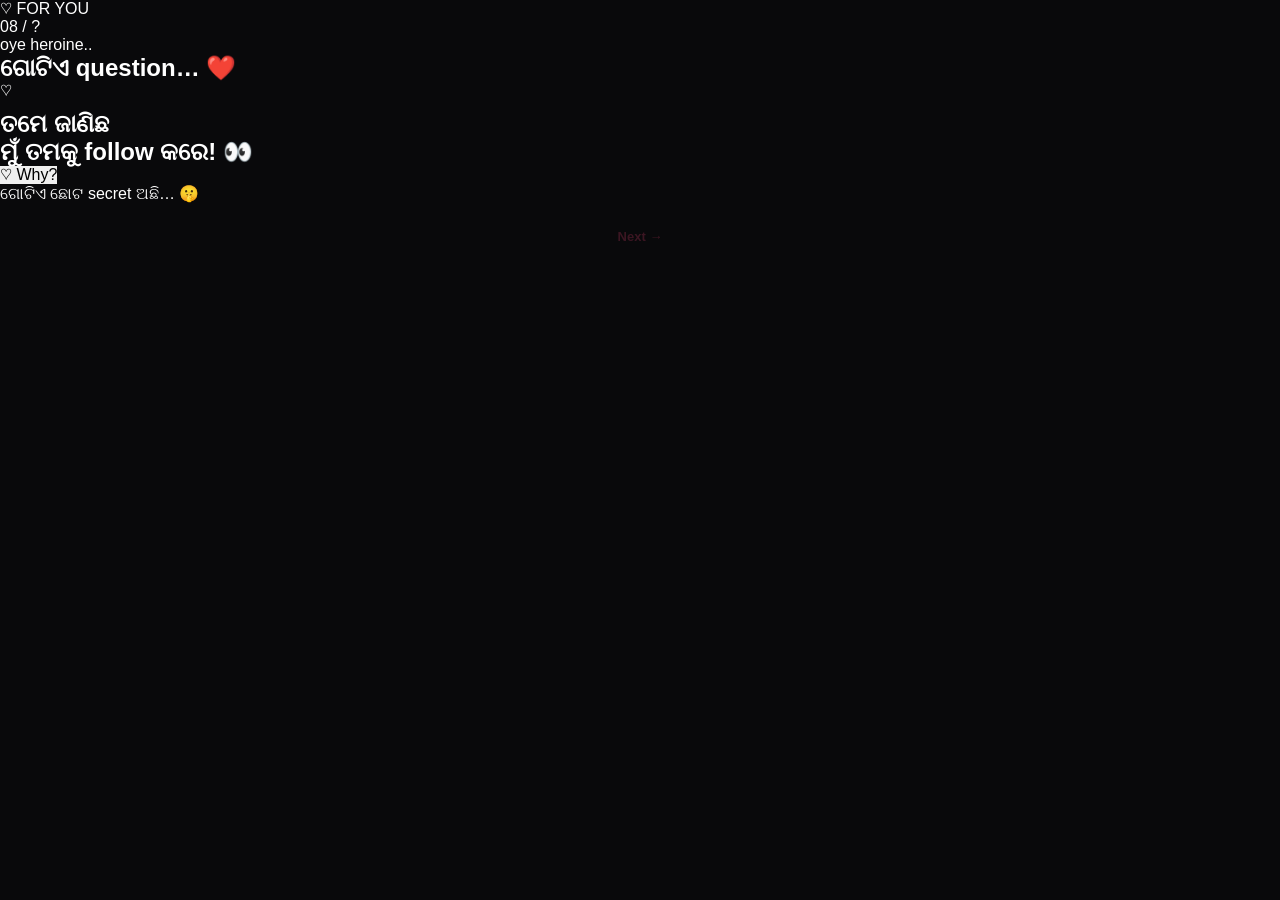
<file: page8.html>
<!DOCTYPE html>
<html lang="or">

<head>

    <meta charset="UTF-8">

    <meta
        name="viewport"
        content="width=device-width,
        initial-scale=1.0,
        maximum-scale=1.0,
        user-scalable=no,
        viewport-fit=cover"
    >

    <meta
        name="theme-color"
        content="#fff5f0"
    >

    <title>Hi heroine… ❤️</title>


    <!-- =====================================================
         SHARED CSS
    ====================================================== -->

    <link
        rel="stylesheet"
        href="./css/style.css"
    >


    <!-- =====================================================
         PAGE 8 CSS
    ====================================================== -->

    <style>

        /*
         * =================================================
         * QUESTION STATES
         * =================================================
         */

        .page8-step {

            display: none;

            width: 100%;

            animation:
                page8In
                .48s
                cubic-bezier(
                    .22,
                    .61,
                    .36,
                    1
                );

        }


        .page8-step.active {

            display: block;

        }


        @keyframes page8In {

            0% {

                opacity: 0;

                transform:
                    translateY(18px)
                    scale(.97);

            }

            100% {

                opacity: 1;

                transform:
                    translateY(0)
                    scale(1);

            }

        }


        /*
         * =================================================
         * EXIT ANIMATION
         * =================================================
         */

        .page8-step.leaving {

            animation:
                page8Out
                .35s
                ease
                forwards;

        }


        @keyframes page8Out {

            0% {

                opacity: 1;

                transform:
                    translateY(0)
                    scale(1);

            }

            100% {

                opacity: 0;

                transform:
                    translateY(-18px)
                    scale(.97);

            }

        }


        /*
         * =================================================
         * OPTION BUTTON
         * =================================================
         */

        .page8-option {

            position: relative;

            overflow: hidden;

            transition:
                transform .22s ease,
                box-shadow .22s ease;

            -webkit-tap-highlight-color:
                transparent;

        }


        .page8-option:active {

            transform:
                scale(.985);

        }


        /*
         * =================================================
         * RIPPLE
         * =================================================
         */

        .page8-option::after {

            content: "";

            position: absolute;

            width: 20px;

            height: 20px;

            border-radius: 50%;

            left:
                var(--tap-x, 50%);

            top:
                var(--tap-y, 50%);

            background:
                rgba(
                    255,
                    255,
                    255,
                    .55
                );

            transform:
                translate(
                    -50%,
                    -50%
                )
                scale(0);

            pointer-events:
                none;

        }


        .page8-option.ripple::after {

            animation:
                page8Ripple
                .55s
                ease-out;

        }


        @keyframes page8Ripple {

            0% {

                opacity:
                    .75;

                transform:
                    translate(
                        -50%,
                        -50%
                    )
                    scale(0);

            }

            100% {

                opacity:
                    0;

                transform:
                    translate(
                        -50%,
                        -50%
                    )
                    scale(12);

            }

        }


        /*
         * =================================================
         * SELECTED
         * =================================================
         */

        .page8-option.selected {

            transform:
                translateY(-2px)
                scale(1.015);

            box-shadow:
                0 12px 30px
                rgba(
                    91,
                    30,
                    49,
                    .18
                );

        }


        /*
         * =================================================
         * FLIRTY REVEAL
         * =================================================
         */

        .page8-reveal {

            margin-top:
                22px;

            padding:
                16px 17px;

            border-radius:
                18px;

            background:
                rgba(
                    255,
                    255,
                    255,
                    .68
                );

            border:
                1px solid
                rgba(
                    91,
                    30,
                    49,
                    .08
                );

            box-shadow:
                0 10px 28px
                rgba(
                    91,
                    30,
                    49,
                    .08
                );

            opacity: 0;

            transform:
                translateY(10px)
                scale(.97);

            pointer-events:
                none;

        }


        .page8-reveal.show {

            animation:
                page8Reveal
                .55s
                cubic-bezier(
                    .22,
                    1,
                    .36,
                    1
                )
                forwards;

        }


        @keyframes page8Reveal {

            0% {

                opacity: 0;

                transform:
                    translateY(10px)
                    scale(.97);

            }

            100% {

                opacity: 1;

                transform:
                    translateY(0)
                    scale(1);

            }

        }


        .page8-reveal-label {

            font-size:
                11px;

            letter-spacing:
                .12em;

            text-transform:
                uppercase;

            opacity:
                .48;

            margin-bottom:
                6px;

        }


        .page8-reveal-text {

            font-family:
                "Noto Sans Oriya",
                "Noto Sans Odia",
                sans-serif;

            font-size:
                clamp(
                    17px,
                    4.5vw,
                    22px
                );

            line-height:
                1.55;

            font-weight:
                650;

            color:
                #5b1e31;

        }


        /*
         * =================================================
         * POPUP
         * =================================================
         */

        .page8-popup {

            position: fixed;

            left: 50%;

            top: 50%;

            z-index:
                99999;

            width:
                max-content;

            max-width:
                calc(100vw - 36px);

            padding:
                18px 22px;

            border-radius:
                20px;

            background:
                rgba(
                    255,
                    255,
                    255,
                    .96
                );

            box-shadow:
                0 20px 60px
                rgba(
                    91,
                    30,
                    49,
                    .20
                );

            color:
                #5b1e31;

            text-align:
                center;

            opacity: 0;

            transform:
                translate(
                    -50%,
                    -50%
                )
                scale(.82);

            pointer-events:
                none;

            transition:
                opacity .28s ease,
                transform .4s
                cubic-bezier(
                    .22,
                    1,
                    .36,
                    1
                );

        }


        .page8-popup.show {

            opacity: 1;

            transform:
                translate(
                    -50%,
                    -50%
                )
                scale(1);

        }


        .page8-popup-text {

            font-family:
                "Noto Sans Oriya",
                "Noto Sans Odia",
                sans-serif;

            font-size:
                clamp(
                    18px,
                    5vw,
                    24px
                );

            line-height:
                1.55;

            font-weight:
                700;

        }


        /*
         * =================================================
         * SMALL NEXT BUTTON
         * =================================================
         */

        .page8-next-wrap {

            display:
                flex;

            justify-content:
                center;

            margin-top:
                18px;

        }


        .page8-next {

            border:
                0;

            background:
                transparent;

            color:
                #5b1e31;

            font-family:
                inherit;

            font-size:
                13px;

            font-weight:
                650;

            padding:
                8px 13px;

            border-radius:
                999px;

            opacity:
                .62;

            cursor:
                pointer;

            transition:
                opacity .2s ease,
                transform .2s ease;

        }


        .page8-next:hover {

            opacity:
                1;

            transform:
                translateX(2px);

        }


        /*
         * =================================================
         * PICKUP LINE NUMBER
         * =================================================
         */

        .page8-number {

            margin-bottom:
                10px;

            font-size:
                11px;

            letter-spacing:
                .16em;

            text-transform:
                uppercase;

            opacity:
                .48;

        }


        /*
         * =================================================
         * HEART TRANSITION
         * =================================================
         */

        .page8-heart {

            position:
                fixed;

            left:
                50%;

            top:
                50%;

            z-index:
                100000;

            pointer-events:
                none;

            opacity:
                0;

            font-size:
                24px;

        }


        .page8-heart.animate {

            animation:
                page8Heart
                .7s
                cubic-bezier(
                    .22,
                    1,
                    .36,
                    1
                );

        }


        @keyframes page8Heart {

            0% {

                opacity:
                    0;

                transform:
                    translate(
                        -50%,
                        -50%
                    )
                    scale(.4);

            }

            25% {

                opacity:
                    1;

                transform:
                    translate(
                        -50%,
                        -50%
                    )
                    scale(1.25);

            }

            100% {

                opacity:
                    0;

                transform:
                    translate(
                        -50%,
                        -50%
                    )
                    scale(1.8);

            }

        }


        /*
         * =================================================
         * MOBILE
         * =================================================
         */

        @media (max-width: 600px) {

            .page8-reveal {

                margin-top:
                    18px;

                padding:
                    14px;

            }


            .page8-next {

                font-size:
                    12px;

            }

        }

    </style>

</head>


<body>


<!-- =========================================================
     PAGE 8
========================================================== -->

<main
    class="page question-page"
    id="page8"
>


    <!-- =====================================================
         HEADER
    ====================================================== -->

    <header class="top-brand">

        <div
            class="top-logo"
            id="page8Logo"
        >

            <span class="top-logo-heart">
                ♡
            </span>

            FOR YOU

        </div>


        <div
            class="progress"
            id="page8Progress"
        >

            08 / ?

        </div>

    </header>



    <!-- =====================================================
         CONTENT
    ====================================================== -->

    <section class="question-content">


        <div class="question-intro">

            <div
                class="question-intro-small"
            >

                oye heroine..

            </div>


            <h1
                class="question-intro-title"
            >

                ଗୋଟିଏ question… ❤️

            </h1>

        </div>



        <!-- =================================================
             MAIN CARD
        ================================================== -->

        <div
            class="question-card"
            id="page8Card"
        >


            <div
                class="question-card-heart"
            >

                ♡

            </div>



            <!-- =================================================
                 STEP 1
            ================================================= -->

            <div
                class="page8-step active"
                id="page8Step1"
            >


                <div
                    class="page8-number"
                >

                    

                </div>


                <h2
                    class="question-text"
                >

                    ତମେ ଜାଣିଛ<br>
                    ମୁଁ ତମକୁ follow କରେ! 👀

                </h2>



                <div
                    class="options"
                >

                    <button
                        type="button"
                        class="option page8-option"
                        data-step="1"
                        data-answer="why"
                    >

                        <span class="option-icon">
                            ♡
                        </span>

                        Why?

                    </button>

                </div>



                <div
                    class="question-hint"
                >

                    ଗୋଟିଏ ଛୋଟ secret ଅଛି… 🤫

                </div>


            </div>



            <!-- =================================================
                 STEP 2
            ================================================== -->

            <div
                class="page8-step"
                id="page8Step2"
            >


                <div
                    class="page8-number"
                >

                    

                </div>


                <h2
                    class="question-text"
                >

                    ଘରେ ତମକୁ କ'ଣ<br>
                    ନାଁ ଦେଇଛନ୍ତି? 😏

                </h2>



                <div
                    class="options"
                >

                    <button
                        type="button"
                        class="option page8-option"
                        data-step="2"
                        data-answer="yes"
                    >

                        <span class="option-icon">
                            ♡
                        </span>

                        ହଁ

                    </button>



                    <button
                        type="button"
                        class="option page8-option"
                        data-step="2"
                        data-answer="no"
                    >

                        <span class="option-icon">
                            ♡
                        </span>

                        ନାହିଁ

                    </button>

                </div>



                <div
                    class="page8-reveal"
                    id="page8Reveal2"
                >

                    <div
                        class="page8-reveal-label"
                    >

                        ମୋ answer ❤️

                    </div>


                    <div
                        class="page8-reveal-text"
                    >

                        ନା… ତମକୁ “ଧନ” ବୋଲି ଡାକିବି। ❤️

                    </div>

                </div>


            </div>



            <!-- =================================================
                 STEP 3
            ================================================== -->

            <div
                class="page8-step"
                id="page8Step3"
            >


                <div
                    class="page8-number"
                >

                  

                </div>


                <h2
                    class="question-text"
                >

                    ତମକୁ CPR<br>
                    ଦେଇଆସିଛି ତ? 😌

                </h2>



                <div
                    class="options"
                >

                    <button
                        type="button"
                        class="option page8-option"
                        data-step="3"
                        data-answer="why"
                    >

                        <span class="option-icon">
                            ♡
                        </span>

                        କ'ଣ ପାଇଁ?

                    </button>

                </div>



                <div
                    class="page8-reveal"
                    id="page8Reveal3"
                >

                    <div
                        class="page8-reveal-label"
                    >

                        କାରଣ… 👀

                    </div>


                    <div
                        class="page8-reveal-text"
                    >

                        ତମକୁ ଦେଖିଲା ପରେ
                        କାହାର ବା sense ରହିବ ! 😏❤️

                    </div>

                </div>


            </div>



            <!-- =================================================
                 STEP 4
            ================================================== -->

            <div
                class="page8-step"
                id="page8Step4"
            >


                <div
                    class="page8-number"
                >

                    

                </div>


                <h2
                    class="question-text"
                >

                    କହି ପାରିବ History ଆଉ<br>
                    ତମ ଭିତରେ difference କ'ଣ? 👀

                </h2>



                <div
                    class="options"
                >

                    <button
                        type="button"
                        class="option page8-option"
                        data-step="4"
                        data-answer="what"
                    >

                        <span class="option-icon">
                            ♡
                        </span>

                        କ'ଣ?

                    </button>

                </div>



                <div
                    class="page8-reveal"
                    id="page8Reveal4"
                >

                    <div
                        class="page8-reveal-label"
                    >

                        Simple… ❤️

                    </div>


                    <div
                        class="page8-reveal-text"
                    >

                        History is past,
                        you’re my future. ❤️

                    </div>

                </div>


            </div>



            <!-- =================================================
                 STEP 5
            ================================================== -->

            <div
                class="page8-step"
                id="page8Step5"
            >


                <div
                    class="page8-number"
                >

                    

                </div>


                <h2
                    class="question-text"
                >

                    ଜାଣିଛ ମୋର<br>
                    fav letter କଉଟା? 💌

                </h2>



                <div
                    class="options"
                >

                    <button
                        type="button"
                        class="option page8-option"
                        data-step="5"
                        data-answer="no"
                    >

                        <span class="option-icon">
                            ♡
                        </span>

                        No

                    </button>

                </div>



                <div
                    class="page8-reveal"
                    id="page8Reveal5"
                >

                    <div
                        class="page8-reveal-label"
                    >

                        My favourite letter… ❤️

                    </div>


                    <div
                        class="page8-reveal-text"
                    >

                        It’s “U”. ❤️

                    </div>

                </div>


            </div>


        </div>



        <!-- =================================================
             SMALL NEXT BUTTON
        ================================================== -->

        <div
            class="page8-next-wrap"
        >

            <button
                type="button"
                class="page8-next"
                id="page8Next"
            >

                Next →

            </button>

        </div>


    </section>


</main>



<!-- =========================================================
     POPUP
========================================================== -->

<div
    class="page8-popup"
    id="page8Popup"
>

    <div
        class="page8-popup-text"
        id="page8PopupText"
    ></div>

</div>



<!-- =========================================================
     TRANSITION HEART
========================================================== -->

<div
    class="page8-heart"
    id="page8Heart"
>

    ❤️

</div>



<!-- =========================================================
     IDLE AUDIO
========================================================== -->

<audio
    id="idleAudio"
    preload="auto"
    playsinline
>

    <source
        src="assets/audio/idle-question.mp3"
        type="audio/mpeg"
    >

</audio>



<!-- =========================================================
     SHARED MEDIA JS
========================================================== -->

<script src="./js/spa-nav.js"></script>
<script src="./js/media.js"></script>



<script>

/* =========================================================
   PAGE 8 STATE
========================================================= */

let page8CurrentStep =
    1;


let page8Transitioning =
    false;


let page8Navigating =
    false;


let page8FirstLoad =
    true;


let page8PopupTimer =
    null;


/* =========================================================
   ELEMENTS
========================================================= */

const page8Steps =
    document.querySelectorAll(
        ".page8-step"
    );


const page8Next =
    document.getElementById(
        "page8Next"
    );


const page8Popup =
    document.getElementById(
        "page8Popup"
    );


const page8PopupText =
    document.getElementById(
        "page8PopupText"
    );


const page8Heart =
    document.getElementById(
        "page8Heart"
    );


/* =========================================================
   SHARED 7 SECOND AUDIO
========================================================= */

// if (
//     typeof MediaManager !==
//     "undefined"
// ) {

//     MediaManager.init({

//         idleTime:
//             7000,

//         audio:
//             "assets/audio/idle-question.mp3",

//         hint:
//             "ଏତେ ଭାବୁଛ କାହିଁକି? 😌",

//         playOnce:
//             true

//     });

// }


/* =========================================================
   SAVE ANSWER
========================================================= */

function savePage8Answer(
    step,
    answer
) {

    try {

        sessionStorage.setItem(
            "page8_step_" +
            step,
            answer
        );

    } catch (
        error
    ) {

        console.warn(
            error
        );

    }

}


/* =========================================================
   HEART ANIMATION
========================================================= */

function playHeart() {

    page8Heart.classList.remove(
        "animate"
    );


    void page8Heart.offsetWidth;


    page8Heart.classList.add(
        "animate"
    );


    setTimeout(
        () => {

            page8Heart.classList.remove(
                "animate"
            );

        },
        720
    );

}


/* =========================================================
   POPUP
========================================================= */

function showPopup(
    text,
    duration = 2200
) {

    clearTimeout(
        page8PopupTimer
    );


    page8PopupText.textContent =
        text;


    page8Popup.classList.add(
        "show"
    );


    page8PopupTimer =
        setTimeout(
            () => {

                page8Popup.classList.remove(
                    "show"
                );

            },
            duration
        );

}


/* =========================================================
   HIDE POPUP
========================================================= */

function hidePopup() {

    clearTimeout(
        page8PopupTimer
    );


    page8Popup.classList.remove(
        "show"
    );

}


/* =========================================================
   RIPPLE
========================================================= */

function addRipple(
    event
) {

    const button =
        event.currentTarget;


    const rect =
        button.getBoundingClientRect();


    const clientX =
        event.clientX ||
        (
            rect.left +
            rect.width / 2
        );


    const clientY =
        event.clientY ||
        (
            rect.top +
            rect.height / 2
        );


    button.style.setProperty(
        "--tap-x",
        (
            clientX -
            rect.left
        ) + "px"
    );


    button.style.setProperty(
        "--tap-y",
        (
            clientY -
            rect.top
        ) + "px"
    );


    button.classList.remove(
        "ripple"
    );


    void button.offsetWidth;


    button.classList.add(
        "ripple"
    );


    setTimeout(
        () => {

            button.classList.remove(
                "ripple"
            );

        },
        600
    );

}


/* =========================================================
   SHOW REVEAL
========================================================= */

function showReveal(
    reveal
) {

    if (
        !reveal
    ) {

        return;

    }


    reveal.classList.remove(
        "show"
    );


    void reveal.offsetWidth;


    reveal.classList.add(
        "show"
    );

}


/* =========================================================
   MOVE TO NEXT STEP
========================================================= */

function moveToStep(
    nextStep
) {

    if (
        page8Transitioning ||
        page8Navigating
    ) {

        return;

    }


    if (
        nextStep >
        page8Steps.length
    ) {

        goToPage9();

        return;

    }


    const current =
        document.getElementById(
            "page8Step" +
            page8CurrentStep
        );


    const next =
        document.getElementById(
            "page8Step" +
            nextStep
        );


    if (
        !current ||
        !next
    ) {

        return;

    }


    page8Transitioning =
        true;


    hidePopup();


    try {

        if (
            typeof MediaManager !==
            "undefined"
        ) {

            MediaManager.stop();

        }

    } catch (
        error
    ) {

        console.warn(error);

    }


    current.classList.add(
        "leaving"
    );


    playHeart();


    setTimeout(
        () => {

            current.classList.remove(
                "active",
                "leaving"
            );


            next.classList.add(
                "active"
            );


            page8CurrentStep =
                nextStep;


            page8Transitioning =
                false;


            /*
             * Restart idle timer for
             * the new question.
             */

            if (
                typeof MediaManager !==
                "undefined"
            ) {

                try {

                    MediaManager.reset();

                } catch (
                    error
                ) {

                    console.warn(error);

                }

            }

        },
        360
    );

}


/* =========================================================
   GO TO PAGE 9
========================================================= */

function goToPage9() {

    if (
        page8Navigating
    ) {

        return;

    }


    page8Navigating =
        true;


    hidePopup();


    try {

        if (
            typeof MediaManager !==
            "undefined"
        ) {

            MediaManager.stop();

        }

    } catch (
        error
    ) {

        console.warn(error);

    }


    setTimeout(
        () => {

            spaNav(9, "./page9.html");

        },
        220
    );

}


/* =========================================================
   STEP 1
========================================================= */

const step1Button =
    document.querySelector(
        '#page8Step1 .page8-option'
    );


step1Button.addEventListener(
    "click",
    event => {

        if (
            page8Navigating ||
            page8Transitioning
        ) {

            return;

        }


        addRipple(event);


        step1Button.classList.add(
            "selected"
        );


        step1Button.disabled =
            true;


        savePage8Answer(
            1,
            "why"
        );


        /*
         * The requested popup.
         */

        showPopup(
            "କାରଣ ମୋ ମାଆ କୁହେ — always Follow your dream ❤️",
            2300
        );


        /*
         * Give the popup time to
         * be seen before moving.
         */

        setTimeout(
            () => {

                moveToStep(2);

            },
            2400
        );

    }
);


/* =========================================================
   STEP 2
========================================================= */

const step2Buttons =
    document.querySelectorAll(
        '#page8Step2 .page8-option'
    );


step2Buttons.forEach(
    button => {

        button.addEventListener(
            "click",
            event => {

                if (
                    page8Navigating ||
                    page8Transitioning
                ) {

                    return;

                }


                addRipple(event);


                step2Buttons.forEach(
                    item => {

                        item.disabled =
                            true;

                    }
                );


                button.classList.add(
                    "selected"
                );


                savePage8Answer(
                    2,
                    button.dataset.answer
                );


                showReveal(
                    document.getElementById(
                        "page8Reveal2"
                    )
                );


                setTimeout(
                    () => {

                        moveToStep(3);

                    },
                    2800
                );

            }
        );

    }
);


/* =========================================================
   STEP 3
========================================================= */

const step3Button =
    document.querySelector(
        '#page8Step3 .page8-option'
    );


step3Button.addEventListener(
    "click",
    event => {

        if (
            page8Navigating ||
            page8Transitioning
        ) {

            return;

        }


        addRipple(event);


        step3Button.disabled =
            true;


        step3Button.classList.add(
            "selected"
        );


        savePage8Answer(
            3,
            "why"
        );


        showReveal(
            document.getElementById(
                "page8Reveal3"
            )
        );


        setTimeout(
            () => {

                moveToStep(4);

            },
            2800
        );

    }
);


/* =========================================================
   STEP 4
========================================================= */

const step4Button =
    document.querySelector(
        '#page8Step4 .page8-option'
    );


step4Button.addEventListener(
    "click",
    event => {

        if (
            page8Navigating ||
            page8Transitioning
        ) {

            return;

        }


        addRipple(event);


        step4Button.disabled =
            true;


        step4Button.classList.add(
            "selected"
        );


        savePage8Answer(
            4,
            "what"
        );


        showReveal(
            document.getElementById(
                "page8Reveal4"
            )
        );


        setTimeout(
            () => {

                moveToStep(5);

            },
            2800
        );

    }
);


/* =========================================================
   STEP 5
========================================================= */

const step5Button =
    document.querySelector(
        '#page8Step5 .page8-option'
    );


step5Button.addEventListener(
    "click",
    event => {

        if (
            page8Navigating ||
            page8Transitioning
        ) {

            return;

        }


        addRipple(event);


        step5Button.disabled =
            true;


        step5Button.classList.add(
            "selected"
        );


        savePage8Answer(
            5,
            "no"
        );


        showReveal(
            document.getElementById(
                "page8Reveal5"
            )
        );


        /*
         * Automatic Page 9.
         */

        setTimeout(
            () => {

                goToPage9();

            },
            3000
        );

    }
);


/* =========================================================
   MANUAL NEXT BUTTON
========================================================= */

page8Next.addEventListener(
    "click",
    () => {

        if (
            page8Navigating ||
            page8Transitioning
        ) {

            return;

        }


        /*
         * If the current step has already
         * been answered, advance.
         */

        const current =
            document.getElementById(
                "page8Step" +
                page8CurrentStep
            );


        const selected =
            current.querySelector(
                ".page8-option.selected"
            );


        if (
            !selected
        ) {

            /*
             * Small playful feedback.
             */

            showPopup(
                "ଆଗେ ଉତ୍ତର ଦିଅ ମ😏",
                1200
            );

            return;

        }


        if (
            page8CurrentStep <
            page8Steps.length
        ) {

            moveToStep(
                page8CurrentStep + 1
            );

        } else {

            goToPage9();

        }

    }
);


/* =========================================================
   RESET PAGE 8
========================================================= */

function resetPage8() {

    page8CurrentStep =
        1;


    page8Transitioning =
        false;


    page8Navigating =
        false;


    hidePopup();


    /*
     * Stop media.
     */

    try {

        if (
            typeof MediaManager !==
            "undefined"
        ) {

            MediaManager.stop();

        }

    } catch (
        error
    ) {

        console.warn(error);

    }


    /*
     * Restore steps.
     */

    page8Steps.forEach(
        step => {

            step.classList.remove(
                "active",
                "leaving"
            );

        }
    );


    page8Step1.classList.add(
        "active"
    );


    /*
     * Reset buttons.
     */

    document
        .querySelectorAll(
            ".page8-option"
        )
        .forEach(
            button => {

                button.disabled =
                    false;

                button.classList.remove(
                    "selected",
                    "ripple"
                );

            }
        );


    /*
     * Hide all reveals.
     */

    document
        .querySelectorAll(
            ".page8-reveal"
        )
        .forEach(
            reveal => {

                reveal.classList.remove(
                    "show"
                );

            }
        );


    page8Heart.classList.remove(
        "animate"
    );

}


/* =========================================================
   MOBILE BFCACHE PROTECTION
========================================================= */

window.addEventListener(
    "pageshow",
    event => {

        if (
            page8FirstLoad
        ) {

            page8FirstLoad =
                false;

            return;

        }


        /*
         * Important for mobile browsers:
         *
         * When Back/Forward restores a
         * cached page, reset the question
         * state instead of leaving it halfway
         * through the flirty sequence.
         */

        resetPage8();

    }
);


/* =========================================================
   PAGE HIDE
========================================================= */

window.addEventListener(
    "pagehide",
    () => {

        try {

            if (
                typeof MediaManager !==
                "undefined"
            ) {

                MediaManager.stop();

            }

        } catch (
            error
        ) {

            console.warn(error);

        }

    }
);


/* =========================================================
   DOM READY
========================================================= */

window.addEventListener(
    "DOMContentLoaded",
    () => {

        page8CurrentStep =
            1;

        page8Transitioning =
            false;

        page8Navigating =
            false;

    }
);

</script>

</body>

</html>
</file>
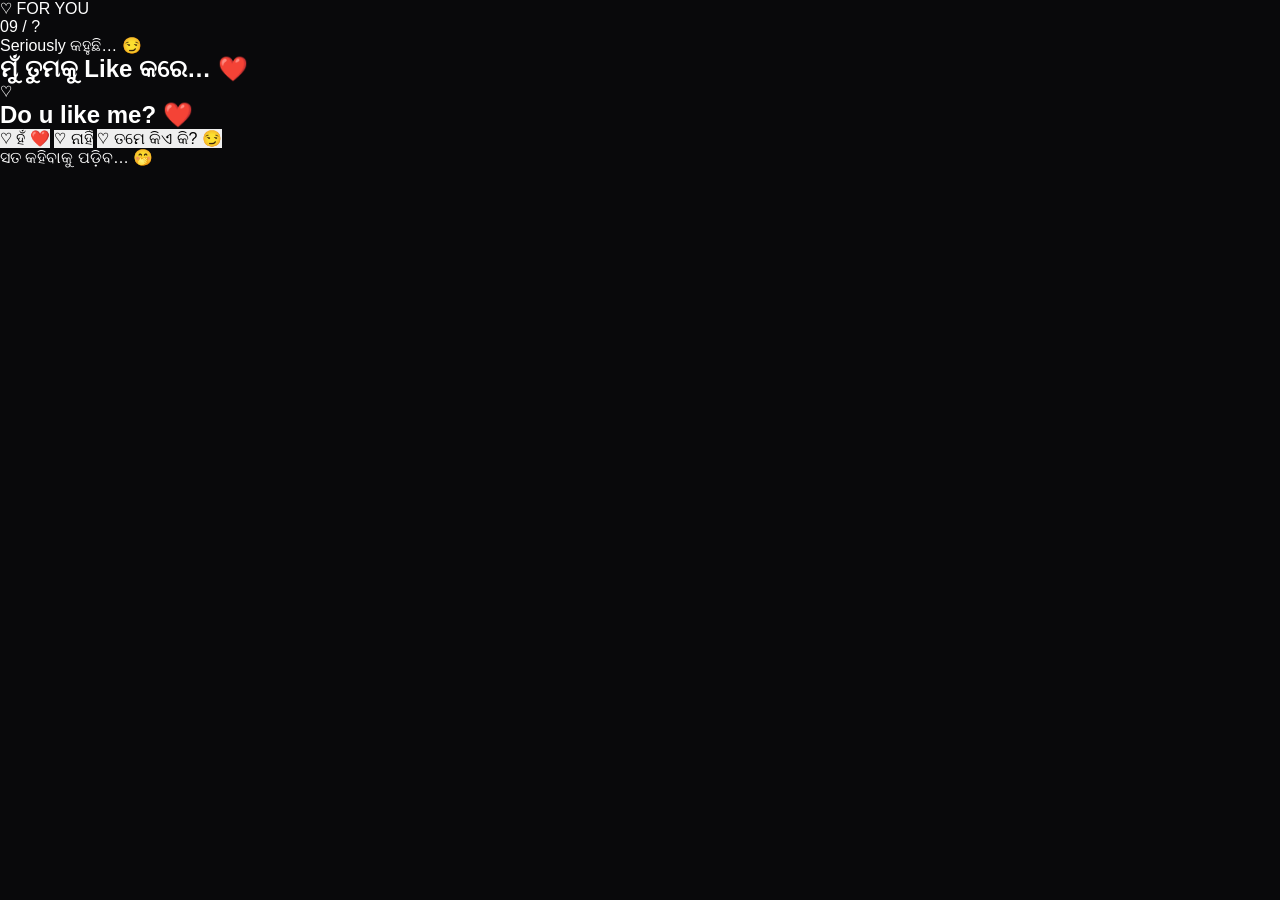
<file: page9.html>
<!DOCTYPE html>
<html lang="or">
<head>
<meta charset="UTF-8">
<meta name="viewport" content="width=device-width, initial-scale=1.0, maximum-scale=1.0, user-scalable=no, viewport-fit=cover">
<meta name="theme-color" content="#fff5f0">
<title>Do u like me? ❤️</title>
<link rel="stylesheet" href="./css/style.css">
<style>

        /*
         * =================================================
         * QUESTION STATES
         * =================================================
         */

        .page8-step {

            display: none;

            width: 100%;

            animation:
                page8In
                .48s
                cubic-bezier(
                    .22,
                    .61,
                    .36,
                    1
                );

        }


        .page8-step.active {

            display: block;

        }


        @keyframes page8In {

            0% {

                opacity: 0;

                transform:
                    translateY(18px)
                    scale(.97);

            }

            100% {

                opacity: 1;

                transform:
                    translateY(0)
                    scale(1);

            }

        }


        /*
         * =================================================
         * EXIT ANIMATION
         * =================================================
         */

        .page8-step.leaving {

            animation:
                page8Out
                .35s
                ease
                forwards;

        }


        @keyframes page8Out {

            0% {

                opacity: 1;

                transform:
                    translateY(0)
                    scale(1);

            }

            100% {

                opacity: 0;

                transform:
                    translateY(-18px)
                    scale(.97);

            }

        }


        /*
         * =================================================
         * OPTION BUTTON
         * =================================================
         */

        .page8-option {

            position: relative;

            overflow: hidden;

            transition:
                transform .22s ease,
                box-shadow .22s ease;

            -webkit-tap-highlight-color:
                transparent;

        }


        .page8-option:active {

            transform:
                scale(.985);

        }


        /*
         * =================================================
         * RIPPLE
         * =================================================
         */

        .page8-option::after {

            content: "";

            position: absolute;

            width: 20px;

            height: 20px;

            border-radius: 50%;

            left:
                var(--tap-x, 50%);

            top:
                var(--tap-y, 50%);

            background:
                rgba(
                    255,
                    255,
                    255,
                    .55
                );

            transform:
                translate(
                    -50%,
                    -50%
                )
                scale(0);

            pointer-events:
                none;

        }


        .page8-option.ripple::after {

            animation:
                page8Ripple
                .55s
                ease-out;

        }


        @keyframes page8Ripple {

            0% {

                opacity:
                    .75;

                transform:
                    translate(
                        -50%,
                        -50%
                    )
                    scale(0);

            }

            100% {

                opacity:
                    0;

                transform:
                    translate(
                        -50%,
                        -50%
                    )
                    scale(12);

            }

        }


        /*
         * =================================================
         * SELECTED
         * =================================================
         */

        .page8-option.selected {

            transform:
                translateY(-2px)
                scale(1.015);

            box-shadow:
                0 12px 30px
                rgba(
                    91,
                    30,
                    49,
                    .18
                );

        }


        /*
         * =================================================
         * FLIRTY REVEAL
         * =================================================
         */

        .page8-reveal {

            margin-top:
                22px;

            padding:
                16px 17px;

            border-radius:
                18px;

            background:
                rgba(
                    255,
                    255,
                    255,
                    .68
                );

            border:
                1px solid
                rgba(
                    91,
                    30,
                    49,
                    .08
                );

            box-shadow:
                0 10px 28px
                rgba(
                    91,
                    30,
                    49,
                    .08
                );

            opacity: 0;

            transform:
                translateY(10px)
                scale(.97);

            pointer-events:
                none;

        }


        .page8-reveal.show {

            animation:
                page8Reveal
                .55s
                cubic-bezier(
                    .22,
                    1,
                    .36,
                    1
                )
                forwards;

        }


        @keyframes page8Reveal {

            0% {

                opacity: 0;

                transform:
                    translateY(10px)
                    scale(.97);

            }

            100% {

                opacity: 1;

                transform:
                    translateY(0)
                    scale(1);

            }

        }


        .page8-reveal-label {

            font-size:
                11px;

            letter-spacing:
                .12em;

            text-transform:
                uppercase;

            opacity:
                .48;

            margin-bottom:
                6px;

        }


        .page8-reveal-text {

            font-family:
                "Noto Sans Oriya",
                "Noto Sans Odia",
                sans-serif;

            font-size:
                clamp(
                    17px,
                    4.5vw,
                    22px
                );

            line-height:
                1.55;

            font-weight:
                650;

            color:
                #5b1e31;

        }


        /*
         * =================================================
         * POPUP
         * =================================================
         */

        .page8-popup {

            position: fixed;

            left: 50%;

            top: 50%;

            z-index:
                99999;

            width:
                max-content;

            max-width:
                calc(100vw - 36px);

            padding:
                18px 22px;

            border-radius:
                20px;

            background:
                rgba(
                    255,
                    255,
                    255,
                    .96
                );

            box-shadow:
                0 20px 60px
                rgba(
                    91,
                    30,
                    49,
                    .20
                );

            color:
                #5b1e31;

            text-align:
                center;

            opacity: 0;

            transform:
                translate(
                    -50%,
                    -50%
                )
                scale(.82);

            pointer-events:
                none;

            transition:
                opacity .28s ease,
                transform .4s
                cubic-bezier(
                    .22,
                    1,
                    .36,
                    1
                );

        }


        .page8-popup.show {

            opacity: 1;

            transform:
                translate(
                    -50%,
                    -50%
                )
                scale(1);

        }


        .page8-popup-text {

            font-family:
                "Noto Sans Oriya",
                "Noto Sans Odia",
                sans-serif;

            font-size:
                clamp(
                    18px,
                    5vw,
                    24px
                );

            line-height:
                1.55;

            font-weight:
                700;

        }


        /*
         * =================================================
         * SMALL NEXT BUTTON
         * =================================================
         */

        .page8-next-wrap {

            display:
                flex;

            justify-content:
                center;

            margin-top:
                18px;

        }


        .page8-next {

            border:
                0;

            background:
                transparent;

            color:
                #5b1e31;

            font-family:
                inherit;

            font-size:
                13px;

            font-weight:
                650;

            padding:
                8px 13px;

            border-radius:
                999px;

            opacity:
                .62;

            cursor:
                pointer;

            transition:
                opacity .2s ease,
                transform .2s ease;

        }


        .page8-next:hover {

            opacity:
                1;

            transform:
                translateX(2px);

        }


        /*
         * =================================================
         * PICKUP LINE NUMBER
         * =================================================
         */

        .page8-number {

            margin-bottom:
                10px;

            font-size:
                11px;

            letter-spacing:
                .16em;

            text-transform:
                uppercase;

            opacity:
                .48;

        }


        /*
         * =================================================
         * HEART TRANSITION
         * =================================================
         */

        .page8-heart {

            position:
                fixed;

            left:
                50%;

            top:
                50%;

            z-index:
                100000;

            pointer-events:
                none;

            opacity:
                0;

            font-size:
                24px;

        }


        .page8-heart.animate {

            animation:
                page8Heart
                .7s
                cubic-bezier(
                    .22,
                    1,
                    .36,
                    1
                );

        }


        @keyframes page8Heart {

            0% {

                opacity:
                    0;

                transform:
                    translate(
                        -50%,
                        -50%
                    )
                    scale(.4);

            }

            25% {

                opacity:
                    1;

                transform:
                    translate(
                        -50%,
                        -50%
                    )
                    scale(1.25);

            }

            100% {

                opacity:
                    0;

                transform:
                    translate(
                        -50%,
                        -50%
                    )
                    scale(1.8);

            }

        }


        /*
         * =================================================
         * MOBILE
         * =================================================
         */

        @media (max-width: 600px) {

            .page8-reveal {

                margin-top:
                    18px;

                padding:
                    14px;

            }


            .page8-next {

                font-size:
                    12px;

            }

        }

    </style>
<style>
.page9-option {
    position: relative;
    overflow: hidden;
    transition: transform .22s ease, box-shadow .22s ease;
    -webkit-tap-highlight-color: transparent;
}
.page9-option:active { transform: scale(.985); }
.page9-option.selected {
    transform: translateY(-2px) scale(1.015);
    box-shadow: 0 12px 30px rgba(91,30,49,.18);
}
.page9-option::after {
    content: "";
    position: absolute;
    width: 20px; height: 20px;
    border-radius: 50%;
    left: var(--tap-x, 50%);
    top: var(--tap-y, 50%);
    background: rgba(255,255,255,.55);
    transform: translate(-50%,-50%) scale(0);
    pointer-events: none;
}
.page9-option.ripple::after { animation: page9Ripple .55s ease-out; }
@keyframes page9Ripple {
    0% { opacity:.75; transform:translate(-50%,-50%) scale(0); }
    100% { opacity:0; transform:translate(-50%,-50%) scale(12); }
}
.page9-popup {
    position:fixed; left:50%; top:50%; z-index:99999;
    width:max-content; max-width:calc(100vw - 36px);
    padding:18px 22px; border-radius:20px;
    background:rgba(255,255,255,.96);
    box-shadow:0 20px 60px rgba(91,30,49,.20);
    color:#5b1e31; text-align:center;
    opacity:0; transform:translate(-50%,-50%) scale(.82);
    pointer-events:none;
    transition:opacity .28s ease, transform .4s cubic-bezier(.22,1,.36,1);
}
.page9-popup.show { opacity:1; transform:translate(-50%,-50%) scale(1); }
.page9-popup-text {
    font-family:"Noto Sans Oriya","Noto Sans Odia",sans-serif;
    font-size:clamp(18px,5vw,24px); line-height:1.55; font-weight:700;
}
.page9-celebration {
    position:fixed; inset:0; z-index:99998;
    display:flex; align-items:center; justify-content:center;
    background:rgba(255,245,240,.96);
    backdrop-filter:blur(7px); -webkit-backdrop-filter:blur(7px);
    opacity:0; pointer-events:none; transition:opacity .35s ease;
    overflow:hidden;
}
.page9-celebration.show { opacity:1; pointer-events:auto; }
.page9-celebration-content {
    position:relative; z-index:3; text-align:center; padding:20px;
    animation:page9CelebrationIn .7s cubic-bezier(.22,1,.36,1);
}
@keyframes page9CelebrationIn {
    0% { opacity:0; transform:scale(.55) rotate(-7deg); }
    70% { transform:scale(1.08) rotate(2deg); }
    100% { opacity:1; transform:scale(1) rotate(0); }
}
.page9-big-heart {
    font-size:clamp(70px,22vw,130px); line-height:1;
    animation:page9HeartBeat 1s ease-in-out infinite;
}
@keyframes page9HeartBeat {
    0%,100% { transform:scale(1); }
    50% { transform:scale(1.16); }
}
.page9-celebration-title {
    margin-top:18px; color:#5b1e31;
    font-family:"Noto Sans Oriya","Noto Sans Odia",sans-serif;
    font-size:clamp(30px,9vw,52px); line-height:1.2; font-weight:800;
}
.page9-celebration-subtitle {
    margin-top:9px; color:#5b1e31; opacity:.7;
    font-family:"Noto Sans Oriya","Noto Sans Odia",sans-serif;
    font-size:clamp(14px,4vw,18px);
}
.page9-music-btn {
    margin-top:26px;
    padding:14px 26px;
    border:0;
    border-radius:999px;
    font-family:"Noto Sans Oriya","Noto Sans Odia",sans-serif;
    font-size:clamp(15px,4.2vw,18px);
    font-weight:700;
    color:#fff;
    background:linear-gradient(135deg,#ff6f9c,#ff4d7e 55%,#c81e5a);
    box-shadow:0 12px 30px rgba(200,30,90,.38);
    cursor:pointer;
    animation:page9MusicIn .6s .5s both cubic-bezier(.22,1,.36,1);
    transition:transform .18s ease, box-shadow .2s ease;
    -webkit-tap-highlight-color:transparent;
}
.page9-music-btn:active { transform:scale(.95); }
@keyframes page9MusicIn {
    from { opacity:0; transform:translateY(14px) scale(.9); }
    to   { opacity:1; transform:translateY(0) scale(1); }
}
.page9-floating-heart {
    position:absolute; bottom:-50px; left:var(--left); z-index:1;
    font-size:var(--size); opacity:0;
    animation:page9FloatHeart var(--duration) ease-in forwards;
    animation-delay:var(--delay);
}
@keyframes page9FloatHeart {
    0% { opacity:0; transform:translateY(0) rotate(0) scale(.5); }
    12% { opacity:1; }
    100% {
        opacity:0;
        transform:translateY(calc(-100svh - 100px)) rotate(var(--rotation)) scale(1.1);
    }
}
.page9-confetti {
    position:absolute; top:-30px; left:var(--left);
    width:var(--width); height:var(--height);
    background:rgba(91,30,49,.75); opacity:0;
    transform:rotate(var(--rotation));
    animation:page9Confetti var(--duration) linear forwards;
    animation-delay:var(--delay);
}
@keyframes page9Confetti {
    0% { opacity:0; transform:translateY(0) rotate(0); }
    10% { opacity:1; }
    100% { opacity:.85; transform:translateY(110svh) rotate(720deg); }
}
.page9-end {
    position:fixed; inset:0; z-index:100000;
    display:flex; align-items:center; justify-content:center;
    padding:24px; background:rgba(255,248,245,.98);
    opacity:0; pointer-events:none; transition:opacity .5s ease;
}
.page9-end.show { opacity:1; }
.page9-end-content {
    max-width:390px; text-align:center;
    animation:page9EndIn .65s cubic-bezier(.22,1,.36,1);
}
@keyframes page9EndIn {
    from { opacity:0; transform:translateY(20px) scale(.95); }
    to { opacity:1; transform:translateY(0) scale(1); }
}
.page9-end-title {
    color:#5b1e31; font-size:clamp(28px,8vw,42px);
    line-height:1.3; font-weight:750;
}
.page9-end-subtitle {
    margin-top:12px; color:#5b1e31; opacity:.58;
    font-size:14px; line-height:1.6;
}
</style>

</head>
<body>

<main class="page question-page" id="page9">

<header class="top-brand">
    <div class="top-logo" id="page9Logo">
        <span class="top-logo-heart">♡</span>
        FOR YOU
    </div>
    <div class="progress" id="page9Progress">09 / ?</div>
</header>

<section class="question-content">

    <div class="question-intro">
        <div class="question-intro-small">Seriously କହୁଛି… 😏</div>
        <h1 class="question-intro-title">ମୁଁ ତୁମକୁ Like କରେ… ❤️</h1>
    </div>

    <div class="question-card" id="page9Card">

        <div class="question-card-heart">♡</div>

        <div class="page9-step active" id="page9Step1">

            <div class="page9-number"></div>

            <h2 class="question-text">
                Do u like me? ❤️
            </h2>

            <div class="options">

                <button type="button" class="option page9-option" data-answer="yes">
                    <span class="option-icon">♡</span>
                    ହଁ ❤️
                </button>

                <button type="button" class="option page9-option" data-answer="no">
                    <span class="option-icon">♡</span>
                    ନାହିଁ
                </button>

                <button type="button" class="option page9-option" data-answer="who">
                    <span class="option-icon">♡</span>
                    ତମେ କିଏ କି? 😏
                </button>

            </div>

            <div class="question-hint">
                ସତ କହିବାକୁ ପଡ଼ିବ… 🤭
            </div>

        </div>

    </div>

</section>
</main>

<div class="page9-popup" id="page9Popup">
    <div class="page9-popup-text" id="page9PopupText"></div>
</div>

<div class="page9-celebration" id="page9Celebration">
    <div id="page9CelebrationParticles"></div>
    <div class="page9-celebration-content">
        <div class="page9-big-heart">❤️</div>
        <div class="page9-celebration-title">YAYYYYY! 🥹❤️</div>
        <div class="page9-celebration-subtitle">
            ତାହେଲେ story ଏଠୁ ଆରମ୍ଭ… ✨
        </div>
        <button type="button" class="page9-music-btn" id="page9MusicBtn">
            🎵 MUSIC
        </button>
    </div>
</div>

<div class="page9-end" id="page9End">
    <div class="page9-end-content">
        <div class="page9-end-title">Best luck for ur future ❤️</div>
        <div class="page9-end-subtitle">
            ଯାହା ହେଉ… honest answer ପାଇଁ thank you. 🙂
        </div>
    </div>
</div>

<audio id="page9YesAudio" preload="auto" playsinline>
    <source src="assets/audio/page9-yes.mp3" type="audio/mpeg">
</audio>

<audio id="page9WhoAudio" preload="auto" playsinline>
    <source src="assets/audio/page9-who.mp3" type="audio/mpeg">
</audio>

<script src="./js/spa-nav.js"></script>

<script>
/* =========================================================
   PAGE 9 FUNCTIONALITY
   ========================================================= */

let page9Busy = false;
let page9Navigating = false;
let page9FirstLoad = true;
let page9PopupTimer = null;

const page9Options = document.querySelectorAll(".page9-option");
const page9Popup = document.getElementById("page9Popup");
const page9PopupText = document.getElementById("page9PopupText");
const page9Celebration = document.getElementById("page9Celebration");
const page9CelebrationParticles = document.getElementById("page9CelebrationParticles");
const page9End = document.getElementById("page9End");
const page9YesAudio = document.getElementById("page9YesAudio");
const page9WhoAudio = document.getElementById("page9WhoAudio");

function stopPage9Audio() {
    [page9YesAudio, page9WhoAudio].forEach(audio => {
        if (!audio) return;
        try {
            audio.pause();
            audio.currentTime = 0;
        } catch (error) {
            console.warn(error);
        }
    });
}

function playYesAudioTwice() {
    if (!page9YesAudio) return;

    stopPage9Audio();

    try {
        page9YesAudio.currentTime = 0;
        const first = page9YesAudio.play();
        if (first && typeof first.catch === "function") {
            first.catch(error => console.warn("Page 9 yes audio blocked:", error));
        }
    } catch (error) {
        console.warn(error);
    }

    setTimeout(() => {
        if (page9Navigating) return;

        try {
            page9YesAudio.currentTime = 0;
            const second = page9YesAudio.play();
            if (second && typeof second.catch === "function") {
                second.catch(error => console.warn("Page 9 second yes audio blocked:", error));
            }
        } catch (error) {
            console.warn(error);
        }
    }, 180);
}

function playWhoAudio() {
    if (!page9WhoAudio) return;

    stopPage9Audio();

    try {
        page9WhoAudio.currentTime = 0;
        const promise = page9WhoAudio.play();
        if (promise && typeof promise.catch === "function") {
            promise.catch(error => console.warn("Page 9 who audio blocked:", error));
        }
    } catch (error) {
        console.warn(error);
    }
}

function showPage9Popup(text, duration) {
    clearTimeout(page9PopupTimer);
    page9PopupText.textContent = text;
    page9Popup.classList.add("show");

    page9PopupTimer = setTimeout(() => {
        page9Popup.classList.remove("show");
    }, duration);
}

function page9Ripple(event, button) {
    const rect = button.getBoundingClientRect();
    const x = event.clientX - rect.left;
    const y = event.clientY - rect.top;

    button.style.setProperty("--tap-x", x + "px");
    button.style.setProperty("--tap-y", y + "px");
    button.classList.remove("ripple");
    void button.offsetWidth;
    button.classList.add("ripple");

    setTimeout(() => button.classList.remove("ripple"), 600);
}

function createFloatingHearts() {
    for (let i = 0; i < 34; i++) {
        const heart = document.createElement("div");
        heart.className = "page9-floating-heart";
        heart.textContent = Math.random() > .25 ? "❤️" : "♡";

        heart.style.setProperty("--left", (Math.random() * 100) + "%");
        heart.style.setProperty("--size", (15 + Math.random() * 32) + "px");
        heart.style.setProperty("--duration", (3 + Math.random() * 3) + "s");
        heart.style.setProperty("--delay", (Math.random() * 1.8) + "s");
        heart.style.setProperty("--rotation", (-35 + Math.random() * 70) + "deg");

        page9CelebrationParticles.appendChild(heart);
        setTimeout(() => heart.remove(), 7000);
    }
}

function createConfetti() {
    for (let i = 0; i < 70; i++) {
        const piece = document.createElement("div");
        piece.className = "page9-confetti";

        piece.style.setProperty("--left", (Math.random() * 100) + "%");
        piece.style.setProperty("--width", (3 + Math.random() * 5) + "px");
        piece.style.setProperty("--height", (8 + Math.random() * 12) + "px");
        piece.style.setProperty("--rotation", (Math.random() * 360) + "deg");
        piece.style.setProperty("--duration", (2.5 + Math.random() * 3) + "s");
        piece.style.setProperty("--delay", (Math.random() * 1.5) + "s");

        page9CelebrationParticles.appendChild(piece);
        setTimeout(() => piece.remove(), 6500);
    }
}

function startCelebration() {
    /*
     * Page 9 is the final page. The celebration is the happy ending —
     * it stays on screen and does not navigate anywhere.
     */
    page9Navigating = true;
    page9Celebration.classList.add("show");
    createFloatingHearts();
    createConfetti();
    playYesAudioTwice();
}

function endApplication() {
    if (page9Navigating) return;

    page9Navigating = true;
    stopPage9Audio();
    page9End.classList.add("show");

    setTimeout(() => {
        spaNav(1, "./index.html");
    }, 3200);
}

function handleYes(button) {
    if (page9Busy || page9Navigating) return;

    page9Busy = true;
    button.classList.add("selected");

    page9Options.forEach(option => {
        option.disabled = true;
    });

    startCelebration();
}

function handleNo(button) {
    if (page9Busy || page9Navigating) return;

    page9Busy = true;
    button.classList.add("selected");

    page9Options.forEach(option => {
        option.disabled = true;
    });

    showPage9Popup("Best luck for ur future ❤️", 2500);

    setTimeout(() => {
        endApplication();
    }, 2700);
}

function handleWho(button) {
    if (page9Busy || page9Navigating) return;

    page9Busy = true;
    button.classList.add("selected");

    page9Options.forEach(option => {
        option.disabled = true;
    });

    playWhoAudio();

    showPage9Popup("ତମ ଘ.. ଥାଉ କହିବିନି 😏", 2300);

    /*
     * "Who?" is a playful deflection, not a final answer. After the popup,
     * re-enable the options so the question can be answered again — never
     * a dead end.
     */
    setTimeout(() => {
        if (page9Navigating) return;

        page9Busy = false;

        page9Options.forEach(option => {
            option.disabled = false;
            option.classList.remove("selected", "ripple");
        });
    }, 2600);
}

page9Options.forEach(button => {
    button.addEventListener("click", event => {
        page9Ripple(event, button);

        const answer = button.dataset.answer;

        if (answer === "yes") handleYes(button);
        else if (answer === "no") handleNo(button);
        else if (answer === "who") handleWho(button);
    });
});

const page9MusicBtn = document.getElementById("page9MusicBtn");
if (page9MusicBtn) {
    page9MusicBtn.addEventListener("click", function () {
        stopPage9Audio();
        spaNav(10, "./page10.html");
    });
}

function resetPage9() {
    page9Busy = false;
    page9Navigating = false;

    clearTimeout(page9PopupTimer);

    page9Popup.classList.remove("show");
    page9Celebration.classList.remove("show");
    page9End.classList.remove("show");

    stopPage9Audio();

    page9Options.forEach(button => {
        button.disabled = false;
        button.classList.remove("selected", "ripple");
    });

    page9CelebrationParticles.innerHTML = "";
}

window.addEventListener("pageshow", event => {
    if (page9FirstLoad) {
        page9FirstLoad = false;
        return;
    }

    resetPage9();
});

window.addEventListener("pagehide", () => {
    stopPage9Audio();
});

document.addEventListener("visibilitychange", () => {
    if (document.hidden) stopPage9Audio();
});

window.addEventListener("DOMContentLoaded", () => {
    resetPage9();
});
</script>

</body>
</html>
</file>
<file: css/style.css>
/* =========================================
   RESET
========================================= */

* {
    margin: 0;
    padding: 0;
    box-sizing: border-box;
}

html {
    scroll-behavior: smooth;
}

body {
    min-height: 100vh;
    background: #09090b;
    color: #ffffff;
    font-family: 'Noto Sans Oriya', sans-serif;
    text-rendering: optimizeLegibility;
    font-feature-settings: "liga" 1, "mizm" 1;
    overflow-x: hidden;
}


button,
a {
    font: inherit;
}

button {
    border: none;
    cursor: pointer;
}

a {
    text-decoration: none;
    color: inherit;
}


/* =========================================
   BACKGROUND
========================================= */

.background {
    position: fixed;
    inset: 0;
    z-index: -10;
    overflow: hidden;

    background:
        radial-gradient(circle at 20% 20%,
            rgba(109, 40, 217, 0.16),
            transparent 35%),
        radial-gradient(circle at 80% 70%,
            rgba(37, 99, 235, 0.13),
            transparent 35%),
        #09090b;
}


/* =========================================
   GLOW ORBS
========================================= */

.gradient-orb {
    position: absolute;
    border-radius: 50%;
    filter: blur(100px);
    opacity: 0.35;
    animation: floatOrb 12s ease-in-out infinite;
}

.orb-one {
    width: 350px;
    height: 350px;
    background: #7c3aed;
    top: -100px;
    left: -100px;
}

.orb-two {
    width: 300px;
    height: 300px;
    background: #2563eb;
    right: -100px;
    top: 40%;
    animation-delay: -4s;
}

.orb-three {
    width: 250px;
    height: 250px;
    background: #db2777;
    bottom: -100px;
    left: 40%;
    animation-delay: -8s;
}

@keyframes floatOrb {

    0%,
    100% {
        transform: translate(0, 0) scale(1);
    }

    50% {
        transform: translate(40px, -30px) scale(1.12);
    }
}


/* =========================================
   NOISE
========================================= */

.noise {
    position: absolute;
    inset: 0;

    opacity: 0.035;

    background-image:
        url("data:image/svg+xml,%3Csvg viewBox='0 0 180 180' xmlns='http://www.w3.org/2000/svg'%3E%3Cfilter id='n'%3E%3CfeTurbulence type='fractalNoise' baseFrequency='.8' numOctaves='3' stitchTiles='stitch'/%3E%3C/filter%3E%3Crect width='100%25' height='100%25' filter='url(%23n)' opacity='.8'/%3E%3C/svg%3E");
}


/* =========================================
   PARTICLES
========================================= */

.particles {
    position: fixed;
    inset: 0;
    z-index: -1;
    pointer-events: none;
}

.particle {
    position: absolute;

    width: 3px;
    height: 3px;

    border-radius: 50%;

    background: rgba(255, 255, 255, 0.6);

    animation: particleFloat linear infinite;
}

@keyframes particleFloat {

    from {
        transform: translateY(110vh);
        opacity: 0;
    }

    15% {
        opacity: 0.7;
    }

    85% {
        opacity: 0.7;
    }

    to {
        transform: translateY(-10vh);
        opacity: 0;
    }
}


/* =========================================
   NAVBAR
========================================= */

.navbar {
    position: fixed;

    top: 0;
    left: 0;
    right: 0;

    z-index: 50;

    height: 80px;

    display: flex;
    align-items: center;
    justify-content: space-between;

    padding: 0 6vw;

    background: rgba(9, 9, 11, 0.25);

    backdrop-filter: blur(18px);
    -webkit-backdrop-filter: blur(18px);

    border-bottom: 1px solid rgba(255, 255, 255, 0.06);
}


.nav-logo {
    display: flex;
    align-items: center;
    gap: 10px;

    font-size: 19px;
    font-weight: 700;
}


.logo-dot {
    width: 9px;
    height: 9px;

    border-radius: 50%;

    background: #a78bfa;

    box-shadow:
        0 0 10px #a78bfa,
        0 0 25px rgba(167, 139, 250, 0.5);
}


.nav-contact {
    padding: 10px 19px;

    border: 1px solid rgba(255, 255, 255, 0.15);

    border-radius: 100px;

    color: white;

    background: rgba(255, 255, 255, 0.06);

    transition: 0.3s ease;
}

.nav-contact:hover {
    background: rgba(255, 255, 255, 0.12);

    transform: translateY(-2px);
}


/* =========================================
   HERO
========================================= */

.hero {
    position: relative;

    min-height: 100vh;

    display: flex;
    align-items: center;

    padding:
        90px 8vw 85px;
}


.hero-content {
    width: min(850px, 100%);

    animation: heroReveal 1.2s ease both;
}

@keyframes heroReveal {

    from {
        opacity: 0;
        transform: translateY(30px);
    }

    to {
        opacity: 1;
        transform: translateY(0);
    }
}


/* =========================================
   LABEL
========================================= */

.small-label {
    display: flex;
    align-items: center;
    gap: 12px;

    margin-bottom: 1px;

    color: rgba(255, 255, 255, 0.55);

    font-size: 12px;
    letter-spacing: 0.04em;
}

.small-label span {
    width: 35px;
    height: 1px;

    background: #a78bfa;
}


/* =========================================
   HERO TITLE
========================================= */

.hero-title {
    display: flex;
    flex-direction: column;

    font-size: clamp(4rem,
            10vw,
            9rem);

    line-height: 1.4;

    letter-spacing: -0.04em;

    font-weight: 800;
}


.line-one {
    color: #ffffff;
}


.line-two {
    color: transparent;

    background:
        linear-gradient(100deg,
            #c4b5fd,
            #818cf8,
            #60a5fa);

    background-clip: text;
    -webkit-background-clip: text;
}


/* =========================================
   DESCRIPTION
========================================= */

.hero-description {
    max-width: 620px;

    margin-top: 36px;

    color: rgba(255, 255, 255, 0.58);

    font-size: clamp(16px,
            2vw,
            20px);

    line-height: 1.;
}


/* =========================================
   HERO ACTIONS
========================================= */

.hero-actions {
    display: flex;
    align-items: center;
    gap: 18px;

    margin-top: 40px;
}


.contact-button {
    display: flex;
    align-items: center;
    gap: 12px;

    padding: 15px 22px;

    border-radius: 100px;

    color: white;

    background:
        linear-gradient(135deg,
            #7c3aed,
            #4f46e5);

    box-shadow:
        0 12px 35px rgba(99, 102, 241, 0.25);

    transition:
        transform 0.3s ease,
        box-shadow 0.3s ease;
}

.contact-button:hover {
    transform: translateY(-4px);

    box-shadow:
        0 18px 45px rgba(99, 102, 241, 0.4);
}


.button-icon {
    width: 30px;
    height: 30px;

    display: grid;
    place-items: center;

    border-radius: 50%;

    background: rgba(255, 255, 255, 0.15);

    font-size: 18px;
}


.scroll-button {
    width: 50px;
    height: 50px;

    display: grid;
    place-items: center;

    border-radius: 50%;

    color: white;

    background: rgba(255, 255, 255, 0.05);

    border: 1px solid rgba(255, 255, 255, 0.1);

    transition: 0.3s ease;
}

.scroll-button:hover {
    transform: translateY(3px);

    background: rgba(255, 255, 255, 0.1);
}


/* =========================================
   SIDE QUOTE
========================================= */

.side-quote {
    position: absolute;

    right: 8vw;
    bottom: 23%;

    display: flex;
    gap: 20px;

    color: rgba(255, 255, 255, 0.35);

    font-size: 14px;

    line-height: 1.8;
}

.quote-line {
    width: 1px;

    background:
        linear-gradient(transparent,
            rgba(167, 139, 250, 0.7),
            transparent);
}


/* =========================================
   BOTTOM INDICATOR
========================================= */

.bottom-indicator {
    position: absolute;

    bottom: 35px;
    left: 8vw;

    display: flex;
    align-items: center;
    gap: 15px;

    color: rgba(255, 255, 255, 0.25);

    font-size: 9px;

    letter-spacing: 0.2em;
}


.indicator-line {
    width: 70px;
    height: 1px;

    overflow: hidden;

    background: rgba(255, 255, 255, 0.1);
}


.indicator-line div {
    width: 30px;
    height: 100%;

    background: #a78bfa;

    animation: indicatorMove 2s ease-in-out infinite;
}

@keyframes indicatorMove {

    from {
        transform: translateX(-40px);
    }

    to {
        transform: translateX(80px);
    }
}


/* =========================================
   ABOUT
========================================= */

.about {
    min-height: 70vh;

    display: flex;
    align-items: center;

    padding: 120px 8vw;

    border-top: 1px solid rgba(255, 255, 255, 0.06);
}


.about-inner {
    max-width: 900px;
}


.section-label {
    color: #a78bfa;

    font-size: 12px;

    letter-spacing: 0.18em;

    text-transform: uppercase;
}


.about h2 {
    margin-top: 25px;

    font-size: clamp(2.5rem,
            6vw,
            6rem);

    line-height: 1;

    letter-spacing: -0.04em;
}


.about h2 span {
    display: block;

    color: rgba(255, 255, 255, 0.28);
}


.about p {
    max-width: 650px;

    margin-top: 35px;

    color: rgba(255, 255, 255, 0.5);

    font-size: 17px;

    line-height: 2;
}


/* =========================================
   MODAL
========================================= */

.modal {
    position: fixed;

    inset: 0;

    z-index: 100;

    display: flex;

    align-items: center;
    justify-content: center;

    padding: 20px;

    visibility: hidden;

    opacity: 0;

    transition:
        opacity 0.35s ease,
        visibility 0.35s ease;
}


.modal.active {
    visibility: visible;
    opacity: 1;
}


.modal-overlay {
    position: absolute;
    inset: 0;

    background:
        rgba(0, 0, 0, 0.75);

    backdrop-filter: blur(12px);
    -webkit-backdrop-filter: blur(12px);
}


/* =========================================
   CARD WRAPPER
========================================= */

.visiting-card-wrapper {
    position: relative;

    width: min(460px,
            100%);

    z-index: 2;

    transform:
        translateY(30px) scale(0.95);

    transition:
        transform 0.4s cubic-bezier(.2, .8, .2, 1);
}


.modal.active .visiting-card-wrapper {
    transform:
        translateY(0) scale(1);
}


/* =========================================
   CLOSE BUTTON
========================================= */

.close-button {
    position: absolute;

    z-index: 10;

    right: -12px;
    top: -12px;

    width: 42px;
    height: 42px;

    display: grid;
    place-items: center;

    border-radius: 50%;

    color: white;

    background: rgba(20, 20, 25, 0.95);

    border: 1px solid rgba(255, 255, 255, 0.15);

    font-size: 25px;

    transition: 0.3s ease;
}

.close-button:hover {
    transform: rotate(90deg);

    background: #18181b;
}


/* =========================================
   VISITING CARD
========================================= */

.visiting-card {
    position: relative;

    overflow: hidden;

    padding: 34px;

    border-radius: 28px;

    background:
        linear-gradient(145deg,
            rgba(32, 28, 48, 0.98),
            rgba(13, 13, 18, 0.98));

    border: 1px solid rgba(255, 255, 255, 0.12);

    box-shadow:
        0 40px 100px rgba(0, 0, 0, 0.6);
}


.card-glow {
    position: absolute;

    width: 250px;
    height: 250px;

    top: -140px;
    right: -80px;

    border-radius: 50%;

    background: #7c3aed;

    filter: blur(90px);

    opacity: 0.22;

    pointer-events: none;
}


/* =========================================
   CARD TOP
========================================= */

.card-top {
    display: flex;
    align-items: center;
    justify-content: space-between;
}


.profile-avatar {
    width: 70px;
    height: 70px;

    display: grid;
    place-items: center;

    border-radius: 22px;

    background:
        linear-gradient(135deg,
            #8b5cf6,
            #4f46e5);

    box-shadow:
        0 15px 35px rgba(99, 102, 241, 0.3);

    font-size: 20px;

    font-weight: 800;
}


.availability {
    display: flex;
    align-items: center;
    gap: 7px;

    padding: 7px 12px;

    border-radius: 100px;

    color: rgba(255, 255, 255, 0.55);

    background: rgba(255, 255, 255, 0.05);

    font-family: Arial, sans-serif;

    font-size: 11px;
}


.status-dot {
    width: 7px;
    height: 7px;

    border-radius: 50%;

    background: #4ade80;

    box-shadow: 0 0 10px #4ade80;
}


/* =========================================
   CARD IDENTITY
========================================= */

.card-identity {
    margin-top: 35px;
}


.card-label {
    color: rgba(255, 255, 255, 0.35);

    font-family: Arial, sans-serif;

    font-size: 10px;

    letter-spacing: 0.18em;
}


.card-identity h2 {
    margin-top: 10px;

    font-size: 30px;

    line-height: 1.25;
}


.card-identity p {
    margin-top: 8px;

    color: rgba(255, 255, 255, 0.4);

    font-family: Arial, sans-serif;

    font-size: 13px;
}


/* =========================================
   DIVIDER
========================================= */

.card-divider {
    height: 1px;

    margin: 30px 0;

    background:
        linear-gradient(90deg,
            rgba(255, 255, 255, 0.12),
            transparent);
}


/* =========================================
   CONTACT DETAILS
========================================= */

.contact-details {
    display: flex;
    flex-direction: column;

    gap: 10px;
}


.contact-item {
    display: flex;
    align-items: center;
    gap: 15px;

    padding: 13px;

    border-radius: 15px;

    background: rgba(255, 255, 255, 0.035);

    border: 1px solid transparent;

    transition: 0.3s ease;
}


.contact-item:hover {
    background: rgba(255, 255, 255, 0.07);

    border-color: rgba(167, 139, 250, 0.25);

    transform: translateX(4px);
}


.contact-icon {
    width: 42px;
    height: 42px;

    display: grid;
    place-items: center;

    flex-shrink: 0;

    border-radius: 12px;

    background: rgba(124, 58, 237, 0.12);

    color: #c4b5fd;

    font-family: Arial, sans-serif;
}


.contact-item div:last-child {
    display: flex;
    flex-direction: column;

    gap: 3px;
}


.contact-item span {
    color: rgba(255, 255, 255, 0.3);

    font-family: Arial, sans-serif;

    font-size: 9px;

    letter-spacing: 0.15em;
}


.contact-item strong {
    color: rgba(255, 255, 255, 0.85);

    font-family: Arial, sans-serif;

    font-size: 13px;

    font-weight: 500;
}


/* =========================================
   CARD FOOTER
========================================= */

.card-footer {
    display: flex;
    align-items: center;
    justify-content: space-between;

    margin-top: 28px;

    color: rgba(255, 255, 255, 0.35);

    font-size: 12px;
}


.social-links {
    display: flex;
    gap: 7px;
}


.social-links a {
    width: 32px;
    height: 32px;

    display: grid;
    place-items: center;

    border-radius: 9px;

    background: rgba(255, 255, 255, 0.05);

    color: rgba(255, 255, 255, 0.5);

    font-family: Arial, sans-serif;

    font-size: 9px;

    transition: 0.3s ease;
}


.social-links a:hover {
    color: white;

    background: rgba(124, 58, 237, 0.3);

    transform: translateY(-3px);
}


/* =========================================
   RESPONSIVE — TABLET
========================================= */

@media (max-width: 900px) {

    .hero {
        padding-left: 7vw;
        padding-right: 7vw;
    }

    .side-quote {
        display: none;
    }

    .bottom-indicator {
        left: 7vw;
    }

}


/* =========================================
   RESPONSIVE — MOBILE
========================================= */

@media (max-width: 600px) {

    .navbar {
        height: 70px;

        padding:
            0 20px;
    }


    .nav-logo {
        font-size: 17px;
    }


    .nav-contact {
        padding:
            8px 15px;

        font-size: 13px;
    }


    .hero {
        min-height: 100svh;

        padding:
            100px 22px 75px;
    }


    .small-label {
        margin-bottom: 22px;

        font-size: 12px;

        gap: 8px;
    }


    .small-label span {
        width: 22px;
    }


    .hero-title {
        font-size:
            clamp(3.4rem,
                17vw,
                5.5rem);

        line-height: 1.02;
    }


    .hero-description {
        margin-top: 28px;

        font-size: 15px;

        line-height: 1.9;
    }


    .hero-actions {
        margin-top: 30px;

        gap: 10px;
    }


    .contact-button {
        padding:
            13px 16px;

        font-size: 13px;
    }


    .button-icon {
        width: 27px;
        height: 27px;

        font-size: 15px;
    }


    .scroll-button {
        width: 45px;
        height: 45px;
    }


    .bottom-indicator {
        left: 22px;
        bottom: 25px;

        font-size: 7px;
    }


    .indicator-line {
        width: 45px;
    }


    .about {
        padding:
            90px 22px;
    }


    .about h2 {
        font-size: 2.8rem;
    }


    .about p {
        font-size: 15px;
    }


    .modal {
        padding: 15px;
    }


    .visiting-card {
        padding: 25px 20px;

        border-radius: 23px;
    }


    .profile-avatar {
        width: 60px;
        height: 60px;

        border-radius: 18px;
    }


    .card-identity {
        margin-top: 28px;
    }


    .card-identity h2 {
        font-size: 25px;
    }


    .card-divider {
        margin: 24px 0;
    }


    .contact-item {
        padding: 11px;
    }


    .contact-icon {
        width: 38px;
        height: 38px;
    }


    .card-footer {
        flex-direction: column;
        align-items: flex-start;

        gap: 15px;
    }

}


/* =========================================
   VERY SMALL PHONES
========================================= */

@media (max-width: 360px) {

    .hero-title {
        font-size: 3.1rem;
    }


    .hero-description {
        font-size: 14px;
    }


    .contact-button {
        font-size: 12px;
    }


    .visiting-card {
        padding: 22px 16px;
    }

}


/* =========================================
   REDUCED MOTION
========================================= */

@media (prefers-reduced-motion: reduce) {

    *,
    *::before,
    *::after {
        animation-duration: 0.01ms !important;
        animation-iteration-count: 1 !important;

        scroll-behavior: auto !important;

        transition-duration: 0.01ms !important;
    }

}

/* ========================================= CHAT BUTTON ========================================= */
.chat-button {
    display: flex;
    align-items: center;
    gap: 10px;
    padding: 15px 20px;
    border: 1px solid rgba(255, 255, 255, .12);
    border-radius: 100px;
    color: rgba(255, 255, 255, .8);
    background: rgba(255, 255, 255, .045);
    backdrop-filter: blur(10px);
    transition: .3s ease;
}

.chat-button:hover {
    color: white;
    background: rgba(255, 255, 255, .09);
    border-color: rgba(167, 139, 250, .3);
    transform: translateY(-3px);
}
</file>
